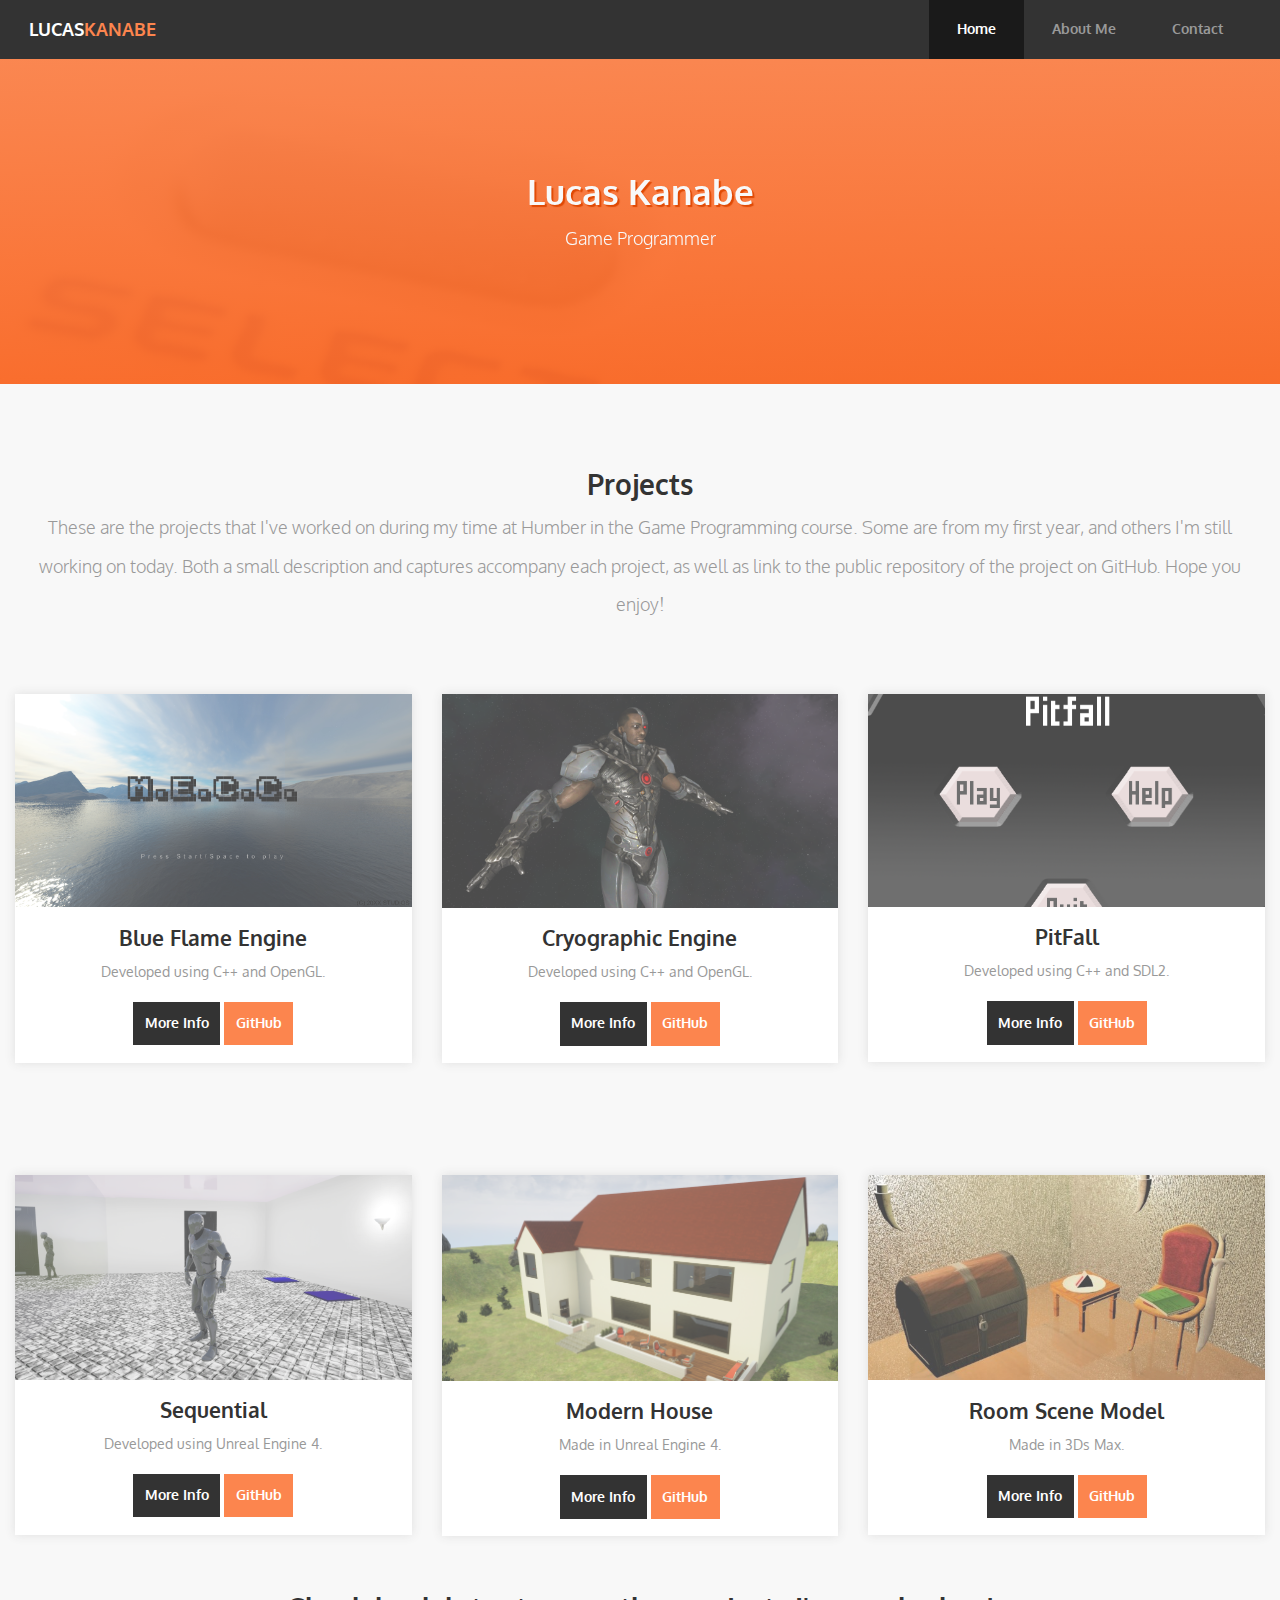
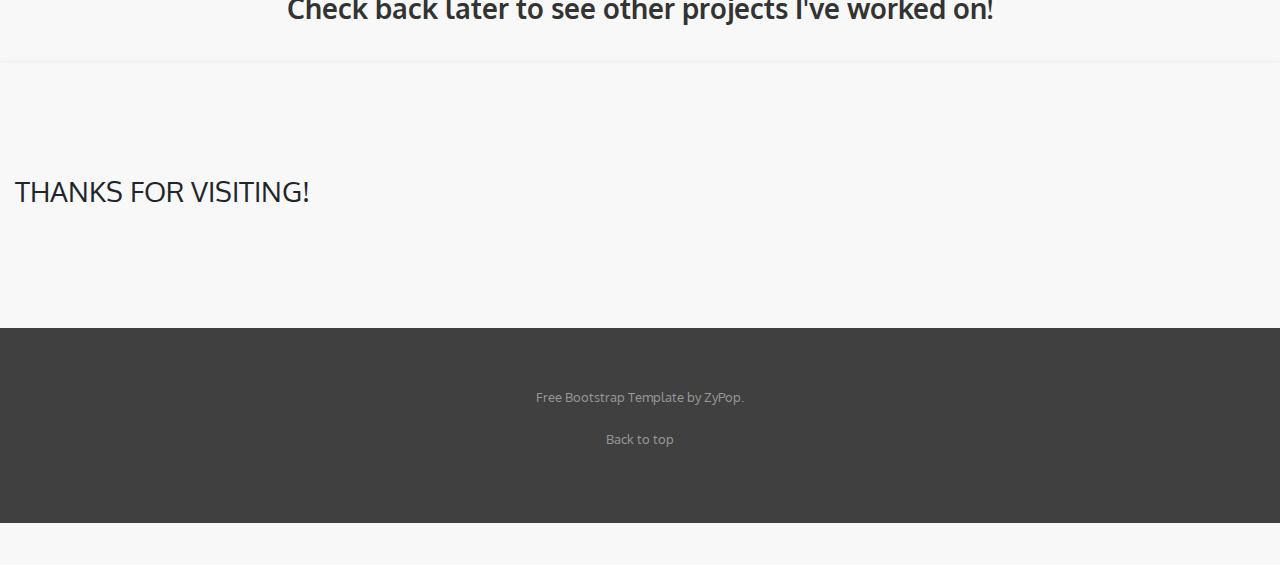
<file: index.html>
﻿<!doctype html>
<html lang="en">
	<head>
        <title>LucasKanabe - Game Programmer</title>

        <meta charset="utf-8">
        <meta name="viewport" content="width=device-width, initial-scale=1, shrink-to-fit=no">


        <!-- Main CSS --> 
        <link rel="stylesheet" href="css/style.css">

        <!-- Font Awesome -->
        <link href="https://maxcdn.bootstrapcdn.com/font-awesome/4.7.0/css/font-awesome.min.css" rel="stylesheet">
    </head>
  
    <body>
        
        <!-- Main navigation -->
        <nav class="navbar navbar-expand-md fixed-top navbar-dark bg-primary">
            <div class="container">
                
                <!-- Company name shown on mobile -->
                <a class="navbar-brand" href="index.html"><span>Lucas</span>Kanabe</a>

                <!-- Mobile menu toggle -->
                <button class="navbar-toggler" type="button" data-toggle="collapse" data-target="#mainNavbar" aria-controls="mainNavbar" aria-expanded="false" aria-label="Toggle navigation">
                    <span class="navbar-toggler-icon"></span>
                </button>

                <!-- Main navigation items -->
                <div class="collapse navbar-collapse" id="mainNavbar">
                    <ul class="navbar-nav mr-auto justify-content-end">
                        <li class="nav-item active">
                                <a class="nav-link" href="index.html">Home <span class="sr-only">(current)</span></a>
                        </li>

                        <li class="nav-item">
                                <a class="nav-link" href="aboutme.html">About Me</a>
                        </li>

                        <li class="nav-item">
                                <a class="nav-link" href="contact.html">Contact</a>
                        </li>
                    </ul>
                </div>
            </div>
        </nav>
        
       

        <!-- Jumbtron / Slider -->
        <div class="jumbotron-wrap jumbotron-wrap-image mb-0">
            <div class="container">
                <div id="mainCarousel" class="carousel slide" data-ride="carousel">
                    <div class="carousel-inner">
                        <div class="carousel-item active">
                            <div class="jumbotron">
                                <h1 class="text-center">Lucas Kanabe</h1>
                                <p class="lead text-center">Game Programmer</p>
                            </div>
                        </div>
                    </div>
                </div>
            </div>
        </div>

        <!-- Main content area -->
        <div class="card-container">
            <div class="container">

                <div class="text-center padded-box pb-0">
                    <h2>Projects</h2>
                    <p class="lead">
                        These are the projects that I've worked on during my time at Humber in the Game Programming course. Some are from my first year, and others I'm still working on today.
                        Both a small description and captures accompany each project, as well as link to the public repository of the project on GitHub. Hope you enjoy!
                    </p>
                </div>


                <div class="padded-box row">
                    <div class="col-md-4">
                        <div class="card text-center">
                            <img class="card-img-top" src="images/mecc.png" alt="Card image cap">
                            <div class="card-body">
                                <h4>Blue Flame Engine</h4>
                                <p class="card-text">Developed using C++ and OpenGL.</p>
                                <a href="blueflame.html" class="btn btn-primary">More Info</a>
                                <a target="_blank" href="https://github.com/jdtoro19/BlueFlame" class="btn btn-secondary">GitHub</a>
                            </div>
                        </div>
                    </div>
                    <div class="col-md-4">
                        <div class="card text-center">
                            <img class="card-img-top" src="images/cyborgNormals.png" alt="Card image cap">
                            <div class="card-body">
                                <h4>Cryographic Engine</h4>
                                <p class="card-text">Developed using C++ and OpenGL. </p>
                                <a href="cryographic.html" class="btn btn-primary">More Info</a>
                                <a target="_blank" href="https://github.com/ObiWanKanabe/CryographicEngine" class="btn btn-secondary">GitHub</a>
                            </div>
                        </div>
                    </div>
                    <div class="col-md-4">
                        <div class="card text-center">
                            <img class="card-img-top" src="images/pitfall.png" alt="Card image cap">
                            <div class="card-body">
                                <h4>PitFall</h4>
                                <p class="card-text">Developed using C++ and SDL2.  </p>
                                <a href="pitfall.html" class="btn btn-primary">More Info</a>
                                <a target="_blank" href="https://github.com/ObiWanKanabe/Pitfall" class="btn btn-secondary">GitHub</a>
                            </div>
                        </div>
                    </div>
                </div>
                <div class="padded-box row">
                    <div class="col-md-4">
                        <div class="card text-center">
                            <img class="card-img-top" src="images/sequential.png" alt="Card image cap">
                            <div class="card-body">
                                <h4>Sequential</h4>
                                <p class="card-text">Developed using Unreal Engine 4.</p>
                                <a href="sequential.html" class="btn btn-primary">More Info</a>
                                <a target="_blank" href="https://github.com/ObiWanKanabe/Sequential" class="btn btn-secondary">GitHub</a>
                            </div>
                        </div>
                    </div>
                    <div class="col-md-4">
                        <div class="card text-center">
                            <img class="card-img-top" src="images/modernunrealhouse.png" alt="Card image cap">
                            <div class="card-body">
                                <h4>Modern House</h4>
                                <p class="card-text">Made in Unreal Engine 4.</p>
                                <a href="modernhouse.html" class="btn btn-primary">More Info</a>
                                <a target="_blank" href="https://github.com/ObiWanKanabe/ModernUnrealHouse" class="btn btn-secondary">GitHub</a>
                            </div>
                        </div>
                    </div>
                    <div class="col-md-4">
                        <div class="card text-center">
                            <img class="card-img-top" src="images/roomrender.jpg" alt="Card image cap">
                            <div class="card-body">
                                <h4>Room Scene Model</h4>
                                <p class="card-text">Made in 3Ds Max.</p>
                                <a href="roomscene.html" class="btn btn-primary">More Info</a>
                                <a target="_blank" href="https://github.com/ObiWanKanabe/Room-3DsMax" class="btn btn-secondary">GitHub</a>
                            </div>
                        </div>
                    </div>
                </div>
                <center><h2> Check back later to see other projects I've worked on! </h2></center>
                <br />
            </div>
       
        <!-- Gray bg jumbotron -->
        <div class="gray-bg-container mb-0 jumbotron-wrap">
            <div class="container">
                <div class="jumbotron px-0">
                     <h2>Thanks for visiting!</h2>
                </div>
            </div>
        </div>

        
        
        <!-- Footer -->
        <footer class="footer">
            <div class="footer-lists">
                <div class="container">
                	<p class="text-center">Free Bootstrap Template by <a href="https://zypopwebtemplates.com/">ZyPop</a>.</p>
                    <p class="text-center"><a href="#">Back to top</a></p>
                    <div class="row">
                    </div>
                </div>
            </div>
        </footer>



        <!-- Bootcamp JavaScript -->
        <!-- jQuery first, then Popper.js, then Bootstrap JS -->
        <script src="https://code.jquery.com/jquery-3.2.1.slim.min.js" integrity="sha384-KJ3o2DKtIkvYIK3UENzmM7KCkRr/rE9/Qpg6aAZGJwFDMVNA/GpGFF93hXpG5KkN" crossorigin="anonymous"></script>
        <script src="https://cdnjs.cloudflare.com/ajax/libs/popper.js/1.12.3/umd/popper.min.js" integrity="sha384-vFJXuSJphROIrBnz7yo7oB41mKfc8JzQZiCq4NCceLEaO4IHwicKwpJf9c9IpFgh" crossorigin="anonymous"></script>
        <script src="https://maxcdn.bootstrapcdn.com/bootstrap/4.0.0-beta.2/js/bootstrap.min.js" integrity="sha384-alpBpkh1PFOepccYVYDB4do5UnbKysX5WZXm3XxPqe5iKTfUKjNkCk9SaVuEZflJ" crossorigin="anonymous"></script>

    </body>
</html>
</file>
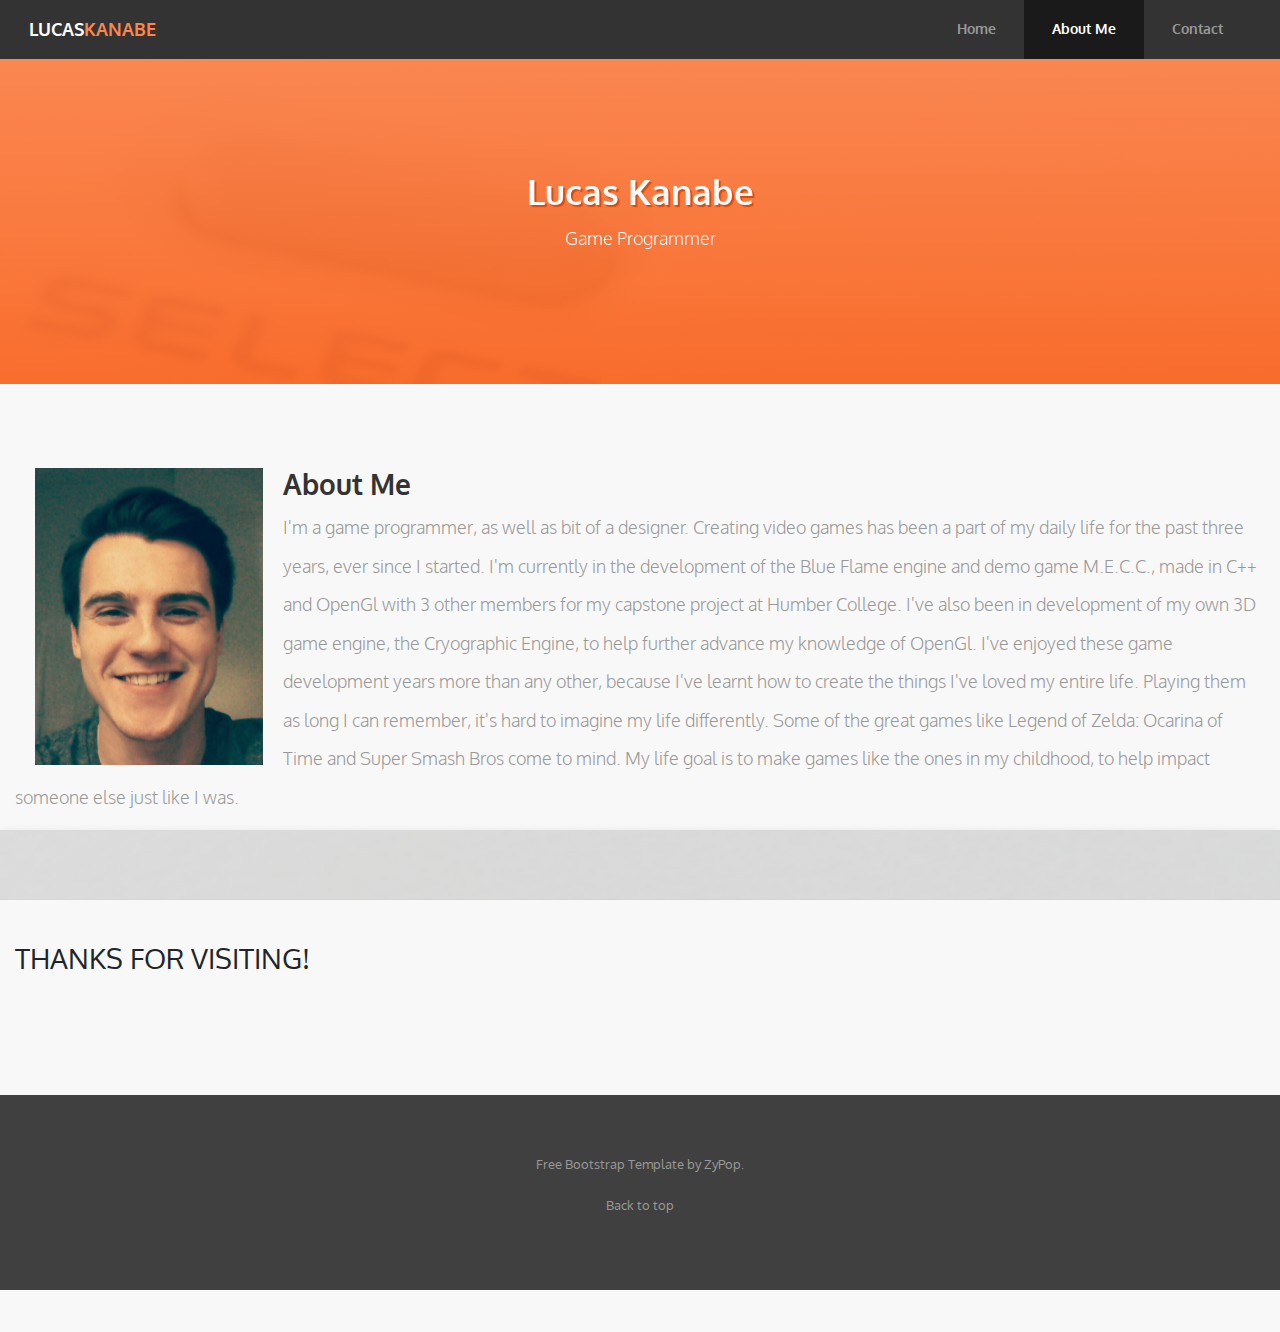
<file: aboutme.html>
﻿<!doctype html>
<html lang="en">
	<head>
        <title>LucasKanabe - About Me</title>

        <meta charset="utf-8">
        <meta name="viewport" content="width=device-width, initial-scale=1, shrink-to-fit=no">


        <!-- Main CSS --> 
        <link rel="stylesheet" href="css/style.css">

        <!-- Font Awesome -->
        <link href="https://maxcdn.bootstrapcdn.com/font-awesome/4.7.0/css/font-awesome.min.css" rel="stylesheet">
    </head>
  
    <body>
        
        <!-- Main navigation -->
        <nav class="navbar navbar-expand-md fixed-top navbar-dark bg-primary">
            <div class="container">
                
                <!-- Company name shown on mobile -->
                <a class="navbar-brand" href="index.html"><span>Lucas</span>Kanabe</a>

                <!-- Mobile menu toggle -->
                <button class="navbar-toggler" type="button" data-toggle="collapse" data-target="#mainNavbar" aria-controls="mainNavbar" aria-expanded="false" aria-label="Toggle navigation">
                    <span class="navbar-toggler-icon"></span>
                </button>

                <!-- Main navigation items -->
                <div class="collapse navbar-collapse" id="mainNavbar">
                    <ul class="navbar-nav mr-auto justify-content-end">
                        <li class="nav-item">
                                <a class="nav-link" href="index.html">Home</a>
                        </li>

                        <li class="nav-item active">
                                <a class="nav-link" href="#">About Me<span class="sr-only">(current)</span></a>
                        </li>

                        <li class="nav-item">
                                <a class="nav-link" href="contact.html">Contact</a>
                        </li>
                    </ul>
                </div>
            </div>
        </nav>
        
       

        <!-- Jumbtron / Slider -->
        <div class="jumbotron-wrap jumbotron-wrap-image mb-0">
            <div class="container">
                <div id="mainCarousel" class="carousel slide" data-ride="carousel">
                    <div class="carousel-inner">
                        <div class="carousel-item active">
                            <div class="jumbotron">
                                <h1 class="text-center">Lucas Kanabe</h1>
                                <p class="lead text-center">Game Programmer</p>
                            </div>
                        </div>
                    </div>
                </div>
            </div>
        </div>

        <!-- Main content area -->
        <div class="card-container">
            <div class="container">
   
                <div class="text padded-box pb-0">
                        <img src="images/lucas.jpg" width="18.25%" height="18.25%" align="left" hspace = "20">
                        <h2>About Me</h2>
                        <p class="lead">I'm a game programmer, as well as bit of a designer. Creating video games has been a part of my daily life for the past three years, ever since I started. I'm currently in the development of the Blue Flame engine and demo game M.E.C.C., made in C++ and OpenGl with 3 other members for my capstone project at Humber College. I've also been in development of my own 3D game engine, the Cryographic Engine, to help further advance my knowledge of OpenGl. I've enjoyed these game development years more than any other, because I've learnt how to create the things I've loved my entire life. Playing them as long I can remember, it's hard to imagine my life differently. Some of the great games like Legend of Zelda: Ocarina of Time and Super Smash Bros come to mind. My life goal is to make games like the ones in my childhood, to help impact someone else just like I was.</p>
                </div>
        </div>
       
        <!-- Gray bg jumbotron -->
        <div class="gray-bg-container mb-0 jumbotron-wrap">
            <div class="container">
                <div class="jumbotron px-0">
                     <h2>Thanks for visiting!</h2>
                </div>
            </div>
        </div>

        
        
        <!-- Footer -->
        <footer class="footer">
            <div class="footer-lists">
                <div class="container">
                	<p class="text-center">Free Bootstrap Template by <a href="https://zypopwebtemplates.com/">ZyPop</a>.</p>
                    <p class="text-center"><a href="#">Back to top</a></p>
                    <div class="row">
                    </div>
                </div>
            </div>
        </footer>



        <!-- Bootcamp JavaScript -->
        <!-- jQuery first, then Popper.js, then Bootstrap JS -->
        <script src="https://code.jquery.com/jquery-3.2.1.slim.min.js" integrity="sha384-KJ3o2DKtIkvYIK3UENzmM7KCkRr/rE9/Qpg6aAZGJwFDMVNA/GpGFF93hXpG5KkN" crossorigin="anonymous"></script>
        <script src="https://cdnjs.cloudflare.com/ajax/libs/popper.js/1.12.3/umd/popper.min.js" integrity="sha384-vFJXuSJphROIrBnz7yo7oB41mKfc8JzQZiCq4NCceLEaO4IHwicKwpJf9c9IpFgh" crossorigin="anonymous"></script>
        <script src="https://maxcdn.bootstrapcdn.com/bootstrap/4.0.0-beta.2/js/bootstrap.min.js" integrity="sha384-alpBpkh1PFOepccYVYDB4do5UnbKysX5WZXm3XxPqe5iKTfUKjNkCk9SaVuEZflJ" crossorigin="anonymous"></script>

    </body>
</html>
</file>
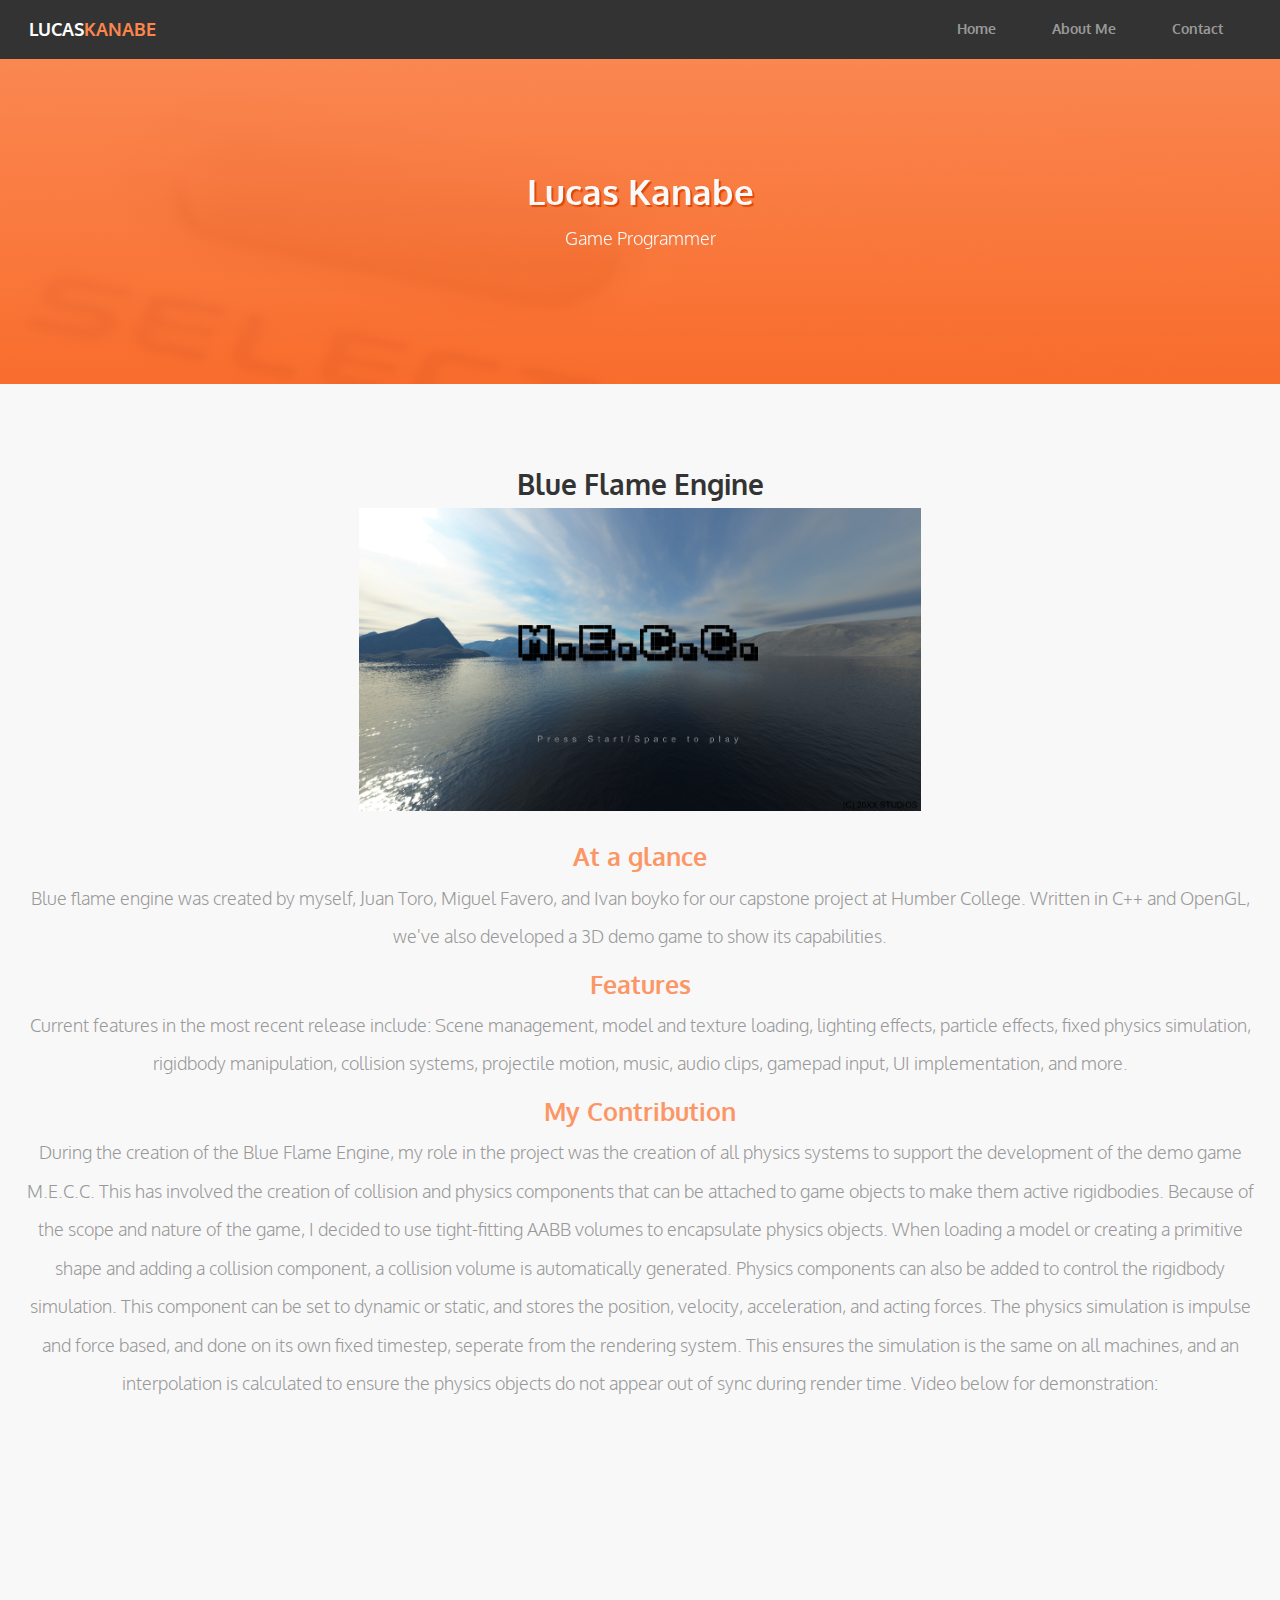
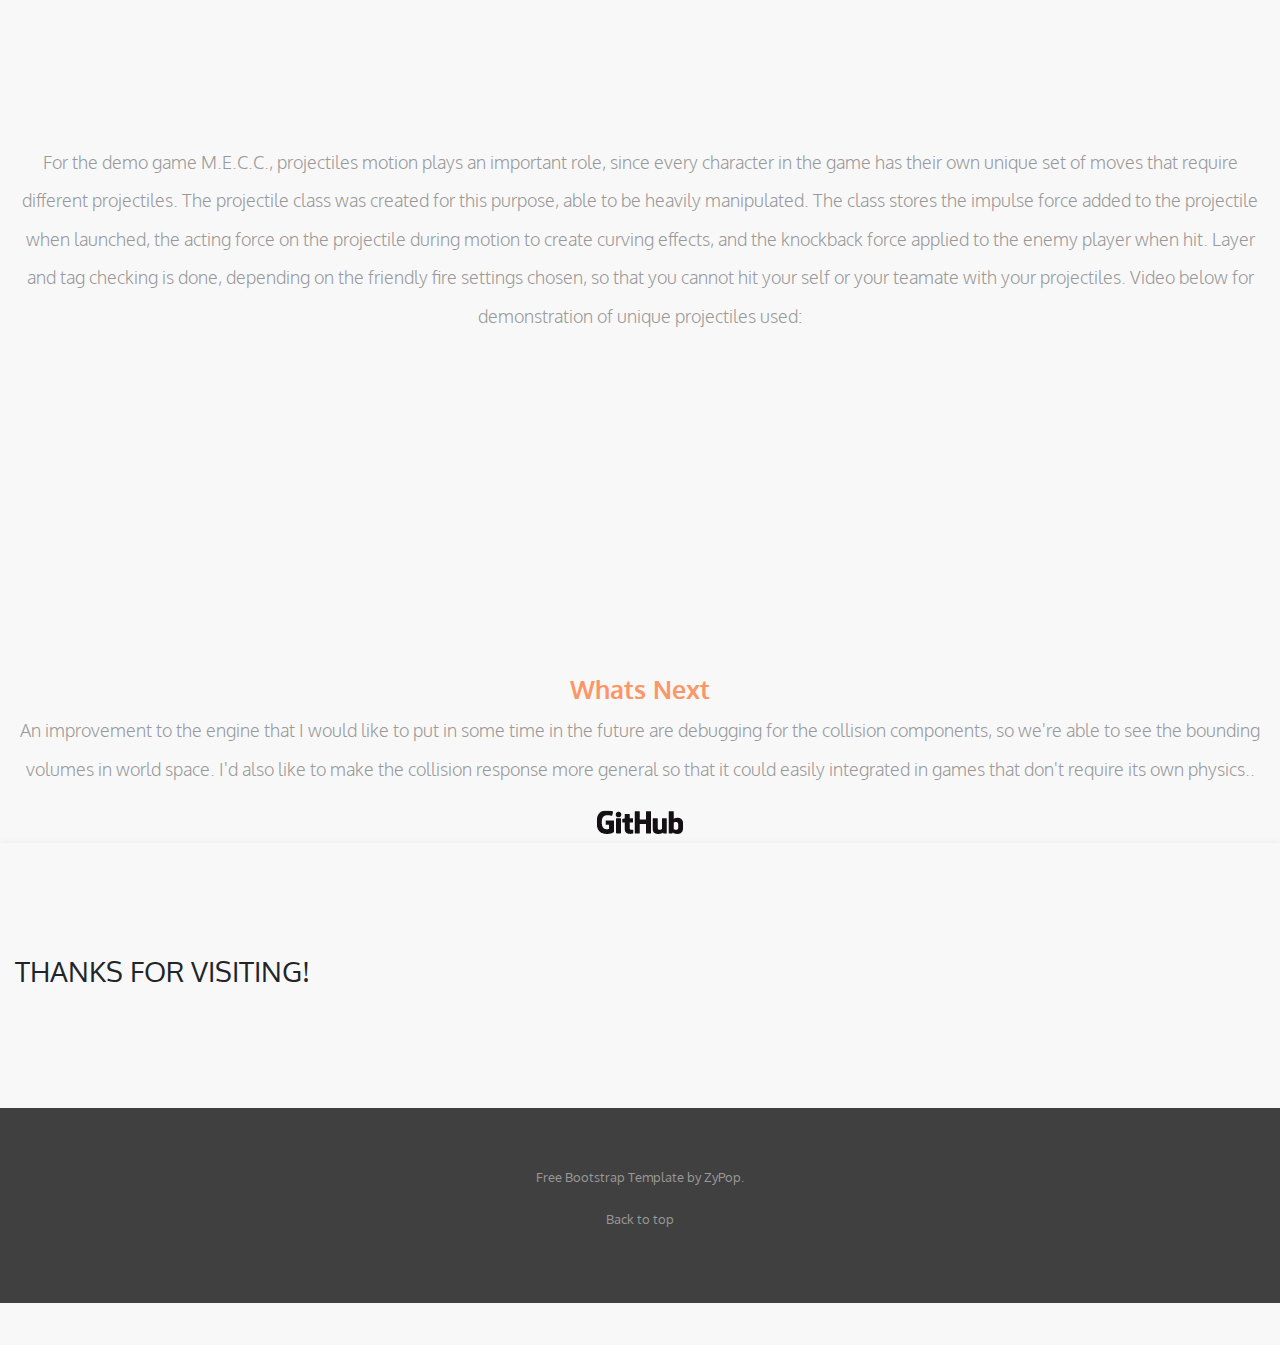
<file: blueflame.html>
﻿<!doctype html>
<html lang="en">
	<head>
        <title>LucasKanabe - Blue Flame</title>

        <meta charset="utf-8">
        <meta name="viewport" content="width=device-width, initial-scale=1, shrink-to-fit=no">


        <!-- Main CSS --> 
        <link rel="stylesheet" href="css/style.css">

        <!-- Font Awesome -->
        <link href="https://maxcdn.bootstrapcdn.com/font-awesome/4.7.0/css/font-awesome.min.css" rel="stylesheet">
    </head>
  
    <body>
        
        <!-- Main navigation -->
        <nav class="navbar navbar-expand-md fixed-top navbar-dark bg-primary">
            <div class="container">
                
                <!-- Company name shown on mobile -->
                <a class="navbar-brand" href="index.html"><span>Lucas</span>Kanabe</a>

                <!-- Mobile menu toggle -->
                <button class="navbar-toggler" type="button" data-toggle="collapse" data-target="#mainNavbar" aria-controls="mainNavbar" aria-expanded="false" aria-label="Toggle navigation">
                    <span class="navbar-toggler-icon"></span>
                </button>

                <!-- Main navigation items -->
                <div class="collapse navbar-collapse" id="mainNavbar">
                    <ul class="navbar-nav mr-auto justify-content-end">
                        <li class="nav-item">
                                <a class="nav-link" href="index.html">Home</a>
                        </li>

                        <li class="nav-item">
                                <a class="nav-link" href="aboutme.html">About Me</a>
                        </li>

                        <li class="nav-item">
                                <a class="nav-link" href="contact.html">Contact</a>
                        </li>
                    </ul>
                </div>
            </div>
        </nav>
        
       

        <!-- Jumbtron / Slider -->
        <div class="jumbotron-wrap jumbotron-wrap-image mb-0">
            <div class="container">
                <div id="mainCarousel" class="carousel slide" data-ride="carousel">
                    <div class="carousel-inner">
                        <div class="carousel-item active">
                            <div class="jumbotron">
                                <h1 class="text-center">Lucas Kanabe</h1>
                                <p class="lead text-center">Game Programmer</p>
                            </div>
                        </div>
                    </div>
                </div>
            </div>
        </div>

        <!-- Main content area -->
        <div class="card-container">
            <div class="container">
   
                <div class="text-center padded-box pb-0">
                        <h2>Blue Flame Engine</h2>
                        <img src="images/mecc.png" width="45%" height="45%" hspace = "20">
                        <br/>
                        <br/>
                        <h3>At a glance</h3>
                        <p class="lead">Blue flame engine was created by myself, Juan Toro, Miguel Favero, and Ivan boyko for our capstone project at Humber College. Written in C++ and OpenGL, we've also developed a 3D demo game to show its capabilities.</p>
                        <h3>Features</h3>
                        <p class="lead">Current features in the most recent release include: Scene management, model and texture loading, lighting effects, particle effects, fixed physics simulation, rigidbody manipulation, collision systems, projectile motion, music, audio clips, gamepad input, UI implementation, and more.
                        </p>
                        <h3>My Contribution</h3>
                        <p class="lead">During the creation of the Blue Flame Engine, my role in the project was the creation of all physics systems to support the development of the demo game M.E.C.C. This has involved the creation of collision and physics components that can be attached to game objects to make them active rigidbodies. Because of the scope and nature of the game, I decided to use tight-fitting AABB volumes to encapsulate physics objects. When loading a model or creating a primitive shape and adding a collision component, a collision volume is automatically generated. Physics components can also be added to control the rigidbody simulation. This component can be set to dynamic or static, and stores the position, velocity, acceleration, and acting forces. The physics simulation is impulse and force based, and done on its own fixed timestep, seperate from the rendering system. This ensures the simulation is the same on all machines, and an interpolation is calculated to ensure the physics objects do not appear out of sync during render time. Video below for demonstration: </p>
                        <iframe width="560" height="315" src="https://www.youtube.com/embed/1Aa_LetVEEg" frameborder="0" allow="autoplay; encrypted-media" allowfullscreen></iframe>
                        <p class="lead">For the demo game M.E.C.C., projectiles motion plays an important role, since every character in the game has their own unique set of moves that require different projectiles. The projectile class was created for this purpose, able to be heavily manipulated. The class stores the impulse force added to the projectile when launched, the acting force on the projectile during motion to create curving effects, and the knockback force applied to the enemy player when hit. Layer and tag checking is done, depending on the friendly fire settings chosen, so that you cannot hit your self or your teamate with your projectiles. Video below for demonstration of unique projectiles used: </p>
                        <iframe width="560" height="315" src="https://www.youtube.com/embed/gTG8CWgIVw0" frameborder="0" allow="autoplay; encrypted-media" allowfullscreen></iframe>
                        <h3>Whats Next</h3>
                        <p class="lead">An improvement to the engine that I would like to put in some time in the future are debugging for the collision components, so we're able to see the bounding volumes in world space. I'd also like to make the collision response more general so that it could easily integrated in games that don't require its own physics..</p>
                        <a href="https://github.com/jdtoro19/BlueFlame"> <img src="images/github.png" hspace = "20"></a>

                </div>
        </div>
       
        <!-- Gray bg jumbotron -->
        <div class="gray-bg-container mb-0 jumbotron-wrap">
            <div class="container">
                <div class="jumbotron px-0">
                     <h2>Thanks for visiting!</h2>
                </div>
            </div>
        </div>

        
        
        <!-- Footer -->
        <footer class="footer">
            <div class="footer-lists">
                <div class="container">
                	<p class="text-center">Free Bootstrap Template by <a href="https://zypopwebtemplates.com/">ZyPop</a>.</p>
                    <p class="text-center"><a href="#">Back to top</a></p>
                    <div class="row">
                    </div>
                </div>
            </div>
        </footer>



        <!-- Bootcamp JavaScript -->
        <!-- jQuery first, then Popper.js, then Bootstrap JS -->
        <script src="https://code.jquery.com/jquery-3.2.1.slim.min.js" integrity="sha384-KJ3o2DKtIkvYIK3UENzmM7KCkRr/rE9/Qpg6aAZGJwFDMVNA/GpGFF93hXpG5KkN" crossorigin="anonymous"></script>
        <script src="https://cdnjs.cloudflare.com/ajax/libs/popper.js/1.12.3/umd/popper.min.js" integrity="sha384-vFJXuSJphROIrBnz7yo7oB41mKfc8JzQZiCq4NCceLEaO4IHwicKwpJf9c9IpFgh" crossorigin="anonymous"></script>
        <script src="https://maxcdn.bootstrapcdn.com/bootstrap/4.0.0-beta.2/js/bootstrap.min.js" integrity="sha384-alpBpkh1PFOepccYVYDB4do5UnbKysX5WZXm3XxPqe5iKTfUKjNkCk9SaVuEZflJ" crossorigin="anonymous"></script>

    </body>
</html>
</file>
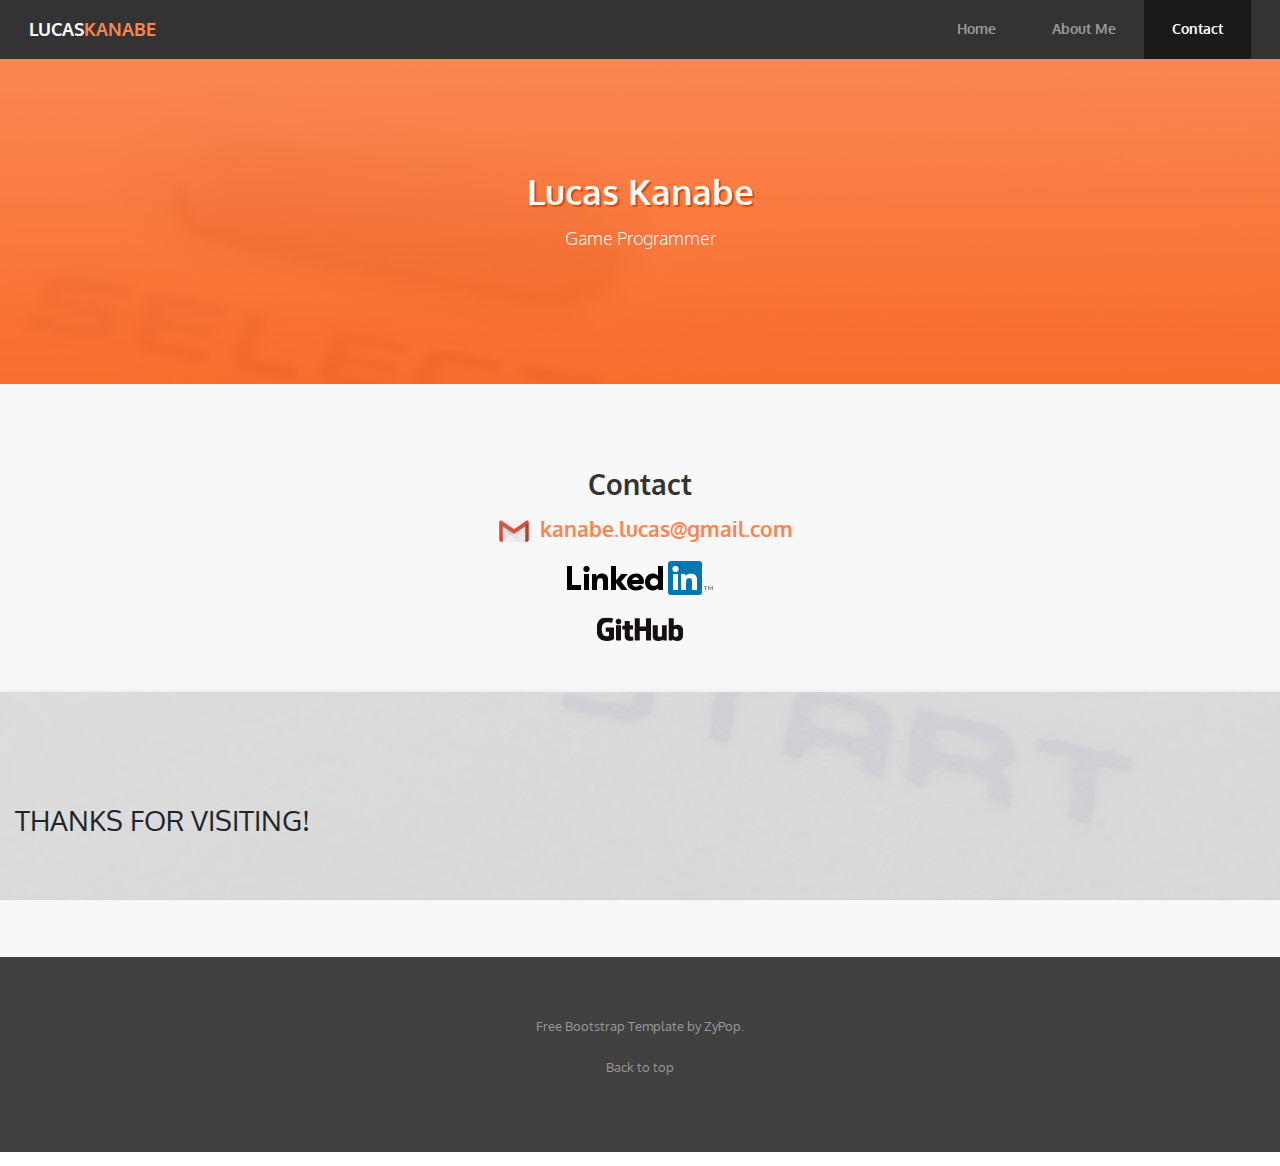
<file: contact.html>
﻿<!doctype html>
<html lang="en">
	<head>
        <title>LucasKanabe - Contact</title>

        <meta charset="utf-8">
        <meta name="viewport" content="width=device-width, initial-scale=1, shrink-to-fit=no">


        <!-- Main CSS --> 
        <link rel="stylesheet" href="css/style.css">

        <!-- Font Awesome -->
        <link href="https://maxcdn.bootstrapcdn.com/font-awesome/4.7.0/css/font-awesome.min.css" rel="stylesheet">
    </head>
  
    <body>
        
        <!-- Main navigation -->
        <nav class="navbar navbar-expand-md fixed-top navbar-dark bg-primary">
            <div class="container">
                
                <!-- Company name shown on mobile -->
                <a class="navbar-brand" href="index.html"><span>Lucas</span>Kanabe</a>

                <!-- Mobile menu toggle -->
                <button class="navbar-toggler" type="button" data-toggle="collapse" data-target="#mainNavbar" aria-controls="mainNavbar" aria-expanded="false" aria-label="Toggle navigation">
                    <span class="navbar-toggler-icon"></span>
                </button>

                <!-- Main navigation items -->
                <div class="collapse navbar-collapse" id="mainNavbar">
                    <ul class="navbar-nav mr-auto justify-content-end">
                        <li class="nav-item">
                                <a class="nav-link" href="index.html">Home</a>
                        </li>

                        <li class="nav-item">
                                <a class="nav-link" href="aboutme.html">About Me</a>
                        </li>

                        <li class="nav-item active">
                                <a class="nav-link" href="#">Contact<span class="sr-only">(current)</span></a>
                        </li>
                    </ul>
                </div>
            </div>
        </nav>
        
       

        <!-- Jumbtron / Slider -->
        <div class="jumbotron-wrap jumbotron-wrap-image mb-0">
            <div class="container">
                <div id="mainCarousel" class="carousel slide" data-ride="carousel">
                    <div class="carousel-inner">
                        <div class="carousel-item active">
                            <div class="jumbotron">
                                <h1 class="text-center">Lucas Kanabe</h1>
                                <p class="lead text-center">Game Programmer</p>
                            </div>
                        </div>
                    </div>
                </div>
            </div>
        </div>

        <!-- Main content area -->
        <div class="card-container">
            <div class="container">
   
                <div class="text-center padded-box pb-0">
                    <h2>Contact</h2>
                    <p class="lead">
                        <a href="mailto:kanabe.lucas@gmail.com"><h4><img src="images/gmail.png" hspace = "10">kanabe.lucas@gmail.com</h4></a>
                        <p></p>
                        <a href="https://www.linkedin.com/in/lucaskanabe/"> <img src="images/linkedin.png" hspace = "20"></a>
                        <p></p>
                        <a href="https://github.com/obiwankanabe"> <img src="images/github.png" hspace = "20"></a>
                        <br/>
                    </p>
                </div>
        </div>
    </div>
       
        <!-- Gray bg jumbotron -->
        <div class="gray-bg-container mb-0 jumbotron-wrap">
            <div class="container">
                <div class="jumbotron px-0">
                     <h2>Thanks for visiting!</h2>
                </div>
            </div>
        </div>

        
        
        <!-- Footer -->
        <footer class="footer">
            <div class="footer-lists">
                <div class="container">
                	<p class="text-center">Free Bootstrap Template by <a href="https://zypopwebtemplates.com/">ZyPop</a>.</p>
                    <p class="text-center"><a href="#">Back to top</a></p>
                    <div class="row">
                    </div>
                </div>
            </div>
        </footer>



        <!-- Bootcamp JavaScript -->
        <!-- jQuery first, then Popper.js, then Bootstrap JS -->
        <script src="https://code.jquery.com/jquery-3.2.1.slim.min.js" integrity="sha384-KJ3o2DKtIkvYIK3UENzmM7KCkRr/rE9/Qpg6aAZGJwFDMVNA/GpGFF93hXpG5KkN" crossorigin="anonymous"></script>
        <script src="https://cdnjs.cloudflare.com/ajax/libs/popper.js/1.12.3/umd/popper.min.js" integrity="sha384-vFJXuSJphROIrBnz7yo7oB41mKfc8JzQZiCq4NCceLEaO4IHwicKwpJf9c9IpFgh" crossorigin="anonymous"></script>
        <script src="https://maxcdn.bootstrapcdn.com/bootstrap/4.0.0-beta.2/js/bootstrap.min.js" integrity="sha384-alpBpkh1PFOepccYVYDB4do5UnbKysX5WZXm3XxPqe5iKTfUKjNkCk9SaVuEZflJ" crossorigin="anonymous"></script>

    </body>
</html>
</file>
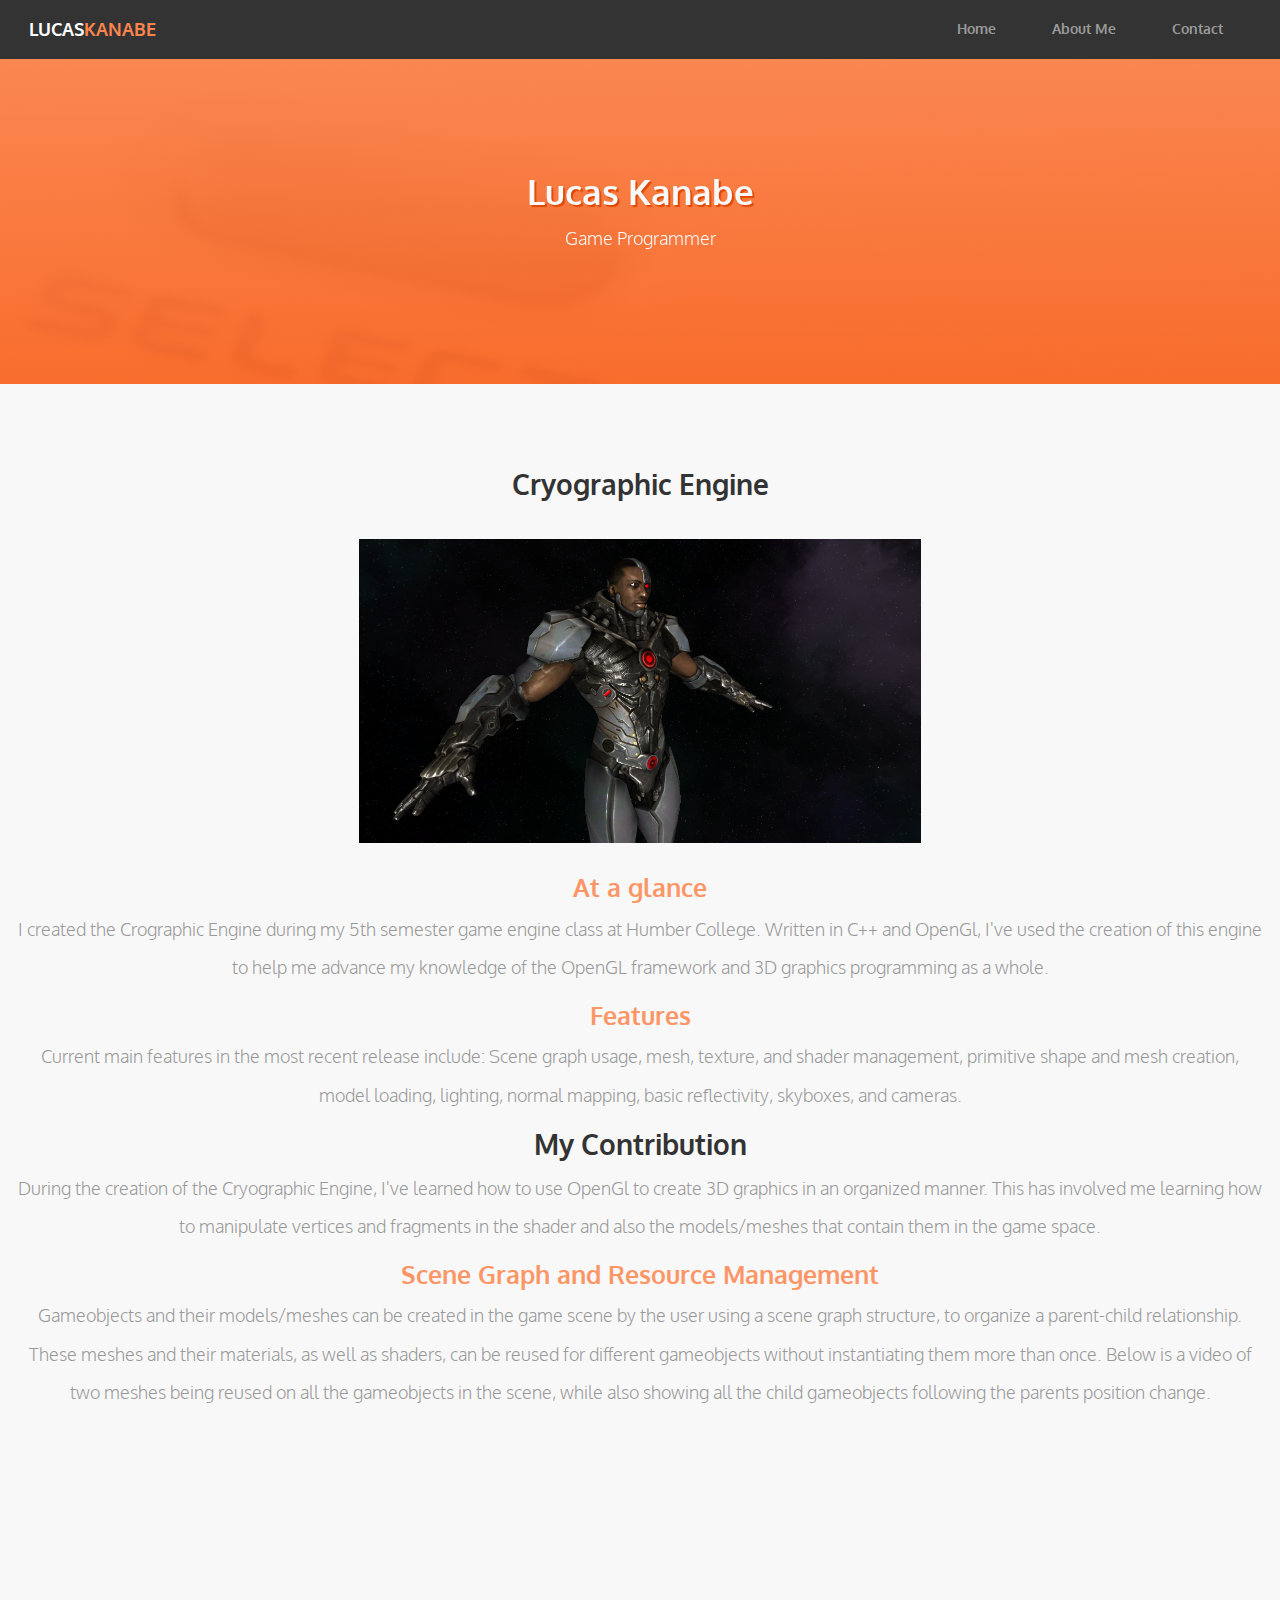
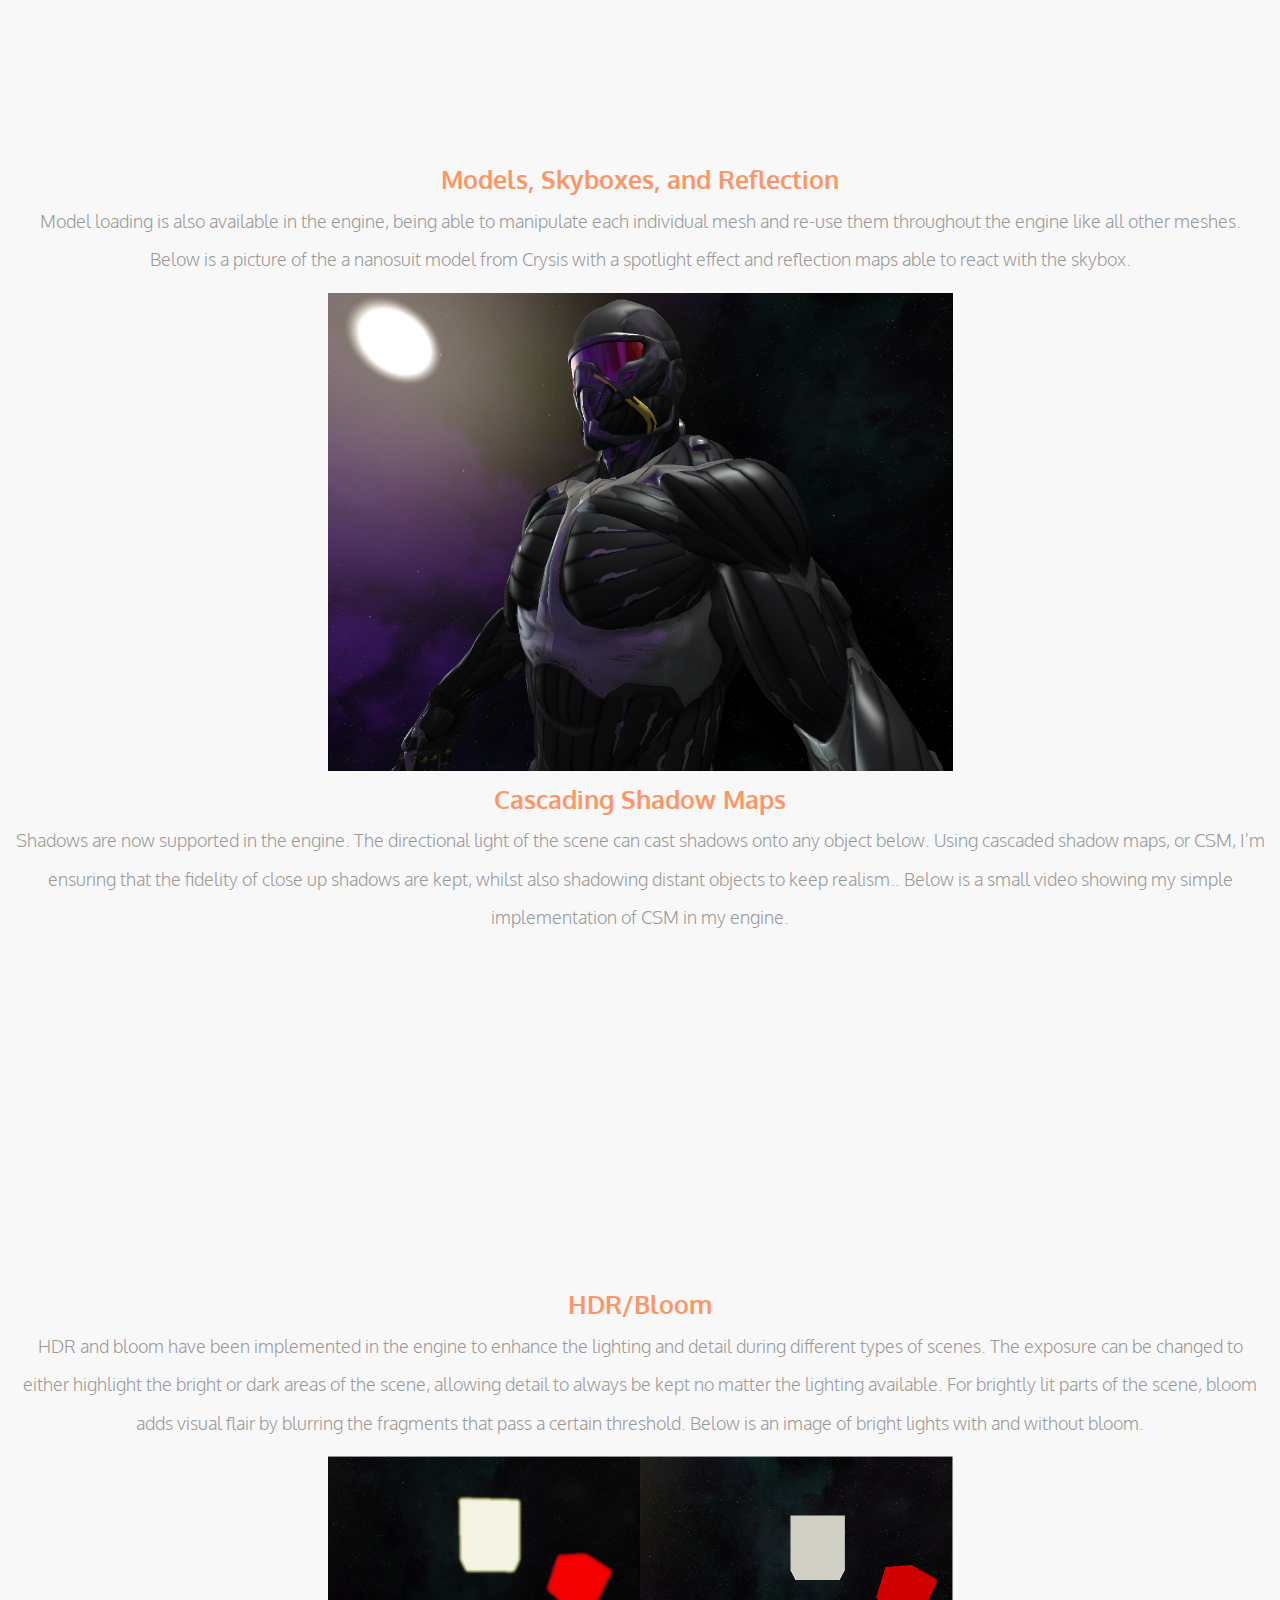
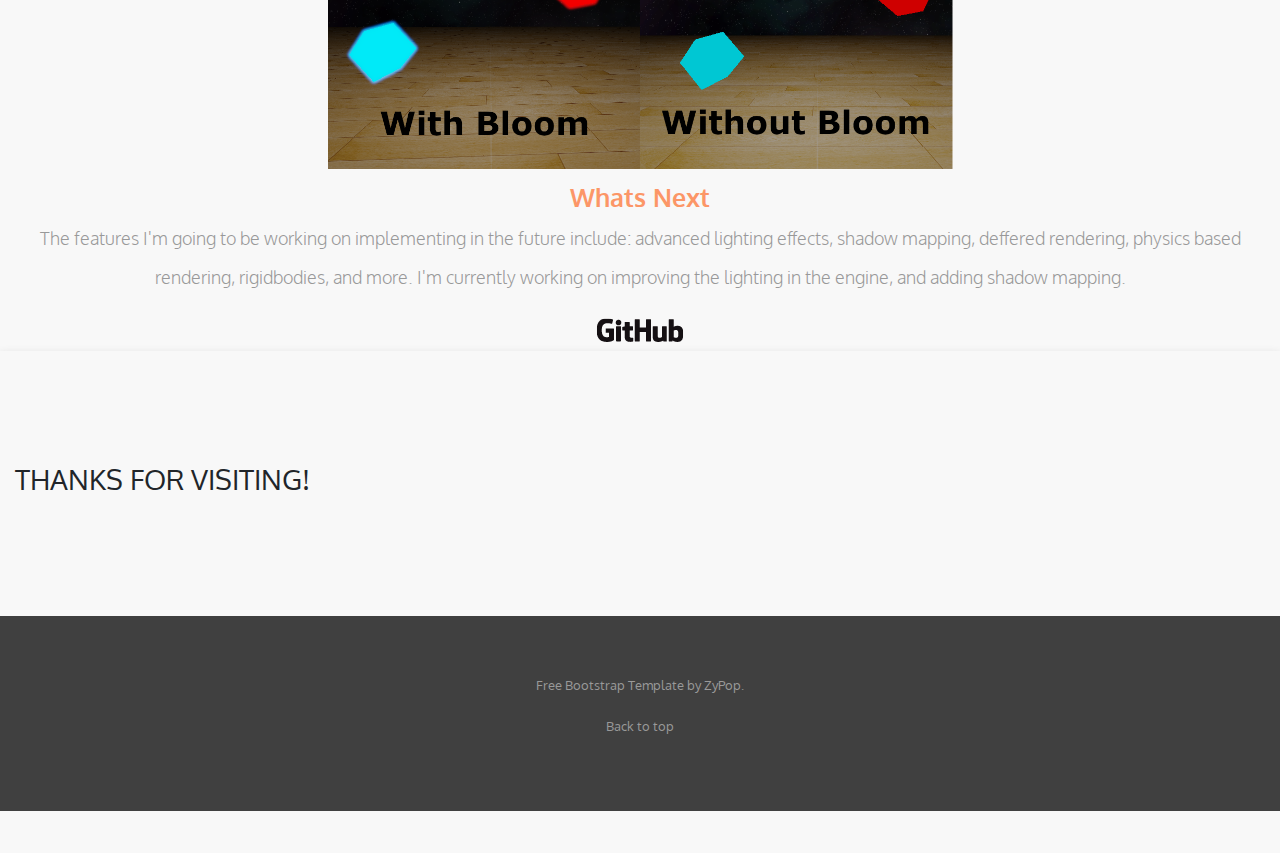
<file: cryographic.html>
﻿<!doctype html>
<html lang="en">
	<head>
        <title>LucasKanabe - Cryograpgic Engine</title>

        <meta charset="utf-8">
        <meta name="viewport" content="width=device-width, initial-scale=1, shrink-to-fit=no">


        <!-- Main CSS --> 
        <link rel="stylesheet" href="css/style.css">

        <!-- Font Awesome -->
        <link href="https://maxcdn.bootstrapcdn.com/font-awesome/4.7.0/css/font-awesome.min.css" rel="stylesheet">
    </head>
  
    <body>
        
        <!-- Main navigation -->
        <nav class="navbar navbar-expand-md fixed-top navbar-dark bg-primary">
            <div class="container">
                
                <!-- Company name shown on mobile -->
                <a class="navbar-brand" href="index.html"><span>Lucas</span>Kanabe</a>

                <!-- Mobile menu toggle -->
                <button class="navbar-toggler" type="button" data-toggle="collapse" data-target="#mainNavbar" aria-controls="mainNavbar" aria-expanded="false" aria-label="Toggle navigation">
                    <span class="navbar-toggler-icon"></span>
                </button>

                <!-- Main navigation items -->
                <div class="collapse navbar-collapse" id="mainNavbar">
                    <ul class="navbar-nav mr-auto justify-content-end">
                        <li class="nav-item">
                                <a class="nav-link" href="index.html">Home</a>
                        </li>

                        <li class="nav-item">
                                <a class="nav-link" href="aboutme.html">About Me</a>
                        </li>

                        <li class="nav-item">
                                <a class="nav-link" href="contact.html">Contact</a>
                        </li>
                    </ul>
                </div>
            </div>
        </nav>
        
       

        <!-- Jumbtron / Slider -->
        <div class="jumbotron-wrap jumbotron-wrap-image mb-0">
            <div class="container">
                <div id="mainCarousel" class="carousel slide" data-ride="carousel">
                    <div class="carousel-inner">
                        <div class="carousel-item active">
                            <div class="jumbotron">
                                <h1 class="text-center">Lucas Kanabe</h1>
                                <p class="lead text-center">Game Programmer</p>
                            </div>
                        </div>
                    </div>
                </div>
            </div>
        </div>

        <!-- Main content area -->
        <div class="card-container">
            <div class="container">
   
                <div class="text-center padded-box pb-0">
                    <h2>Cryographic Engine</h2>
                    <br/>
                    <img src="images/cyborgNormals.png" width="45%" height="45%" hspace="20">
                    <br />
                    <br />
                    <h3>At a glance</h3>
                    <p class="lead">I created the Crographic Engine during my 5th semester game engine class at Humber College. Written in C++ and OpenGl, I've used the creation of this engine to help me advance my knowledge of the OpenGL framework and 3D graphics programming as a whole.</p>
                    <h3>Features</h3>
                    <p class="lead">
                        Current main features in the most recent release include: Scene graph usage, mesh, texture, and shader management, primitive shape and mesh creation, model loading, lighting, normal mapping, basic reflectivity, skyboxes, and cameras.
                    </p>
                    <h2>My Contribution</h2>
                    <p class="lead">During the creation of the Cryographic Engine, I've learned how to use OpenGl to create 3D graphics in an organized manner. This has involved me learning how to manipulate vertices and fragments in the shader and also the models/meshes that contain them in the game space. </p>
                    <h3>Scene Graph and Resource Management</h3>
                    <p class="lead">Gameobjects and their models/meshes can be created in the game scene by the user using a scene graph structure, to organize a parent-child relationship. These meshes and their materials, as well as shaders, can be reused for different gameobjects without instantiating them more than once. Below is a video of two meshes being reused on all the gameobjects in the scene, while also showing all the child gameobjects following the parents position change.</p>
                    <iframe width="560" height="315" src="https://www.youtube.com/embed/v4WFY-FgfSg" frameborder="0" allow="autoplay; encrypted-media" allowfullscreen></iframe>
                    <p class="lead"></p>
                    <h3>Models, Skyboxes, and Reflection</h3>
                    <p class="lead">Model loading is also available in the engine, being able to manipulate each individual mesh and re-use them throughout the engine like all other meshes. Below is a picture of the a nanosuit model from Crysis with a spotlight effect and reflection maps able to react with the skybox.</p>
                    <img src="images/nanosuit_lighting_reflections.png" width="50%" height="50%" hspace="20">
                    <p class="lead"></p>
                    <h3>Cascading Shadow Maps</h3>
                    <p class="lead">Shadows are now supported in the engine. The directional light of the scene can cast shadows onto any object below. Using cascaded shadow maps, or CSM, I'm ensuring that the fidelity of close up shadows are kept, whilst also shadowing distant objects to keep realism.. Below is a small video showing my simple implementation of CSM in my engine.</p>
                    <iframe width="560" height="315" src="https://www.youtube.com/embed/WP9l0J2xkWw" frameborder="0" allow="autoplay; encrypted-media" allowfullscreen></iframe>
                    <p class="lead"></p>
                    <h3>HDR/Bloom</h3>
                    <p class="lead">HDR and bloom have been implemented in the engine to enhance the lighting and detail during different types of scenes. The exposure can be changed to either highlight the bright or dark areas of the scene, allowing detail to always be kept no matter the lighting available. For brightly lit parts of the scene, bloom adds visual flair by blurring the fragments that pass a certain threshold. Below is an image of bright lights with and without bloom.</p>
                    <img src="images/bloomComparison.png" width="50%" height="50%" hspace="20">
                    <p class="lead"></p>
                    <h3>Whats Next</h3>
                    <p class="lead">The features I'm going to be working on implementing in the future include: advanced lighting effects, shadow mapping, deffered rendering, physics based rendering, rigidbodies, and more. I'm currently working on improving the lighting in the engine, and adding shadow mapping.</p>
                    <a href="https://github.com/ObiWanKanabe/CryographicEngine"> <img src="images/github.png" hspace="20"></a>

                </div>
        </div>
       
        <!-- Gray bg jumbotron -->
        <div class="gray-bg-container mb-0 jumbotron-wrap">
            <div class="container">
                <div class="jumbotron px-0">
                     <h2>Thanks for visiting!</h2>
                </div>
            </div>
        </div>

        
        
        <!-- Footer -->
        <footer class="footer">
            <div class="footer-lists">
                <div class="container">
                	<p class="text-center">Free Bootstrap Template by <a href="https://zypopwebtemplates.com/">ZyPop</a>.</p>
                    <p class="text-center"><a href="#">Back to top</a></p>
                    <div class="row">
                    </div>
                </div>
            </div>
        </footer>



        <!-- Bootcamp JavaScript -->
        <!-- jQuery first, then Popper.js, then Bootstrap JS -->
        <script src="https://code.jquery.com/jquery-3.2.1.slim.min.js" integrity="sha384-KJ3o2DKtIkvYIK3UENzmM7KCkRr/rE9/Qpg6aAZGJwFDMVNA/GpGFF93hXpG5KkN" crossorigin="anonymous"></script>
        <script src="https://cdnjs.cloudflare.com/ajax/libs/popper.js/1.12.3/umd/popper.min.js" integrity="sha384-vFJXuSJphROIrBnz7yo7oB41mKfc8JzQZiCq4NCceLEaO4IHwicKwpJf9c9IpFgh" crossorigin="anonymous"></script>
        <script src="https://maxcdn.bootstrapcdn.com/bootstrap/4.0.0-beta.2/js/bootstrap.min.js" integrity="sha384-alpBpkh1PFOepccYVYDB4do5UnbKysX5WZXm3XxPqe5iKTfUKjNkCk9SaVuEZflJ" crossorigin="anonymous"></script>

    </body>
</html>
</file>
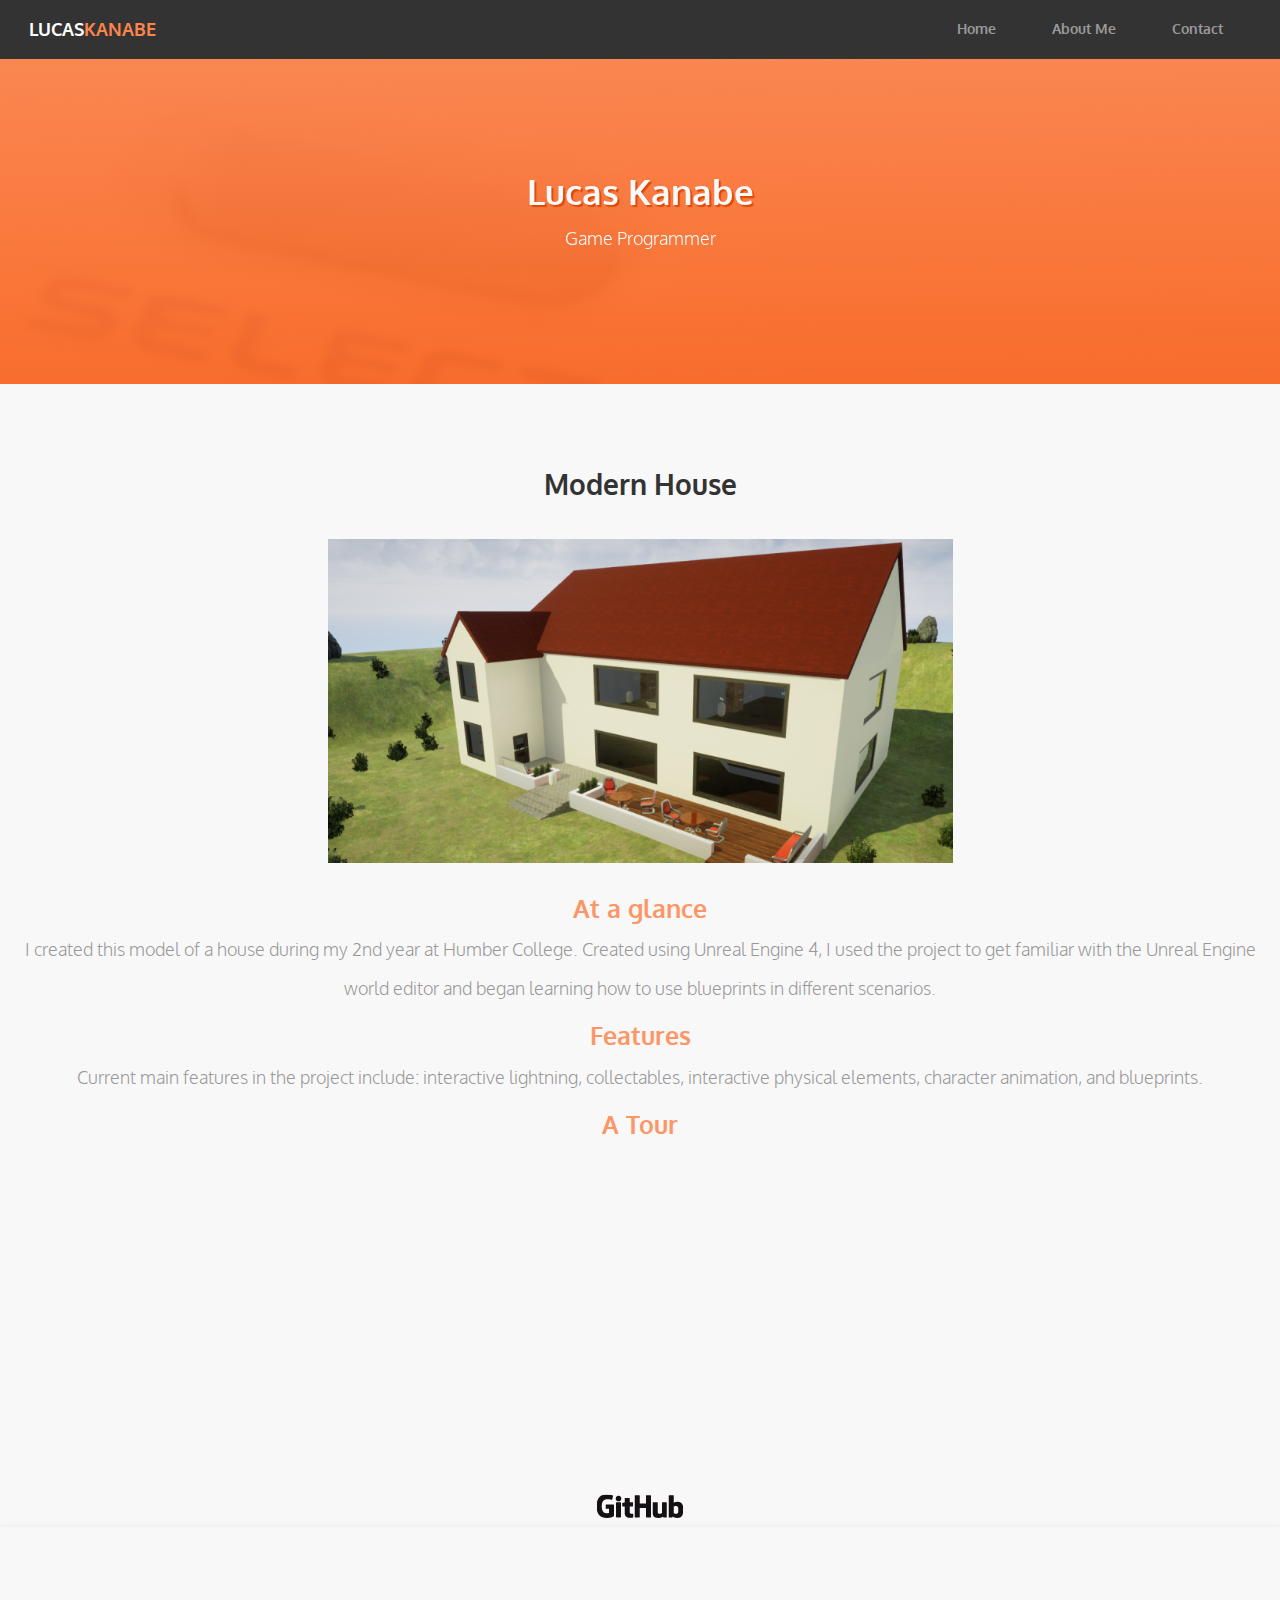
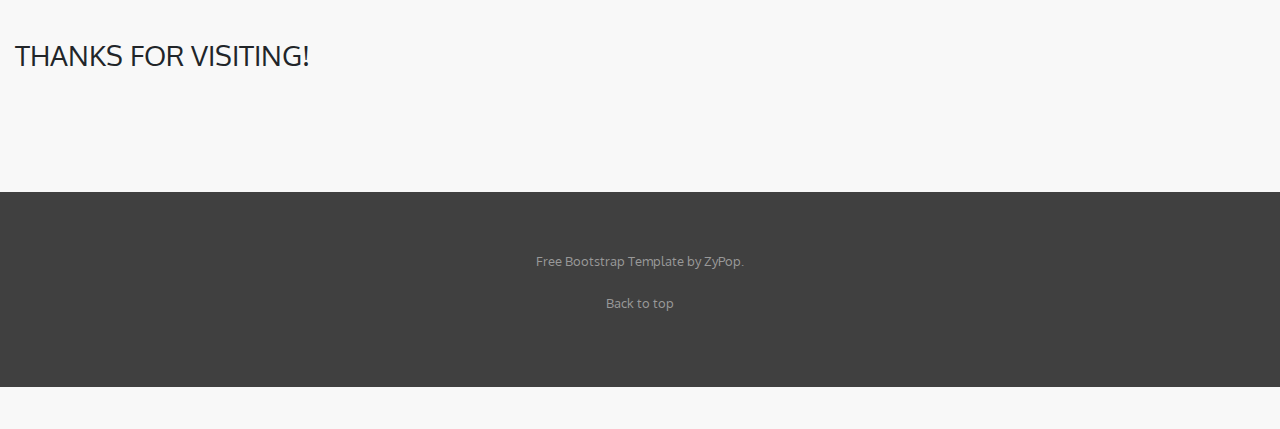
<file: modernhouse.html>
﻿<!doctype html>
<html lang="en">
	<head>
        <title>LucasKanabe - Cryograpgic Engine</title>

        <meta charset="utf-8">
        <meta name="viewport" content="width=device-width, initial-scale=1, shrink-to-fit=no">


        <!-- Main CSS --> 
        <link rel="stylesheet" href="css/style.css">

        <!-- Font Awesome -->
        <link href="https://maxcdn.bootstrapcdn.com/font-awesome/4.7.0/css/font-awesome.min.css" rel="stylesheet">
    </head>
  
    <body>
        
        <!-- Main navigation -->
        <nav class="navbar navbar-expand-md fixed-top navbar-dark bg-primary">
            <div class="container">
                
                <!-- Company name shown on mobile -->
                <a class="navbar-brand" href="index.html"><span>Lucas</span>Kanabe</a>

                <!-- Mobile menu toggle -->
                <button class="navbar-toggler" type="button" data-toggle="collapse" data-target="#mainNavbar" aria-controls="mainNavbar" aria-expanded="false" aria-label="Toggle navigation">
                    <span class="navbar-toggler-icon"></span>
                </button>

                <!-- Main navigation items -->
                <div class="collapse navbar-collapse" id="mainNavbar">
                    <ul class="navbar-nav mr-auto justify-content-end">
                        <li class="nav-item">
                                <a class="nav-link" href="index.html">Home</a>
                        </li>

                        <li class="nav-item">
                                <a class="nav-link" href="aboutme.html">About Me</a>
                        </li>

                        <li class="nav-item">
                                <a class="nav-link" href="contact.html">Contact</a>
                        </li>
                    </ul>
                </div>
            </div>
        </nav>
        
       

        <!-- Jumbtron / Slider -->
        <div class="jumbotron-wrap jumbotron-wrap-image mb-0">
            <div class="container">
                <div id="mainCarousel" class="carousel slide" data-ride="carousel">
                    <div class="carousel-inner">
                        <div class="carousel-item active">
                            <div class="jumbotron">
                                <h1 class="text-center">Lucas Kanabe</h1>
                                <p class="lead text-center">Game Programmer</p>
                            </div>
                        </div>
                    </div>
                </div>
            </div>
        </div>

        <!-- Main content area -->
        <div class="card-container">
            <div class="container">
   
                <div class="text-center padded-box pb-0">
                        <h2>Modern House</h2>
                    <br/>
                        <img src="images/modernunrealhouse.png" width="50%" height="50%" hspace = "20">
                        <br/>
                        <br/>
                        <h3>At a glance</h3>
                        <p class="lead">I created this model of a house during my 2nd year at Humber College. Created using Unreal Engine 4, I used the project to get familiar with the Unreal Engine world editor and began learning how to use blueprints in different scenarios.</p>
                        <h3>Features</h3>
                        <p class="lead">Current main features in the project include: interactive lightning, collectables, interactive physical elements, character animation, and blueprints.
                        </p>
                        <h3>A Tour</h3>
                        <iframe width="560" height="315" src="https://www.youtube.com/embed/7kyw3owq5z4" frameborder="0" allow="autoplay; encrypted-media" allowfullscreen></iframe>
                        <p class="lead"></p>
                        <a href="https://github.com/ObiWanKanabe/ModernUnrealHouse"> <img src="images/github.png" hspace = "15"></a>
                </div>
        </div>
       
        <!-- Gray bg jumbotron -->
        <div class="gray-bg-container mb-0 jumbotron-wrap">
            <div class="container">
                <div class="jumbotron px-0">
                     <h2>Thanks for visiting!</h2>
                </div>
            </div>
        </div>

        
        
        <!-- Footer -->
        <footer class="footer">
            <div class="footer-lists">
                <div class="container">
                	<p class="text-center">Free Bootstrap Template by <a href="https://zypopwebtemplates.com/">ZyPop</a>.</p>
                    <p class="text-center"><a href="#">Back to top</a></p>
                    <div class="row">
                    </div>
                </div>
            </div>
        </footer>



        <!-- Bootcamp JavaScript -->
        <!-- jQuery first, then Popper.js, then Bootstrap JS -->
        <script src="https://code.jquery.com/jquery-3.2.1.slim.min.js" integrity="sha384-KJ3o2DKtIkvYIK3UENzmM7KCkRr/rE9/Qpg6aAZGJwFDMVNA/GpGFF93hXpG5KkN" crossorigin="anonymous"></script>
        <script src="https://cdnjs.cloudflare.com/ajax/libs/popper.js/1.12.3/umd/popper.min.js" integrity="sha384-vFJXuSJphROIrBnz7yo7oB41mKfc8JzQZiCq4NCceLEaO4IHwicKwpJf9c9IpFgh" crossorigin="anonymous"></script>
        <script src="https://maxcdn.bootstrapcdn.com/bootstrap/4.0.0-beta.2/js/bootstrap.min.js" integrity="sha384-alpBpkh1PFOepccYVYDB4do5UnbKysX5WZXm3XxPqe5iKTfUKjNkCk9SaVuEZflJ" crossorigin="anonymous"></script>

    </body>
</html>
</file>
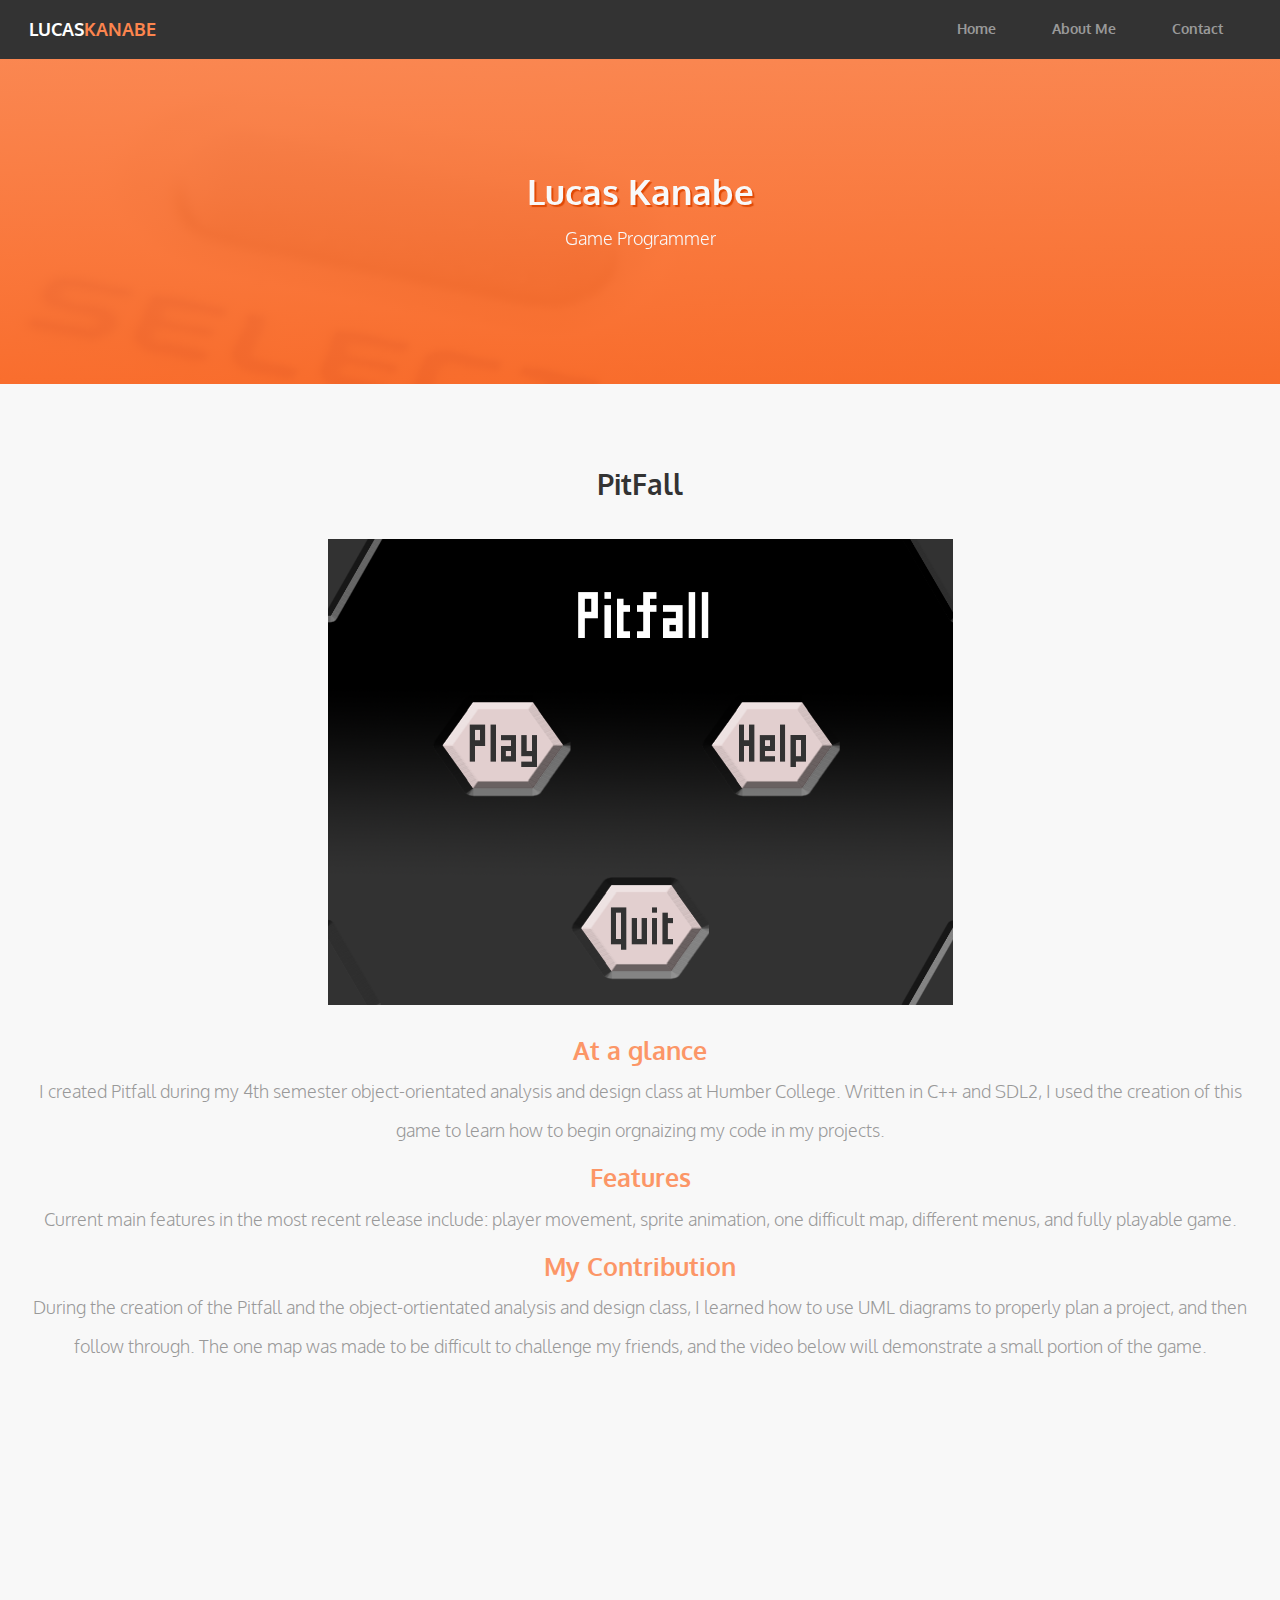
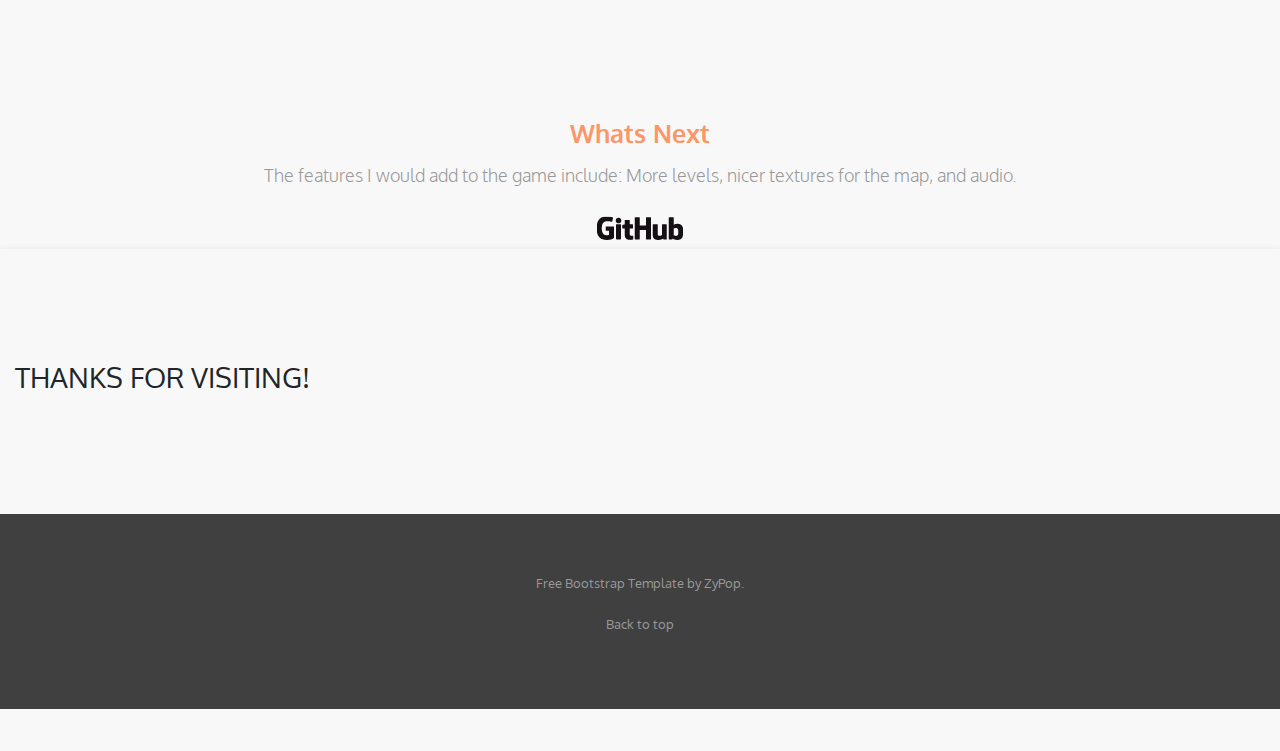
<file: pitfall.html>
﻿<!doctype html>
<html lang="en">
	<head>
        <title>LucasKanabe - Cryograpgic Engine</title>

        <meta charset="utf-8">
        <meta name="viewport" content="width=device-width, initial-scale=1, shrink-to-fit=no">


        <!-- Main CSS --> 
        <link rel="stylesheet" href="css/style.css">

        <!-- Font Awesome -->
        <link href="https://maxcdn.bootstrapcdn.com/font-awesome/4.7.0/css/font-awesome.min.css" rel="stylesheet">
    </head>
  
    <body>
        
        <!-- Main navigation -->
        <nav class="navbar navbar-expand-md fixed-top navbar-dark bg-primary">
            <div class="container">
                
                <!-- Company name shown on mobile -->
                <a class="navbar-brand" href="index.html"><span>Lucas</span>Kanabe</a>

                <!-- Mobile menu toggle -->
                <button class="navbar-toggler" type="button" data-toggle="collapse" data-target="#mainNavbar" aria-controls="mainNavbar" aria-expanded="false" aria-label="Toggle navigation">
                    <span class="navbar-toggler-icon"></span>
                </button>

                <!-- Main navigation items -->
                <div class="collapse navbar-collapse" id="mainNavbar">
                    <ul class="navbar-nav mr-auto justify-content-end">
                        <li class="nav-item">
                                <a class="nav-link" href="index.html">Home</a>
                        </li>

                        <li class="nav-item">
                                <a class="nav-link" href="aboutme.html">About Me</a>
                        </li>

                        <li class="nav-item">
                                <a class="nav-link" href="contact.html">Contact</a>
                        </li>
                    </ul>
                </div>
            </div>
        </nav>
        
       

        <!-- Jumbtron / Slider -->
        <div class="jumbotron-wrap jumbotron-wrap-image mb-0">
            <div class="container">
                <div id="mainCarousel" class="carousel slide" data-ride="carousel">
                    <div class="carousel-inner">
                        <div class="carousel-item active">
                            <div class="jumbotron">
                                <h1 class="text-center">Lucas Kanabe</h1>
                                <p class="lead text-center">Game Programmer</p>
                            </div>
                        </div>
                    </div>
                </div>
            </div>
        </div>

        <!-- Main content area -->
        <div class="card-container">
            <div class="container">
   
                <div class="text-center padded-box pb-0">
                        <h2>PitFall</h2>
                    <br />
                        <img src="images/pitfallmenu.png" width="50%" height="50%" hspace = "20">
                        <br/>
                        <br/>
                        <h3>At a glance</h3>
                        <p class="lead">I created Pitfall during my 4th semester object-orientated analysis and design class at Humber College. Written in C++ and SDL2, I used the creation of this game to learn how to begin orgnaizing my code in my projects. </p>
                        <h3>Features</h3>
                        <p class="lead">Current main features in the most recent release include: player movement, sprite animation, one difficult map, different menus, and fully playable game.
                        </p>
                        <h3>My Contribution</h3>
                        <p class="lead">During the creation of the Pitfall and the object-ortientated analysis and design class, I learned how to use UML diagrams to properly plan a project, and then follow through. The one map was made to be difficult to challenge my friends, and the video below will demonstrate a small portion of the game.</p>
                        <iframe width="560" height="315" src="https://www.youtube.com/embed/irgVqFJt5H4" frameborder="0" allow="autoplay; encrypted-media" allowfullscreen></iframe>
                        <p class="lead"></p>
                        <h3>Whats Next</h3>
                        <p class="lead">The features I would add to the game include: More levels, nicer textures for the map, and audio.</p>
                        <a href="https://github.com/ObiWanKanabe/Pitfall"> <img src="images/github.png" hspace = "20"></a>
                </div>
        </div>
       
        <!-- Gray bg jumbotron -->
        <div class="gray-bg-container mb-0 jumbotron-wrap">
            <div class="container">
                <div class="jumbotron px-0">
                     <h2>Thanks for visiting!</h2>
                </div>
            </div>
        </div>

        
        
        <!-- Footer -->
        <footer class="footer">
            <div class="footer-lists">
                <div class="container">
                	<p class="text-center">Free Bootstrap Template by <a href="https://zypopwebtemplates.com/">ZyPop</a>.</p>
                    <p class="text-center"><a href="#">Back to top</a></p>
                    <div class="row">
                    </div>
                </div>
            </div>
        </footer>



        <!-- Bootcamp JavaScript -->
        <!-- jQuery first, then Popper.js, then Bootstrap JS -->
        <script src="https://code.jquery.com/jquery-3.2.1.slim.min.js" integrity="sha384-KJ3o2DKtIkvYIK3UENzmM7KCkRr/rE9/Qpg6aAZGJwFDMVNA/GpGFF93hXpG5KkN" crossorigin="anonymous"></script>
        <script src="https://cdnjs.cloudflare.com/ajax/libs/popper.js/1.12.3/umd/popper.min.js" integrity="sha384-vFJXuSJphROIrBnz7yo7oB41mKfc8JzQZiCq4NCceLEaO4IHwicKwpJf9c9IpFgh" crossorigin="anonymous"></script>
        <script src="https://maxcdn.bootstrapcdn.com/bootstrap/4.0.0-beta.2/js/bootstrap.min.js" integrity="sha384-alpBpkh1PFOepccYVYDB4do5UnbKysX5WZXm3XxPqe5iKTfUKjNkCk9SaVuEZflJ" crossorigin="anonymous"></script>

    </body>
</html>
</file>
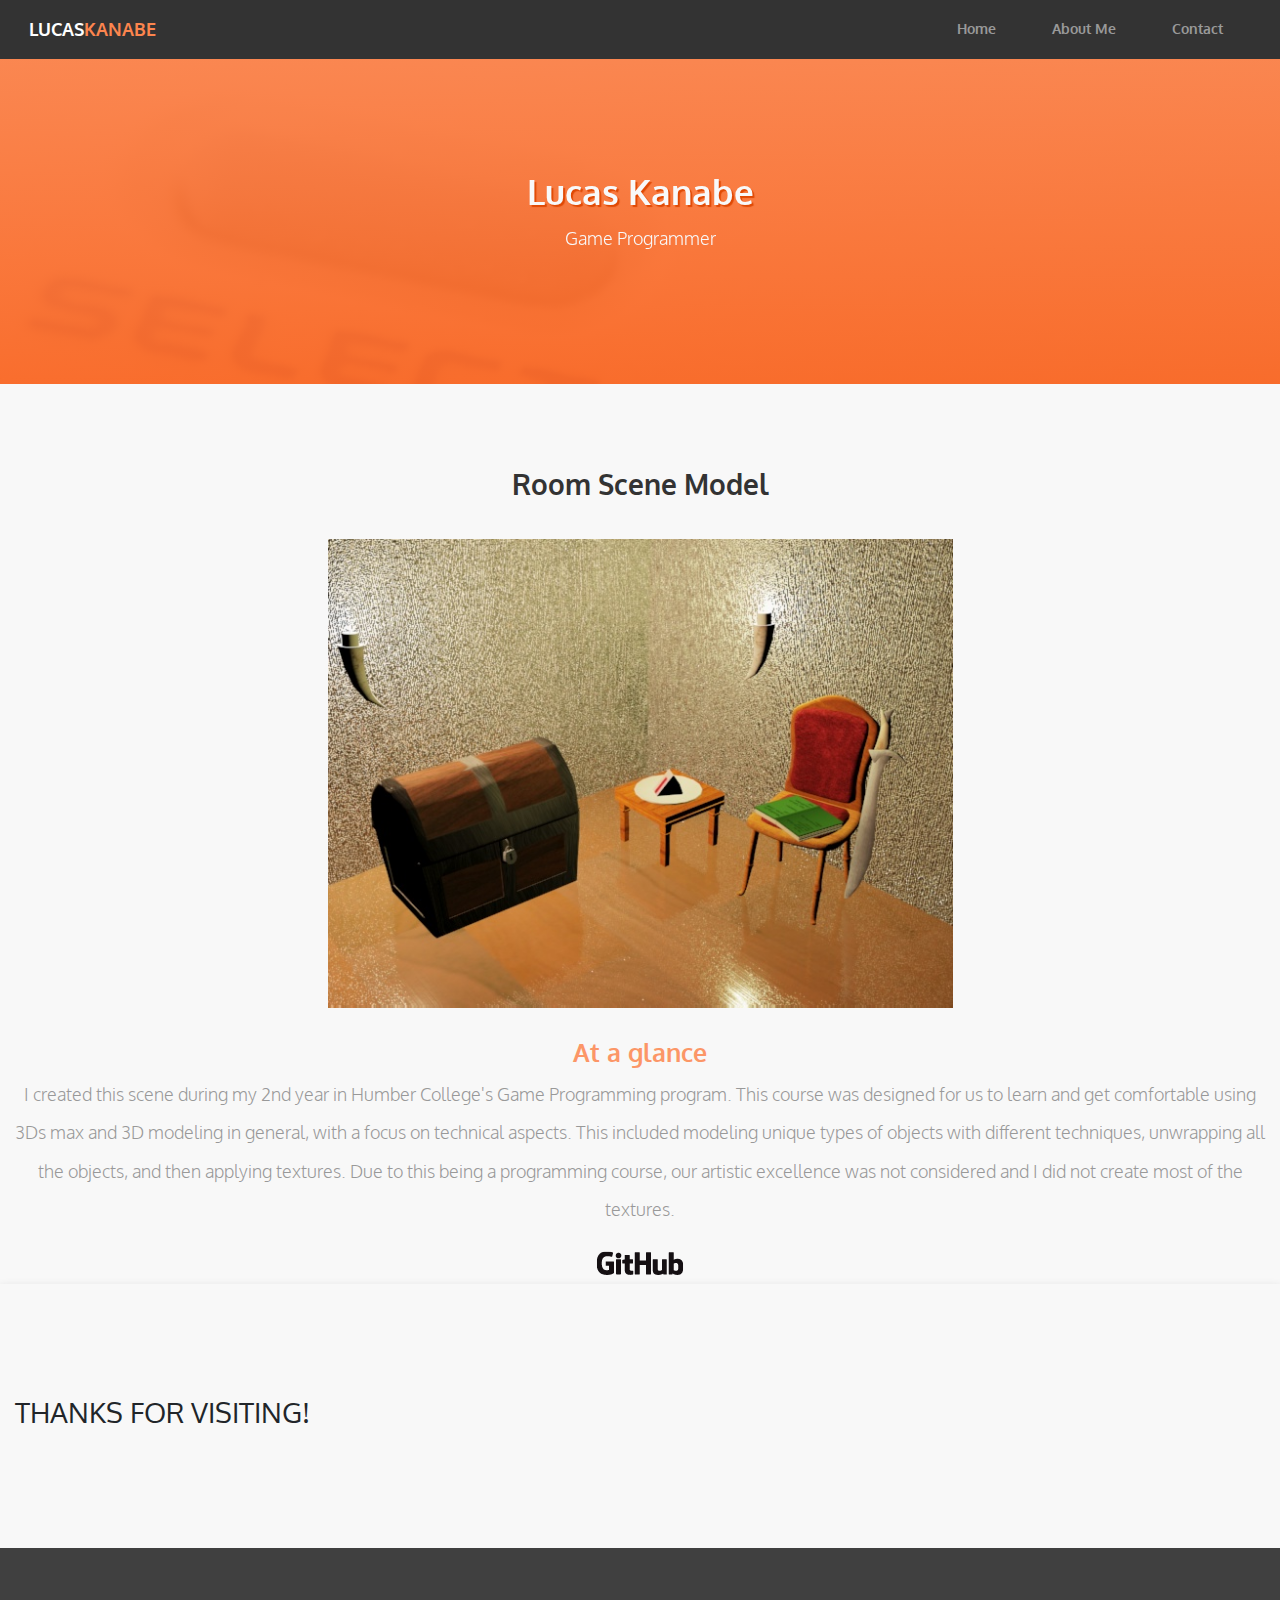
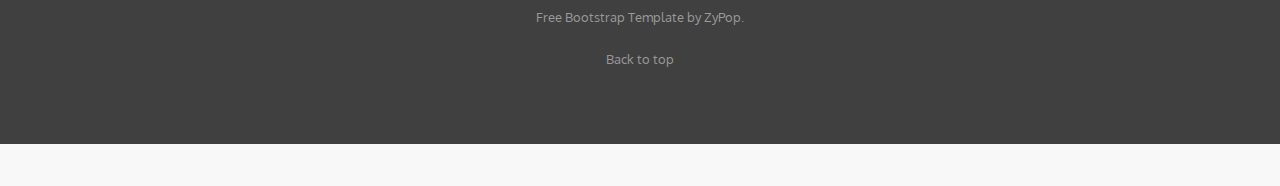
<file: roomscene.html>
﻿<!doctype html>
<html lang="en">
	<head>
        <title>LucasKanabe - Cryograpgic Engine</title>

        <meta charset="utf-8">
        <meta name="viewport" content="width=device-width, initial-scale=1, shrink-to-fit=no">


        <!-- Main CSS --> 
        <link rel="stylesheet" href="css/style.css">

        <!-- Font Awesome -->
        <link href="https://maxcdn.bootstrapcdn.com/font-awesome/4.7.0/css/font-awesome.min.css" rel="stylesheet">
    </head>
  
    <body>
        
        <!-- Main navigation -->
        <nav class="navbar navbar-expand-md fixed-top navbar-dark bg-primary">
            <div class="container">
                
                <!-- Company name shown on mobile -->
                <a class="navbar-brand" href="index.html"><span>Lucas</span>Kanabe</a>

                <!-- Mobile menu toggle -->
                <button class="navbar-toggler" type="button" data-toggle="collapse" data-target="#mainNavbar" aria-controls="mainNavbar" aria-expanded="false" aria-label="Toggle navigation">
                    <span class="navbar-toggler-icon"></span>
                </button>

                <!-- Main navigation items -->
                <div class="collapse navbar-collapse" id="mainNavbar">
                    <ul class="navbar-nav mr-auto justify-content-end">
                        <li class="nav-item">
                                <a class="nav-link" href="index.html">Home</a>
                        </li>

                        <li class="nav-item">
                                <a class="nav-link" href="aboutme.html">About Me</a>
                        </li>

                        <li class="nav-item">
                                <a class="nav-link" href="contact.html">Contact</a>
                        </li>
                    </ul>
                </div>
            </div>
        </nav>
        
       

        <!-- Jumbtron / Slider -->
        <div class="jumbotron-wrap jumbotron-wrap-image mb-0">
            <div class="container">
                <div id="mainCarousel" class="carousel slide" data-ride="carousel">
                    <div class="carousel-inner">
                        <div class="carousel-item active">
                            <div class="jumbotron">
                                <h1 class="text-center">Lucas Kanabe</h1>
                                <p class="lead text-center">Game Programmer</p>
                            </div>
                        </div>
                    </div>
                </div>
            </div>
        </div>

        <!-- Main content area -->
        <div class="card-container">
            <div class="container">
   
                <div class="text-center padded-box pb-0">
                        <h2>Room Scene Model</h2>
                    <br />
                        <img src="images/roomrenderfull.jpg" width="50%" height="50%" hspace = "20">
                        <br/>
                        <br/>
                        <h3>At a glance</h3>
                        <p class="lead">I created this scene during my 2nd year in Humber College's Game Programming program. This course was designed for us to learn and get comfortable using 3Ds max and 3D modeling in general, with a focus on technical aspects. 
                    This included modeling unique types of objects with different techniques, unwrapping all the objects, and then applying textures. Due to this being a programming course, our artistic excellence was not considered and I did not create most of the textures.</p>
                        <a href="https://github.com/ObiWanKanabe/Room-3DsMax"> <img src="images/github.png" hspace = "20"></a>
                </div>
        </div>
       
        <!-- Gray bg jumbotron -->
        <div class="gray-bg-container mb-0 jumbotron-wrap">
            <div class="container">
                <div class="jumbotron px-0">
                     <h2>Thanks for visiting!</h2>
                </div>
            </div>
        </div>

        
        
        <!-- Footer -->
        <footer class="footer">
            <div class="footer-lists">
                <div class="container">
                	<p class="text-center">Free Bootstrap Template by <a href="https://zypopwebtemplates.com/">ZyPop</a>.</p>
                    <p class="text-center"><a href="#">Back to top</a></p>
                    <div class="row">
                    </div>
                </div>
            </div>
        </footer>



        <!-- Bootcamp JavaScript -->
        <!-- jQuery first, then Popper.js, then Bootstrap JS -->
        <script src="https://code.jquery.com/jquery-3.2.1.slim.min.js" integrity="sha384-KJ3o2DKtIkvYIK3UENzmM7KCkRr/rE9/Qpg6aAZGJwFDMVNA/GpGFF93hXpG5KkN" crossorigin="anonymous"></script>
        <script src="https://cdnjs.cloudflare.com/ajax/libs/popper.js/1.12.3/umd/popper.min.js" integrity="sha384-vFJXuSJphROIrBnz7yo7oB41mKfc8JzQZiCq4NCceLEaO4IHwicKwpJf9c9IpFgh" crossorigin="anonymous"></script>
        <script src="https://maxcdn.bootstrapcdn.com/bootstrap/4.0.0-beta.2/js/bootstrap.min.js" integrity="sha384-alpBpkh1PFOepccYVYDB4do5UnbKysX5WZXm3XxPqe5iKTfUKjNkCk9SaVuEZflJ" crossorigin="anonymous"></script>

    </body>
</html>
</file>
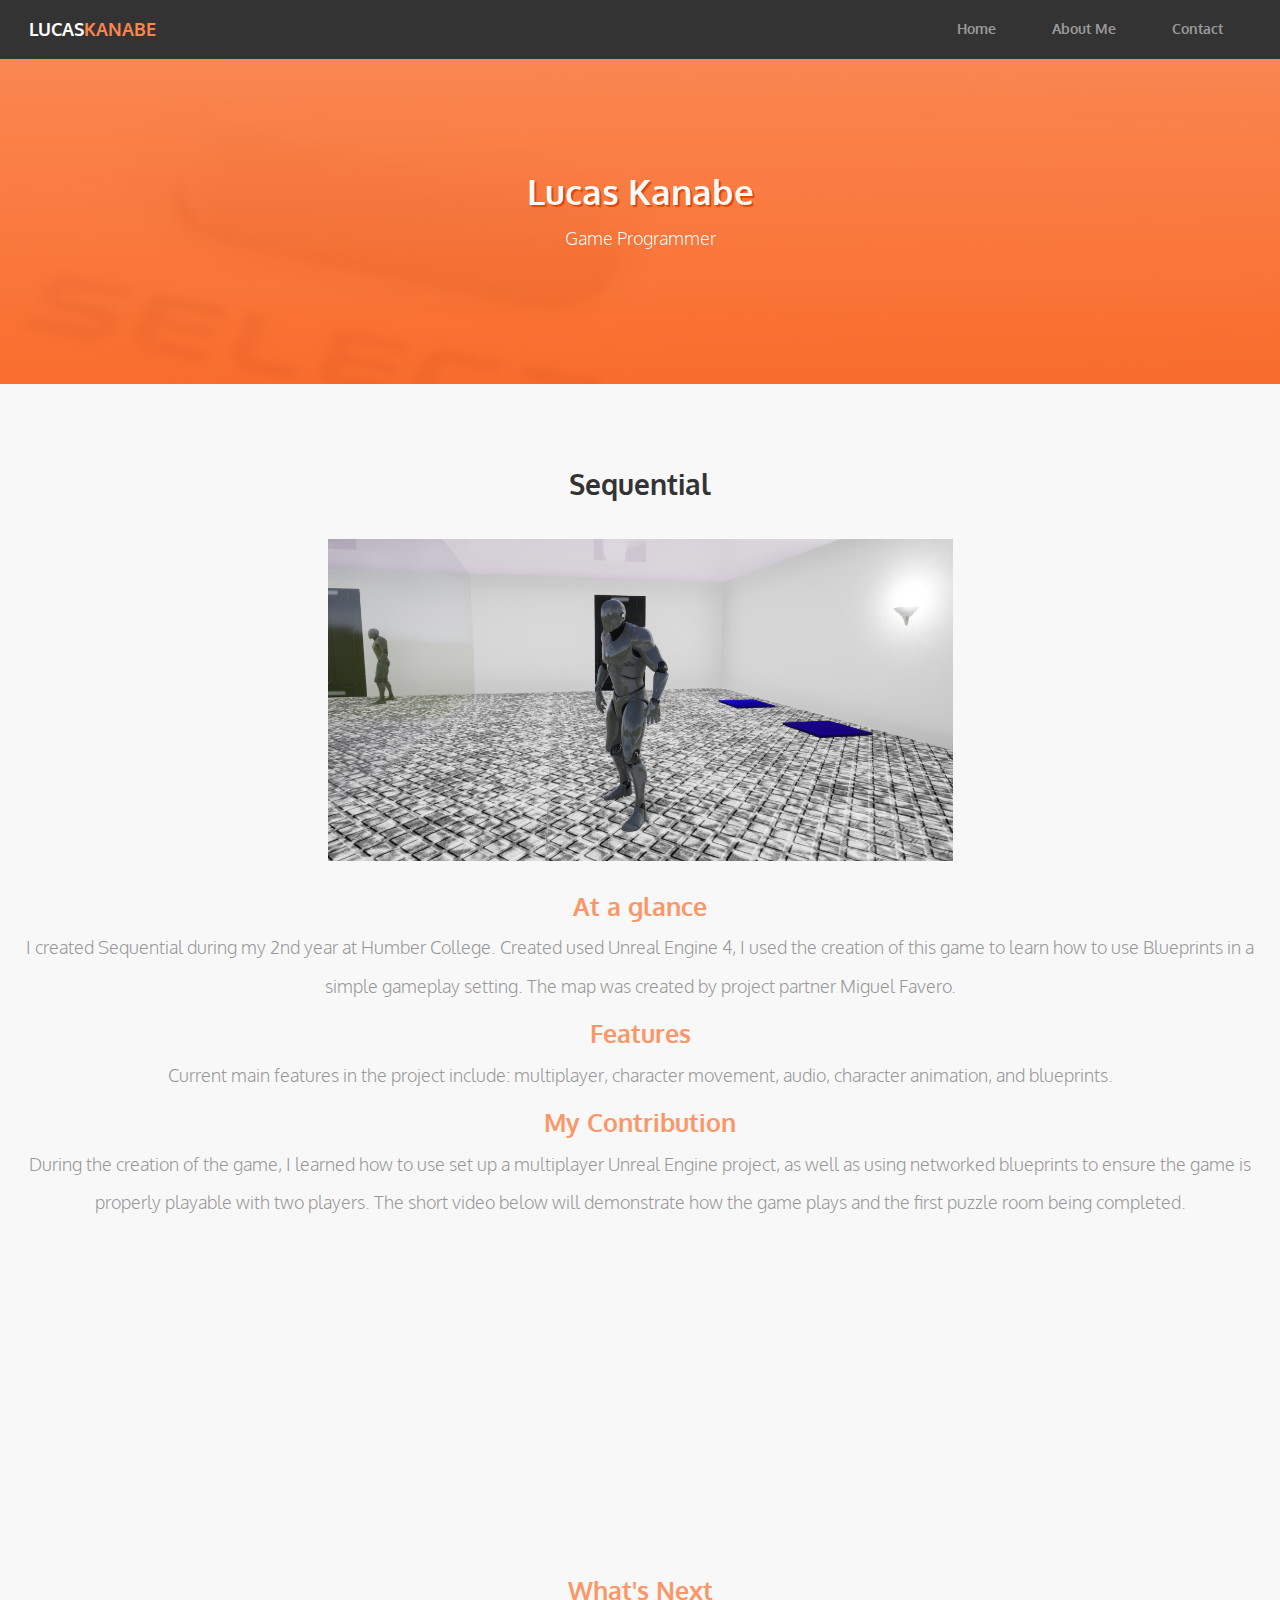
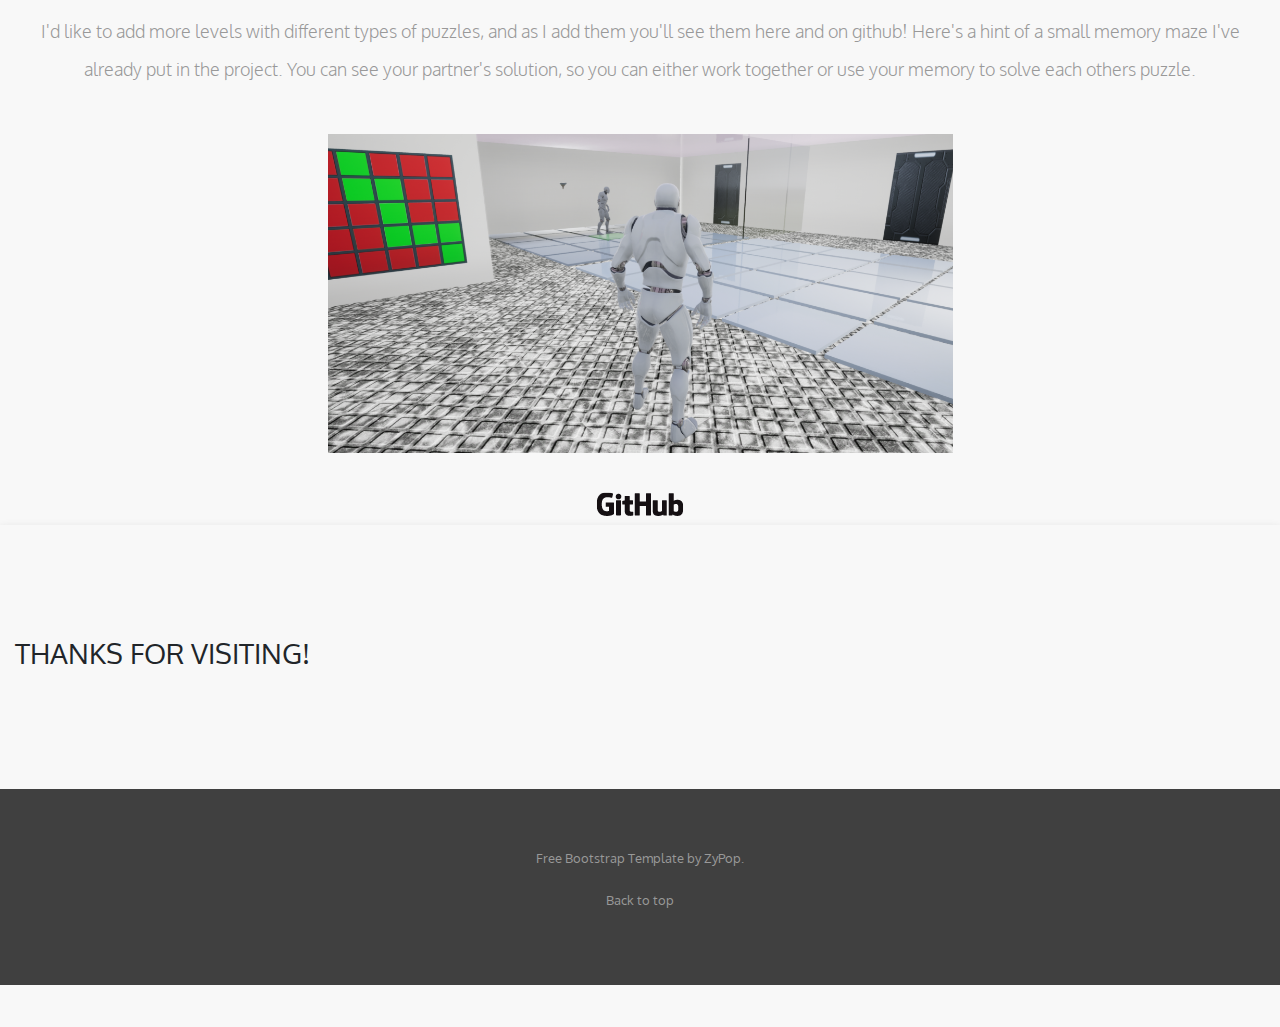
<file: sequential.html>
﻿<!doctype html>
<html lang="en">
	<head>
        <title>LucasKanabe - Cryograpgic Engine</title>

        <meta charset="utf-8">
        <meta name="viewport" content="width=device-width, initial-scale=1, shrink-to-fit=no">


        <!-- Main CSS --> 
        <link rel="stylesheet" href="css/style.css">

        <!-- Font Awesome -->
        <link href="https://maxcdn.bootstrapcdn.com/font-awesome/4.7.0/css/font-awesome.min.css" rel="stylesheet">
    </head>
  
    <body>
        
        <!-- Main navigation -->
        <nav class="navbar navbar-expand-md fixed-top navbar-dark bg-primary">
            <div class="container">
                
                <!-- Company name shown on mobile -->
                <a class="navbar-brand" href="index.html"><span>Lucas</span>Kanabe</a>

                <!-- Mobile menu toggle -->
                <button class="navbar-toggler" type="button" data-toggle="collapse" data-target="#mainNavbar" aria-controls="mainNavbar" aria-expanded="false" aria-label="Toggle navigation">
                    <span class="navbar-toggler-icon"></span>
                </button>

                <!-- Main navigation items -->
                <div class="collapse navbar-collapse" id="mainNavbar">
                    <ul class="navbar-nav mr-auto justify-content-end">
                        <li class="nav-item">
                                <a class="nav-link" href="index.html">Home</a>
                        </li>

                        <li class="nav-item">
                                <a class="nav-link" href="aboutme.html">About Me</a>
                        </li>

                        <li class="nav-item">
                                <a class="nav-link" href="contact.html">Contact</a>
                        </li>
                    </ul>
                </div>
            </div>
        </nav>
        
       

        <!-- Jumbtron / Slider -->
        <div class="jumbotron-wrap jumbotron-wrap-image mb-0">
            <div class="container">
                <div id="mainCarousel" class="carousel slide" data-ride="carousel">
                    <div class="carousel-inner">
                        <div class="carousel-item active">
                            <div class="jumbotron">
                                <h1 class="text-center">Lucas Kanabe</h1>
                                <p class="lead text-center">Game Programmer</p>
                            </div>
                        </div>
                    </div>
                </div>
            </div>
        </div>

        <!-- Main content area -->
        <div class="card-container">
            <div class="container">
   
                <div class="text-center padded-box pb-0">
                        <h2>Sequential</h2>
                    <br/>
                        <img src="images/sequential.png" width="50%" height="50%" hspace = "20">
                        <br/>
                        <br/>
                        <h3>At a glance</h3>
                        <p class="lead">I created Sequential during my 2nd year at Humber College. Created used Unreal Engine 4, I used the creation of this game to learn how to use Blueprints in a simple gameplay setting. The map was created by project partner Miguel Favero.</p>
                        <h3>Features</h3>
                        <p class="lead">Current main features in the project include: multiplayer, character movement, audio, character animation, and blueprints.
                        </p>
                        <h3>My Contribution</h3>
                        <p class="lead">During the creation of the game, I learned how to use set up a multiplayer Unreal Engine project, as well as using networked blueprints to ensure the game is properly playable with two players. 
                    The short video below will demonstrate how the game plays and the first puzzle room being completed.</p>
                        <iframe width="560" height="315" src="https://www.youtube.com/embed/Iigx54B8DCM" frameborder="0" allow="autoplay; encrypted-media" allowfullscreen></iframe>
                        <p class="lead"></p>
                        <h3>What's Next</h3>
                        <p class="lead">I'd like to add more levels with different types of puzzles, and as I add them you'll see them here and on github! Here's a hint of a small memory maze I've already put in the project. You can see your partner's solution, so you can either work together or use your memory to solve each others puzzle.</p>
                        <br/>
                        <img src="images/mazetiles.png" width="50%" height ="50%" hspace = "20">
                        <br/>
                        <br/>
                        <a href="https://github.com/ObiWanKanabe/Sequential"> <img src="images/github.png" hspace = "15"></a>
                </div>
        </div>
       
        <!-- Gray bg jumbotron -->
        <div class="gray-bg-container mb-0 jumbotron-wrap">
            <div class="container">
                <div class="jumbotron px-0">
                     <h2>Thanks for visiting!</h2>
                </div>
            </div>
        </div>

        
        
        <!-- Footer -->
        <footer class="footer">
            <div class="footer-lists">
                <div class="container">
                	<p class="text-center">Free Bootstrap Template by <a href="https://zypopwebtemplates.com/">ZyPop</a>.</p>
                    <p class="text-center"><a href="#">Back to top</a></p>
                    <div class="row">
                    </div>
                </div>
            </div>
        </footer>



        <!-- Bootcamp JavaScript -->
        <!-- jQuery first, then Popper.js, then Bootstrap JS -->
        <script src="https://code.jquery.com/jquery-3.2.1.slim.min.js" integrity="sha384-KJ3o2DKtIkvYIK3UENzmM7KCkRr/rE9/Qpg6aAZGJwFDMVNA/GpGFF93hXpG5KkN" crossorigin="anonymous"></script>
        <script src="https://cdnjs.cloudflare.com/ajax/libs/popper.js/1.12.3/umd/popper.min.js" integrity="sha384-vFJXuSJphROIrBnz7yo7oB41mKfc8JzQZiCq4NCceLEaO4IHwicKwpJf9c9IpFgh" crossorigin="anonymous"></script>
        <script src="https://maxcdn.bootstrapcdn.com/bootstrap/4.0.0-beta.2/js/bootstrap.min.js" integrity="sha384-alpBpkh1PFOepccYVYDB4do5UnbKysX5WZXm3XxPqe5iKTfUKjNkCk9SaVuEZflJ" crossorigin="anonymous"></script>

    </body>
</html>
</file>
<file: css/style.css>
@import url(https://fonts.googleapis.com/css?family=Oxygen:300,400,700);
/********************************************************************
	ZYPOP - HTTPS://ZYPOPWEBTEMPLATES.COM
	FREE WEB TEMPLATES
********************************************************************/
/**
This file contains the CSS variables for this template, built on the Bootstrap framework 
See https://getbootstrap.com/docs/4.0/getting-started/introduction/ for more information
**/
/**
Font properties
**/
/**
Main colours
**/
/**
Change a few bootstrap defaults
**/
/**
Carousel settings
**/
/**
Set the max container widths
**/
/** 
Uncomment to remove all rounded corners
or change rounded corners from Bootstrap default values
**/
/*!
 * Bootstrap v4.0.0 (https://getbootstrap.com)
 * Copyright 2011-2018 The Bootstrap Authors
 * Copyright 2011-2018 Twitter, Inc.
 * Licensed under MIT (https://github.com/twbs/bootstrap/blob/master/LICENSE)
 */
:root {
  --blue: #007bff;
  --indigo: #6610f2;
  --purple: #6f42c1;
  --pink: #e83e8c;
  --red: #dc3545;
  --orange: #fd7e14;
  --yellow: #ffc107;
  --green: #28a745;
  --teal: #20c997;
  --cyan: #17a2b8;
  --white: #fff;
  --gray: #6c757d;
  --gray-dark: #343a40;
  --primary: #333333;
  --secondary: #fc854e;
  --success: #28a745;
  --info: #17a2b8;
  --warning: #ffc107;
  --danger: #dc3545;
  --light: #f8f9fa;
  --dark: #343a40;
  --breakpoint-xs: 0;
  --breakpoint-sm: 576px;
  --breakpoint-md: 768px;
  --breakpoint-lg: 992px;
  --breakpoint-xl: 1200px;
  --font-family-sans-serif: -apple-system, BlinkMacSystemFont, "Segoe UI", Roboto, "Helvetica Neue", Arial, sans-serif, "Apple Color Emoji", "Segoe UI Emoji", "Segoe UI Symbol";
  --font-family-monospace: SFMono-Regular, Menlo, Monaco, Consolas, "Liberation Mono", "Courier New", monospace; }

*,
*::before,
*::after {
  box-sizing: border-box; }

html {
  font-family: sans-serif;
  line-height: 1.15;
  -webkit-text-size-adjust: 100%;
  -ms-text-size-adjust: 100%;
  -ms-overflow-style: scrollbar;
  -webkit-tap-highlight-color: rgba(0, 0, 0, 0); }

@-ms-viewport {
  width: device-width; }
article, aside, dialog, figcaption, figure, footer, header, hgroup, main, nav, section {
  display: block; }

body {
  margin: 0;
  font-family: "Oxygen", Arial, "sans-serif";
  font-size: 1rem;
  font-weight: 400;
  line-height: 2.2;
  color: #999999;
  text-align: left;
  background-color: #fff; }

[tabindex="-1"]:focus {
  outline: 0 !important; }

hr {
  box-sizing: content-box;
  height: 0;
  overflow: visible; }

h1, h2, h3, h4, h5, h6 {
  margin-top: 0;
  margin-bottom: 0.5rem; }

p {
  margin-top: 0;
  margin-bottom: 1rem; }

abbr[title],
abbr[data-original-title] {
  text-decoration: underline;
  text-decoration: underline dotted;
  cursor: help;
  border-bottom: 0; }

address {
  margin-bottom: 1rem;
  font-style: normal;
  line-height: inherit; }

ol,
ul,
dl {
  margin-top: 0;
  margin-bottom: 1rem; }

ol ol,
ul ul,
ol ul,
ul ol {
  margin-bottom: 0; }

dt {
  font-weight: 700; }

dd {
  margin-bottom: .5rem;
  margin-left: 0; }

blockquote {
  margin: 0 0 1rem; }

dfn {
  font-style: italic; }

b,
strong {
  font-weight: bolder; }

small {
  font-size: 80%; }

sub,
sup {
  position: relative;
  font-size: 75%;
  line-height: 0;
  vertical-align: baseline; }

sub {
  bottom: -.25em; }

sup {
  top: -.5em; }

a {
  color: #333333;
  text-decoration: none;
  background-color: transparent;
  -webkit-text-decoration-skip: objects; }
  a:hover {
    color: #0d0d0d;
    text-decoration: underline; }

a:not([href]):not([tabindex]) {
  color: inherit;
  text-decoration: none; }
  a:not([href]):not([tabindex]):hover, a:not([href]):not([tabindex]):focus {
    color: inherit;
    text-decoration: none; }
  a:not([href]):not([tabindex]):focus {
    outline: 0; }

pre,
code,
kbd,
samp {
  font-family: monospace, monospace;
  font-size: 1em; }

pre {
  margin-top: 0;
  margin-bottom: 1rem;
  overflow: auto;
  -ms-overflow-style: scrollbar; }

figure {
  margin: 0 0 1rem; }

img {
  vertical-align: middle;
  border-style: none; }

svg:not(:root) {
  overflow: hidden; }

table {
  border-collapse: collapse; }

caption {
  padding-top: 0.75rem;
  padding-bottom: 0.75rem;
  color: #6c757d;
  text-align: left;
  caption-side: bottom; }

th {
  text-align: inherit; }

label {
  display: inline-block;
  margin-bottom: .5rem; }

button {
  border-radius: 0; }

button:focus {
  outline: 1px dotted;
  outline: 5px auto -webkit-focus-ring-color; }

input,
button,
select,
optgroup,
textarea {
  margin: 0;
  font-family: inherit;
  font-size: inherit;
  line-height: inherit; }

button,
input {
  overflow: visible; }

button,
select {
  text-transform: none; }

button,
html [type="button"],
[type="reset"],
[type="submit"] {
  -webkit-appearance: button; }

button::-moz-focus-inner,
[type="button"]::-moz-focus-inner,
[type="reset"]::-moz-focus-inner,
[type="submit"]::-moz-focus-inner {
  padding: 0;
  border-style: none; }

input[type="radio"],
input[type="checkbox"] {
  box-sizing: border-box;
  padding: 0; }

input[type="date"],
input[type="time"],
input[type="datetime-local"],
input[type="month"] {
  -webkit-appearance: listbox; }

textarea {
  overflow: auto;
  resize: vertical; }

fieldset {
  min-width: 0;
  padding: 0;
  margin: 0;
  border: 0; }

legend {
  display: block;
  width: 100%;
  max-width: 100%;
  padding: 0;
  margin-bottom: .5rem;
  font-size: 1.5rem;
  line-height: inherit;
  color: inherit;
  white-space: normal; }

progress {
  vertical-align: baseline; }

[type="number"]::-webkit-inner-spin-button,
[type="number"]::-webkit-outer-spin-button {
  height: auto; }

[type="search"] {
  outline-offset: -2px;
  -webkit-appearance: none; }

[type="search"]::-webkit-search-cancel-button,
[type="search"]::-webkit-search-decoration {
  -webkit-appearance: none; }

::-webkit-file-upload-button {
  font: inherit;
  -webkit-appearance: button; }

output {
  display: inline-block; }

summary {
  display: list-item;
  cursor: pointer; }

template {
  display: none; }

[hidden] {
  display: none !important; }

h1, h2, h3, h4, h5, h6,
.h1, .h2, .h3, .h4, .h5, .h6 {
  margin-bottom: 0.5rem;
  font-family: inherit;
  font-weight: 500;
  line-height: 1.2;
  color: inherit; }

h1, .h1 {
  font-size: 2.5rem; }

h2, .h2 {
  font-size: 2rem; }

h3, .h3 {
  font-size: 1.75rem; }

h4, .h4 {
  font-size: 1.5rem; }

h5, .h5 {
  font-size: 1.25rem; }

h6, .h6 {
  font-size: 1rem; }

.lead {
  font-size: 1.25rem;
  font-weight: 300; }

.display-1 {
  font-size: 6rem;
  font-weight: 300;
  line-height: 1.2; }

.display-2 {
  font-size: 5.5rem;
  font-weight: 300;
  line-height: 1.2; }

.display-3 {
  font-size: 4.5rem;
  font-weight: 300;
  line-height: 1.2; }

.display-4 {
  font-size: 3.5rem;
  font-weight: 300;
  line-height: 1.2; }

hr {
  margin-top: 1rem;
  margin-bottom: 1rem;
  border: 0;
  border-top: 1px solid rgba(0, 0, 0, 0.1); }

small,
.small {
  font-size: 80%;
  font-weight: 400; }

mark,
.mark {
  padding: 0.2em;
  background-color: #fcf8e3; }

.list-unstyled {
  padding-left: 0;
  list-style: none; }

.list-inline {
  padding-left: 0;
  list-style: none; }

.list-inline-item {
  display: inline-block; }
  .list-inline-item:not(:last-child) {
    margin-right: 0.5rem; }

.initialism {
  font-size: 90%;
  text-transform: uppercase; }

.blockquote {
  margin-bottom: 1rem;
  font-size: 1.25rem; }

.blockquote-footer {
  display: block;
  font-size: 80%;
  color: #6c757d; }
  .blockquote-footer::before {
    content: "\2014 \00A0"; }

.img-fluid {
  max-width: 100%;
  height: auto; }

.img-thumbnail {
  padding: 0.25rem;
  background-color: #fff;
  border: 1px solid #dee2e6;
  border-radius: 0;
  max-width: 100%;
  height: auto; }

.figure {
  display: inline-block; }

.figure-img {
  margin-bottom: 0.5rem;
  line-height: 1; }

.figure-caption {
  font-size: 90%;
  color: #6c757d; }

code,
kbd,
pre,
samp {
  font-family: SFMono-Regular, Menlo, Monaco, Consolas, "Liberation Mono", "Courier New", monospace; }

code {
  font-size: 87.5%;
  color: #e83e8c;
  word-break: break-word; }
  a > code {
    color: inherit; }

kbd {
  padding: 0.2rem 0.4rem;
  font-size: 87.5%;
  color: #fff;
  background-color: #212529;
  border-radius: 0; }
  kbd kbd {
    padding: 0;
    font-size: 100%;
    font-weight: 700; }

pre {
  display: block;
  font-size: 87.5%;
  color: #212529; }
  pre code {
    font-size: inherit;
    color: inherit;
    word-break: normal; }

.pre-scrollable {
  max-height: 340px;
  overflow-y: scroll; }

.container {
  width: 100%;
  padding-right: 15px;
  padding-left: 15px;
  margin-right: auto;
  margin-left: auto; }
  @media (min-width: 576px) {
    .container {
      max-width: 740px; } }
  @media (min-width: 768px) {
    .container {
      max-width: 920px; } }
  @media (min-width: 992px) {
    .container {
      max-width: 1060px; } }
  @media (min-width: 1200px) {
    .container {
      max-width: 1280px; } }

.container-fluid {
  width: 100%;
  padding-right: 15px;
  padding-left: 15px;
  margin-right: auto;
  margin-left: auto; }

.row {
  display: flex;
  flex-wrap: wrap;
  margin-right: -15px;
  margin-left: -15px; }

.no-gutters {
  margin-right: 0;
  margin-left: 0; }
  .no-gutters > .col,
  .no-gutters > [class*="col-"] {
    padding-right: 0;
    padding-left: 0; }

.col-1, .col-2, .col-3, .col-4, .col-5, .col-6, .col-7, .col-8, .col-9, .col-10, .col-11, .col-12, .col,
.col-auto, .col-sm-1, .col-sm-2, .col-sm-3, .col-sm-4, .col-sm-5, .col-sm-6, .col-sm-7, .col-sm-8, .col-sm-9, .col-sm-10, .col-sm-11, .col-sm-12, .col-sm,
.col-sm-auto, .col-md-1, .col-md-2, .col-md-3, .col-md-4, .col-md-5, .col-md-6, .col-md-7, .col-md-8, .col-md-9, .col-md-10, .col-md-11, .col-md-12, .col-md,
.col-md-auto, .col-lg-1, .col-lg-2, .col-lg-3, .col-lg-4, .col-lg-5, .col-lg-6, .col-lg-7, .col-lg-8, .col-lg-9, .col-lg-10, .col-lg-11, .col-lg-12, .col-lg,
.col-lg-auto, .col-xl-1, .col-xl-2, .col-xl-3, .col-xl-4, .col-xl-5, .col-xl-6, .col-xl-7, .col-xl-8, .col-xl-9, .col-xl-10, .col-xl-11, .col-xl-12, .col-xl,
.col-xl-auto {
  position: relative;
  width: 100%;
  min-height: 1px;
  padding-right: 15px;
  padding-left: 15px; }

.col {
  flex-basis: 0;
  flex-grow: 1;
  max-width: 100%; }

.col-auto {
  flex: 0 0 auto;
  width: auto;
  max-width: none; }

.col-1 {
  flex: 0 0 8.3333333333%;
  max-width: 8.3333333333%; }

.col-2 {
  flex: 0 0 16.6666666667%;
  max-width: 16.6666666667%; }

.col-3 {
  flex: 0 0 25%;
  max-width: 25%; }

.col-4 {
  flex: 0 0 33.3333333333%;
  max-width: 33.3333333333%; }

.col-5 {
  flex: 0 0 41.6666666667%;
  max-width: 41.6666666667%; }

.col-6 {
  flex: 0 0 50%;
  max-width: 50%; }

.col-7 {
  flex: 0 0 58.3333333333%;
  max-width: 58.3333333333%; }

.col-8 {
  flex: 0 0 66.6666666667%;
  max-width: 66.6666666667%; }

.col-9 {
  flex: 0 0 75%;
  max-width: 75%; }

.col-10 {
  flex: 0 0 83.3333333333%;
  max-width: 83.3333333333%; }

.col-11 {
  flex: 0 0 91.6666666667%;
  max-width: 91.6666666667%; }

.col-12 {
  flex: 0 0 100%;
  max-width: 100%; }

.order-first {
  order: -1; }

.order-last {
  order: 13; }

.order-0 {
  order: 0; }

.order-1 {
  order: 1; }

.order-2 {
  order: 2; }

.order-3 {
  order: 3; }

.order-4 {
  order: 4; }

.order-5 {
  order: 5; }

.order-6 {
  order: 6; }

.order-7 {
  order: 7; }

.order-8 {
  order: 8; }

.order-9 {
  order: 9; }

.order-10 {
  order: 10; }

.order-11 {
  order: 11; }

.order-12 {
  order: 12; }

.offset-1 {
  margin-left: 8.3333333333%; }

.offset-2 {
  margin-left: 16.6666666667%; }

.offset-3 {
  margin-left: 25%; }

.offset-4 {
  margin-left: 33.3333333333%; }

.offset-5 {
  margin-left: 41.6666666667%; }

.offset-6 {
  margin-left: 50%; }

.offset-7 {
  margin-left: 58.3333333333%; }

.offset-8 {
  margin-left: 66.6666666667%; }

.offset-9 {
  margin-left: 75%; }

.offset-10 {
  margin-left: 83.3333333333%; }

.offset-11 {
  margin-left: 91.6666666667%; }

@media (min-width: 576px) {
  .col-sm {
    flex-basis: 0;
    flex-grow: 1;
    max-width: 100%; }

  .col-sm-auto {
    flex: 0 0 auto;
    width: auto;
    max-width: none; }

  .col-sm-1 {
    flex: 0 0 8.3333333333%;
    max-width: 8.3333333333%; }

  .col-sm-2 {
    flex: 0 0 16.6666666667%;
    max-width: 16.6666666667%; }

  .col-sm-3 {
    flex: 0 0 25%;
    max-width: 25%; }

  .col-sm-4 {
    flex: 0 0 33.3333333333%;
    max-width: 33.3333333333%; }

  .col-sm-5 {
    flex: 0 0 41.6666666667%;
    max-width: 41.6666666667%; }

  .col-sm-6 {
    flex: 0 0 50%;
    max-width: 50%; }

  .col-sm-7 {
    flex: 0 0 58.3333333333%;
    max-width: 58.3333333333%; }

  .col-sm-8 {
    flex: 0 0 66.6666666667%;
    max-width: 66.6666666667%; }

  .col-sm-9 {
    flex: 0 0 75%;
    max-width: 75%; }

  .col-sm-10 {
    flex: 0 0 83.3333333333%;
    max-width: 83.3333333333%; }

  .col-sm-11 {
    flex: 0 0 91.6666666667%;
    max-width: 91.6666666667%; }

  .col-sm-12 {
    flex: 0 0 100%;
    max-width: 100%; }

  .order-sm-first {
    order: -1; }

  .order-sm-last {
    order: 13; }

  .order-sm-0 {
    order: 0; }

  .order-sm-1 {
    order: 1; }

  .order-sm-2 {
    order: 2; }

  .order-sm-3 {
    order: 3; }

  .order-sm-4 {
    order: 4; }

  .order-sm-5 {
    order: 5; }

  .order-sm-6 {
    order: 6; }

  .order-sm-7 {
    order: 7; }

  .order-sm-8 {
    order: 8; }

  .order-sm-9 {
    order: 9; }

  .order-sm-10 {
    order: 10; }

  .order-sm-11 {
    order: 11; }

  .order-sm-12 {
    order: 12; }

  .offset-sm-0 {
    margin-left: 0; }

  .offset-sm-1 {
    margin-left: 8.3333333333%; }

  .offset-sm-2 {
    margin-left: 16.6666666667%; }

  .offset-sm-3 {
    margin-left: 25%; }

  .offset-sm-4 {
    margin-left: 33.3333333333%; }

  .offset-sm-5 {
    margin-left: 41.6666666667%; }

  .offset-sm-6 {
    margin-left: 50%; }

  .offset-sm-7 {
    margin-left: 58.3333333333%; }

  .offset-sm-8 {
    margin-left: 66.6666666667%; }

  .offset-sm-9 {
    margin-left: 75%; }

  .offset-sm-10 {
    margin-left: 83.3333333333%; }

  .offset-sm-11 {
    margin-left: 91.6666666667%; } }
@media (min-width: 768px) {
  .col-md {
    flex-basis: 0;
    flex-grow: 1;
    max-width: 100%; }

  .col-md-auto {
    flex: 0 0 auto;
    width: auto;
    max-width: none; }

  .col-md-1 {
    flex: 0 0 8.3333333333%;
    max-width: 8.3333333333%; }

  .col-md-2 {
    flex: 0 0 16.6666666667%;
    max-width: 16.6666666667%; }

  .col-md-3 {
    flex: 0 0 25%;
    max-width: 25%; }

  .col-md-4 {
    flex: 0 0 33.3333333333%;
    max-width: 33.3333333333%; }

  .col-md-5 {
    flex: 0 0 41.6666666667%;
    max-width: 41.6666666667%; }

  .col-md-6 {
    flex: 0 0 50%;
    max-width: 50%; }

  .col-md-7 {
    flex: 0 0 58.3333333333%;
    max-width: 58.3333333333%; }

  .col-md-8 {
    flex: 0 0 66.6666666667%;
    max-width: 66.6666666667%; }

  .col-md-9 {
    flex: 0 0 75%;
    max-width: 75%; }

  .col-md-10 {
    flex: 0 0 83.3333333333%;
    max-width: 83.3333333333%; }

  .col-md-11 {
    flex: 0 0 91.6666666667%;
    max-width: 91.6666666667%; }

  .col-md-12 {
    flex: 0 0 100%;
    max-width: 100%; }

  .order-md-first {
    order: -1; }

  .order-md-last {
    order: 13; }

  .order-md-0 {
    order: 0; }

  .order-md-1 {
    order: 1; }

  .order-md-2 {
    order: 2; }

  .order-md-3 {
    order: 3; }

  .order-md-4 {
    order: 4; }

  .order-md-5 {
    order: 5; }

  .order-md-6 {
    order: 6; }

  .order-md-7 {
    order: 7; }

  .order-md-8 {
    order: 8; }

  .order-md-9 {
    order: 9; }

  .order-md-10 {
    order: 10; }

  .order-md-11 {
    order: 11; }

  .order-md-12 {
    order: 12; }

  .offset-md-0 {
    margin-left: 0; }

  .offset-md-1 {
    margin-left: 8.3333333333%; }

  .offset-md-2 {
    margin-left: 16.6666666667%; }

  .offset-md-3 {
    margin-left: 25%; }

  .offset-md-4 {
    margin-left: 33.3333333333%; }

  .offset-md-5 {
    margin-left: 41.6666666667%; }

  .offset-md-6 {
    margin-left: 50%; }

  .offset-md-7 {
    margin-left: 58.3333333333%; }

  .offset-md-8 {
    margin-left: 66.6666666667%; }

  .offset-md-9 {
    margin-left: 75%; }

  .offset-md-10 {
    margin-left: 83.3333333333%; }

  .offset-md-11 {
    margin-left: 91.6666666667%; } }
@media (min-width: 992px) {
  .col-lg {
    flex-basis: 0;
    flex-grow: 1;
    max-width: 100%; }

  .col-lg-auto {
    flex: 0 0 auto;
    width: auto;
    max-width: none; }

  .col-lg-1 {
    flex: 0 0 8.3333333333%;
    max-width: 8.3333333333%; }

  .col-lg-2 {
    flex: 0 0 16.6666666667%;
    max-width: 16.6666666667%; }

  .col-lg-3 {
    flex: 0 0 25%;
    max-width: 25%; }

  .col-lg-4 {
    flex: 0 0 33.3333333333%;
    max-width: 33.3333333333%; }

  .col-lg-5 {
    flex: 0 0 41.6666666667%;
    max-width: 41.6666666667%; }

  .col-lg-6 {
    flex: 0 0 50%;
    max-width: 50%; }

  .col-lg-7 {
    flex: 0 0 58.3333333333%;
    max-width: 58.3333333333%; }

  .col-lg-8 {
    flex: 0 0 66.6666666667%;
    max-width: 66.6666666667%; }

  .col-lg-9 {
    flex: 0 0 75%;
    max-width: 75%; }

  .col-lg-10 {
    flex: 0 0 83.3333333333%;
    max-width: 83.3333333333%; }

  .col-lg-11 {
    flex: 0 0 91.6666666667%;
    max-width: 91.6666666667%; }

  .col-lg-12 {
    flex: 0 0 100%;
    max-width: 100%; }

  .order-lg-first {
    order: -1; }

  .order-lg-last {
    order: 13; }

  .order-lg-0 {
    order: 0; }

  .order-lg-1 {
    order: 1; }

  .order-lg-2 {
    order: 2; }

  .order-lg-3 {
    order: 3; }

  .order-lg-4 {
    order: 4; }

  .order-lg-5 {
    order: 5; }

  .order-lg-6 {
    order: 6; }

  .order-lg-7 {
    order: 7; }

  .order-lg-8 {
    order: 8; }

  .order-lg-9 {
    order: 9; }

  .order-lg-10 {
    order: 10; }

  .order-lg-11 {
    order: 11; }

  .order-lg-12 {
    order: 12; }

  .offset-lg-0 {
    margin-left: 0; }

  .offset-lg-1 {
    margin-left: 8.3333333333%; }

  .offset-lg-2 {
    margin-left: 16.6666666667%; }

  .offset-lg-3 {
    margin-left: 25%; }

  .offset-lg-4 {
    margin-left: 33.3333333333%; }

  .offset-lg-5 {
    margin-left: 41.6666666667%; }

  .offset-lg-6 {
    margin-left: 50%; }

  .offset-lg-7 {
    margin-left: 58.3333333333%; }

  .offset-lg-8 {
    margin-left: 66.6666666667%; }

  .offset-lg-9 {
    margin-left: 75%; }

  .offset-lg-10 {
    margin-left: 83.3333333333%; }

  .offset-lg-11 {
    margin-left: 91.6666666667%; } }
@media (min-width: 1200px) {
  .col-xl {
    flex-basis: 0;
    flex-grow: 1;
    max-width: 100%; }

  .col-xl-auto {
    flex: 0 0 auto;
    width: auto;
    max-width: none; }

  .col-xl-1 {
    flex: 0 0 8.3333333333%;
    max-width: 8.3333333333%; }

  .col-xl-2 {
    flex: 0 0 16.6666666667%;
    max-width: 16.6666666667%; }

  .col-xl-3 {
    flex: 0 0 25%;
    max-width: 25%; }

  .col-xl-4 {
    flex: 0 0 33.3333333333%;
    max-width: 33.3333333333%; }

  .col-xl-5 {
    flex: 0 0 41.6666666667%;
    max-width: 41.6666666667%; }

  .col-xl-6 {
    flex: 0 0 50%;
    max-width: 50%; }

  .col-xl-7 {
    flex: 0 0 58.3333333333%;
    max-width: 58.3333333333%; }

  .col-xl-8 {
    flex: 0 0 66.6666666667%;
    max-width: 66.6666666667%; }

  .col-xl-9 {
    flex: 0 0 75%;
    max-width: 75%; }

  .col-xl-10 {
    flex: 0 0 83.3333333333%;
    max-width: 83.3333333333%; }

  .col-xl-11 {
    flex: 0 0 91.6666666667%;
    max-width: 91.6666666667%; }

  .col-xl-12 {
    flex: 0 0 100%;
    max-width: 100%; }

  .order-xl-first {
    order: -1; }

  .order-xl-last {
    order: 13; }

  .order-xl-0 {
    order: 0; }

  .order-xl-1 {
    order: 1; }

  .order-xl-2 {
    order: 2; }

  .order-xl-3 {
    order: 3; }

  .order-xl-4 {
    order: 4; }

  .order-xl-5 {
    order: 5; }

  .order-xl-6 {
    order: 6; }

  .order-xl-7 {
    order: 7; }

  .order-xl-8 {
    order: 8; }

  .order-xl-9 {
    order: 9; }

  .order-xl-10 {
    order: 10; }

  .order-xl-11 {
    order: 11; }

  .order-xl-12 {
    order: 12; }

  .offset-xl-0 {
    margin-left: 0; }

  .offset-xl-1 {
    margin-left: 8.3333333333%; }

  .offset-xl-2 {
    margin-left: 16.6666666667%; }

  .offset-xl-3 {
    margin-left: 25%; }

  .offset-xl-4 {
    margin-left: 33.3333333333%; }

  .offset-xl-5 {
    margin-left: 41.6666666667%; }

  .offset-xl-6 {
    margin-left: 50%; }

  .offset-xl-7 {
    margin-left: 58.3333333333%; }

  .offset-xl-8 {
    margin-left: 66.6666666667%; }

  .offset-xl-9 {
    margin-left: 75%; }

  .offset-xl-10 {
    margin-left: 83.3333333333%; }

  .offset-xl-11 {
    margin-left: 91.6666666667%; } }
.table {
  width: 100%;
  max-width: 100%;
  margin-bottom: 1rem;
  background-color: transparent; }
  .table th,
  .table td {
    padding: 0.75rem;
    vertical-align: top;
    border-top: 1px solid #dee2e6; }
  .table thead th {
    vertical-align: bottom;
    border-bottom: 2px solid #dee2e6; }
  .table tbody + tbody {
    border-top: 2px solid #dee2e6; }
  .table .table {
    background-color: #fff; }

.table-sm th,
.table-sm td {
  padding: 0.3rem; }

.table-bordered {
  border: 1px solid #dee2e6; }
  .table-bordered th,
  .table-bordered td {
    border: 1px solid #dee2e6; }
  .table-bordered thead th,
  .table-bordered thead td {
    border-bottom-width: 2px; }

.table-striped tbody tr:nth-of-type(odd) {
  background-color: rgba(0, 0, 0, 0.05); }

.table-hover tbody tr:hover {
  background-color: rgba(0, 0, 0, 0.075); }

.table-primary,
.table-primary > th,
.table-primary > td {
  background-color: #c6c6c6; }

.table-hover .table-primary:hover {
  background-color: #b9b9b9; }
  .table-hover .table-primary:hover > td,
  .table-hover .table-primary:hover > th {
    background-color: #b9b9b9; }

.table-secondary,
.table-secondary > th,
.table-secondary > td {
  background-color: #feddcd; }

.table-hover .table-secondary:hover {
  background-color: #feccb4; }
  .table-hover .table-secondary:hover > td,
  .table-hover .table-secondary:hover > th {
    background-color: #feccb4; }

.table-success,
.table-success > th,
.table-success > td {
  background-color: #c3e6cb; }

.table-hover .table-success:hover {
  background-color: #b1dfbb; }
  .table-hover .table-success:hover > td,
  .table-hover .table-success:hover > th {
    background-color: #b1dfbb; }

.table-info,
.table-info > th,
.table-info > td {
  background-color: #bee5eb; }

.table-hover .table-info:hover {
  background-color: #abdde5; }
  .table-hover .table-info:hover > td,
  .table-hover .table-info:hover > th {
    background-color: #abdde5; }

.table-warning,
.table-warning > th,
.table-warning > td {
  background-color: #ffeeba; }

.table-hover .table-warning:hover {
  background-color: #ffe8a1; }
  .table-hover .table-warning:hover > td,
  .table-hover .table-warning:hover > th {
    background-color: #ffe8a1; }

.table-danger,
.table-danger > th,
.table-danger > td {
  background-color: #f5c6cb; }

.table-hover .table-danger:hover {
  background-color: #f1b0b7; }
  .table-hover .table-danger:hover > td,
  .table-hover .table-danger:hover > th {
    background-color: #f1b0b7; }

.table-light,
.table-light > th,
.table-light > td {
  background-color: #fdfdfe; }

.table-hover .table-light:hover {
  background-color: #ececf6; }
  .table-hover .table-light:hover > td,
  .table-hover .table-light:hover > th {
    background-color: #ececf6; }

.table-dark,
.table-dark > th,
.table-dark > td {
  background-color: #c6c8ca; }

.table-hover .table-dark:hover {
  background-color: #b9bbbe; }
  .table-hover .table-dark:hover > td,
  .table-hover .table-dark:hover > th {
    background-color: #b9bbbe; }

.table-active,
.table-active > th,
.table-active > td {
  background-color: rgba(0, 0, 0, 0.075); }

.table-hover .table-active:hover {
  background-color: rgba(0, 0, 0, 0.075); }
  .table-hover .table-active:hover > td,
  .table-hover .table-active:hover > th {
    background-color: rgba(0, 0, 0, 0.075); }

.table .thead-dark th {
  color: #fff;
  background-color: #212529;
  border-color: #32383e; }
.table .thead-light th {
  color: #495057;
  background-color: #e9ecef;
  border-color: #dee2e6; }

.table-dark {
  color: #fff;
  background-color: #212529; }
  .table-dark th,
  .table-dark td,
  .table-dark thead th {
    border-color: #32383e; }
  .table-dark.table-bordered {
    border: 0; }
  .table-dark.table-striped tbody tr:nth-of-type(odd) {
    background-color: rgba(255, 255, 255, 0.05); }
  .table-dark.table-hover tbody tr:hover {
    background-color: rgba(255, 255, 255, 0.075); }

@media (max-width: 575.98px) {
  .table-responsive-sm {
    display: block;
    width: 100%;
    overflow-x: auto;
    -webkit-overflow-scrolling: touch;
    -ms-overflow-style: -ms-autohiding-scrollbar; }
    .table-responsive-sm > .table-bordered {
      border: 0; } }
@media (max-width: 767.98px) {
  .table-responsive-md {
    display: block;
    width: 100%;
    overflow-x: auto;
    -webkit-overflow-scrolling: touch;
    -ms-overflow-style: -ms-autohiding-scrollbar; }
    .table-responsive-md > .table-bordered {
      border: 0; } }
@media (max-width: 991.98px) {
  .table-responsive-lg {
    display: block;
    width: 100%;
    overflow-x: auto;
    -webkit-overflow-scrolling: touch;
    -ms-overflow-style: -ms-autohiding-scrollbar; }
    .table-responsive-lg > .table-bordered {
      border: 0; } }
@media (max-width: 1199.98px) {
  .table-responsive-xl {
    display: block;
    width: 100%;
    overflow-x: auto;
    -webkit-overflow-scrolling: touch;
    -ms-overflow-style: -ms-autohiding-scrollbar; }
    .table-responsive-xl > .table-bordered {
      border: 0; } }
.table-responsive {
  display: block;
  width: 100%;
  overflow-x: auto;
  -webkit-overflow-scrolling: touch;
  -ms-overflow-style: -ms-autohiding-scrollbar; }
  .table-responsive > .table-bordered {
    border: 0; }

.form-control {
  display: block;
  width: 100%;
  padding: 0.375rem 0.75rem;
  font-size: 1rem;
  line-height: 2.2;
  color: #495057;
  background-color: #fff;
  background-clip: padding-box;
  border: 1px solid #ced4da;
  border-radius: 0;
  transition: border-color 0.15s ease-in-out, box-shadow 0.15s ease-in-out; }
  .form-control::-ms-expand {
    background-color: transparent;
    border: 0; }
  .form-control:focus {
    color: #495057;
    background-color: #fff;
    border-color: #fedbcb;
    outline: 0;
    box-shadow: 0 0 0 0.2rem rgba(252, 133, 78, 0.25); }
  .form-control::placeholder {
    color: #6c757d;
    opacity: 1; }
  .form-control:disabled, .form-control[readonly] {
    background-color: #e9ecef;
    opacity: 1; }

select.form-control:not([size]):not([multiple]) {
  height: calc(2.95rem + 2px); }
select.form-control:focus::-ms-value {
  color: #495057;
  background-color: #fff; }

.form-control-file,
.form-control-range {
  display: block;
  width: 100%; }

.col-form-label {
  padding-top: calc(0.375rem + 1px);
  padding-bottom: calc(0.375rem + 1px);
  margin-bottom: 0;
  font-size: inherit;
  line-height: 2.2; }

.col-form-label-lg {
  padding-top: calc(0.5rem + 1px);
  padding-bottom: calc(0.5rem + 1px);
  font-size: 1.25rem;
  line-height: 1.5; }

.col-form-label-sm {
  padding-top: calc(0.25rem + 1px);
  padding-bottom: calc(0.25rem + 1px);
  font-size: 0.875rem;
  line-height: 1.5; }

.form-control-plaintext {
  display: block;
  width: 100%;
  padding-top: 0.375rem;
  padding-bottom: 0.375rem;
  margin-bottom: 0;
  line-height: 2.2;
  background-color: transparent;
  border: solid transparent;
  border-width: 1px 0; }
  .form-control-plaintext.form-control-sm, .input-group-sm > .form-control-plaintext.form-control,
  .input-group-sm > .input-group-prepend > .form-control-plaintext.input-group-text,
  .input-group-sm > .input-group-append > .form-control-plaintext.input-group-text,
  .input-group-sm > .input-group-prepend > .form-control-plaintext.btn,
  .input-group-sm > .input-group-append > .form-control-plaintext.btn, .form-control-plaintext.form-control-lg, .input-group-lg > .form-control-plaintext.form-control,
  .input-group-lg > .input-group-prepend > .form-control-plaintext.input-group-text,
  .input-group-lg > .input-group-append > .form-control-plaintext.input-group-text,
  .input-group-lg > .input-group-prepend > .form-control-plaintext.btn,
  .input-group-lg > .input-group-append > .form-control-plaintext.btn {
    padding-right: 0;
    padding-left: 0; }

.form-control-sm, .input-group-sm > .form-control,
.input-group-sm > .input-group-prepend > .input-group-text,
.input-group-sm > .input-group-append > .input-group-text,
.input-group-sm > .input-group-prepend > .btn,
.input-group-sm > .input-group-append > .btn {
  padding: 0.25rem 0.5rem;
  font-size: 0.875rem;
  line-height: 1.5;
  border-radius: 0; }

select.form-control-sm:not([size]):not([multiple]), .input-group-sm > select.form-control:not([size]):not([multiple]),
.input-group-sm > .input-group-prepend > select.input-group-text:not([size]):not([multiple]),
.input-group-sm > .input-group-append > select.input-group-text:not([size]):not([multiple]),
.input-group-sm > .input-group-prepend > select.btn:not([size]):not([multiple]),
.input-group-sm > .input-group-append > select.btn:not([size]):not([multiple]) {
  height: calc(1.8125rem + 2px); }

.form-control-lg, .input-group-lg > .form-control,
.input-group-lg > .input-group-prepend > .input-group-text,
.input-group-lg > .input-group-append > .input-group-text,
.input-group-lg > .input-group-prepend > .btn,
.input-group-lg > .input-group-append > .btn {
  padding: 0.5rem 1rem;
  font-size: 1.25rem;
  line-height: 1.5;
  border-radius: 0; }

select.form-control-lg:not([size]):not([multiple]), .input-group-lg > select.form-control:not([size]):not([multiple]),
.input-group-lg > .input-group-prepend > select.input-group-text:not([size]):not([multiple]),
.input-group-lg > .input-group-append > select.input-group-text:not([size]):not([multiple]),
.input-group-lg > .input-group-prepend > select.btn:not([size]):not([multiple]),
.input-group-lg > .input-group-append > select.btn:not([size]):not([multiple]) {
  height: calc(2.875rem + 2px); }

.form-group {
  margin-bottom: 1rem; }

.form-text {
  display: block;
  margin-top: 0.25rem; }

.form-row {
  display: flex;
  flex-wrap: wrap;
  margin-right: -5px;
  margin-left: -5px; }
  .form-row > .col,
  .form-row > [class*="col-"] {
    padding-right: 5px;
    padding-left: 5px; }

.form-check {
  position: relative;
  display: block;
  padding-left: 1.25rem; }

.form-check-input {
  position: absolute;
  margin-top: 0.3rem;
  margin-left: -1.25rem; }
  .form-check-input:disabled ~ .form-check-label {
    color: #6c757d; }

.form-check-label {
  margin-bottom: 0; }

.form-check-inline {
  display: inline-flex;
  align-items: center;
  padding-left: 0;
  margin-right: 0.75rem; }
  .form-check-inline .form-check-input {
    position: static;
    margin-top: 0;
    margin-right: 0.3125rem;
    margin-left: 0; }

.valid-feedback {
  display: none;
  width: 100%;
  margin-top: 0.25rem;
  font-size: 80%;
  color: #28a745; }

.valid-tooltip {
  position: absolute;
  top: 100%;
  z-index: 5;
  display: none;
  max-width: 100%;
  padding: .5rem;
  margin-top: .1rem;
  font-size: .875rem;
  line-height: 1;
  color: #fff;
  background-color: rgba(40, 167, 69, 0.8);
  border-radius: .2rem; }

.was-validated .form-control:valid, .form-control.is-valid,
.was-validated .custom-select:valid,
.custom-select.is-valid {
  border-color: #28a745; }
  .was-validated .form-control:valid:focus, .form-control.is-valid:focus,
  .was-validated .custom-select:valid:focus,
  .custom-select.is-valid:focus {
    border-color: #28a745;
    box-shadow: 0 0 0 0.2rem rgba(40, 167, 69, 0.25); }
  .was-validated .form-control:valid ~ .valid-feedback,
  .was-validated .form-control:valid ~ .valid-tooltip, .form-control.is-valid ~ .valid-feedback,
  .form-control.is-valid ~ .valid-tooltip,
  .was-validated .custom-select:valid ~ .valid-feedback,
  .was-validated .custom-select:valid ~ .valid-tooltip,
  .custom-select.is-valid ~ .valid-feedback,
  .custom-select.is-valid ~ .valid-tooltip {
    display: block; }

.was-validated .form-check-input:valid ~ .form-check-label, .form-check-input.is-valid ~ .form-check-label {
  color: #28a745; }
.was-validated .form-check-input:valid ~ .valid-feedback,
.was-validated .form-check-input:valid ~ .valid-tooltip, .form-check-input.is-valid ~ .valid-feedback,
.form-check-input.is-valid ~ .valid-tooltip {
  display: block; }

.was-validated .custom-control-input:valid ~ .custom-control-label, .custom-control-input.is-valid ~ .custom-control-label {
  color: #28a745; }
  .was-validated .custom-control-input:valid ~ .custom-control-label::before, .custom-control-input.is-valid ~ .custom-control-label::before {
    background-color: #71dd8a; }
.was-validated .custom-control-input:valid ~ .valid-feedback,
.was-validated .custom-control-input:valid ~ .valid-tooltip, .custom-control-input.is-valid ~ .valid-feedback,
.custom-control-input.is-valid ~ .valid-tooltip {
  display: block; }
.was-validated .custom-control-input:valid:checked ~ .custom-control-label::before, .custom-control-input.is-valid:checked ~ .custom-control-label::before {
  background-color: #34ce57; }
.was-validated .custom-control-input:valid:focus ~ .custom-control-label::before, .custom-control-input.is-valid:focus ~ .custom-control-label::before {
  box-shadow: 0 0 0 1px #fff, 0 0 0 0.2rem rgba(40, 167, 69, 0.25); }

.was-validated .custom-file-input:valid ~ .custom-file-label, .custom-file-input.is-valid ~ .custom-file-label {
  border-color: #28a745; }
  .was-validated .custom-file-input:valid ~ .custom-file-label::before, .custom-file-input.is-valid ~ .custom-file-label::before {
    border-color: inherit; }
.was-validated .custom-file-input:valid ~ .valid-feedback,
.was-validated .custom-file-input:valid ~ .valid-tooltip, .custom-file-input.is-valid ~ .valid-feedback,
.custom-file-input.is-valid ~ .valid-tooltip {
  display: block; }
.was-validated .custom-file-input:valid:focus ~ .custom-file-label, .custom-file-input.is-valid:focus ~ .custom-file-label {
  box-shadow: 0 0 0 0.2rem rgba(40, 167, 69, 0.25); }

.invalid-feedback {
  display: none;
  width: 100%;
  margin-top: 0.25rem;
  font-size: 80%;
  color: #dc3545; }

.invalid-tooltip {
  position: absolute;
  top: 100%;
  z-index: 5;
  display: none;
  max-width: 100%;
  padding: .5rem;
  margin-top: .1rem;
  font-size: .875rem;
  line-height: 1;
  color: #fff;
  background-color: rgba(220, 53, 69, 0.8);
  border-radius: .2rem; }

.was-validated .form-control:invalid, .form-control.is-invalid,
.was-validated .custom-select:invalid,
.custom-select.is-invalid {
  border-color: #dc3545; }
  .was-validated .form-control:invalid:focus, .form-control.is-invalid:focus,
  .was-validated .custom-select:invalid:focus,
  .custom-select.is-invalid:focus {
    border-color: #dc3545;
    box-shadow: 0 0 0 0.2rem rgba(220, 53, 69, 0.25); }
  .was-validated .form-control:invalid ~ .invalid-feedback,
  .was-validated .form-control:invalid ~ .invalid-tooltip, .form-control.is-invalid ~ .invalid-feedback,
  .form-control.is-invalid ~ .invalid-tooltip,
  .was-validated .custom-select:invalid ~ .invalid-feedback,
  .was-validated .custom-select:invalid ~ .invalid-tooltip,
  .custom-select.is-invalid ~ .invalid-feedback,
  .custom-select.is-invalid ~ .invalid-tooltip {
    display: block; }

.was-validated .form-check-input:invalid ~ .form-check-label, .form-check-input.is-invalid ~ .form-check-label {
  color: #dc3545; }
.was-validated .form-check-input:invalid ~ .invalid-feedback,
.was-validated .form-check-input:invalid ~ .invalid-tooltip, .form-check-input.is-invalid ~ .invalid-feedback,
.form-check-input.is-invalid ~ .invalid-tooltip {
  display: block; }

.was-validated .custom-control-input:invalid ~ .custom-control-label, .custom-control-input.is-invalid ~ .custom-control-label {
  color: #dc3545; }
  .was-validated .custom-control-input:invalid ~ .custom-control-label::before, .custom-control-input.is-invalid ~ .custom-control-label::before {
    background-color: #efa2a9; }
.was-validated .custom-control-input:invalid ~ .invalid-feedback,
.was-validated .custom-control-input:invalid ~ .invalid-tooltip, .custom-control-input.is-invalid ~ .invalid-feedback,
.custom-control-input.is-invalid ~ .invalid-tooltip {
  display: block; }
.was-validated .custom-control-input:invalid:checked ~ .custom-control-label::before, .custom-control-input.is-invalid:checked ~ .custom-control-label::before {
  background-color: #e4606d; }
.was-validated .custom-control-input:invalid:focus ~ .custom-control-label::before, .custom-control-input.is-invalid:focus ~ .custom-control-label::before {
  box-shadow: 0 0 0 1px #fff, 0 0 0 0.2rem rgba(220, 53, 69, 0.25); }

.was-validated .custom-file-input:invalid ~ .custom-file-label, .custom-file-input.is-invalid ~ .custom-file-label {
  border-color: #dc3545; }
  .was-validated .custom-file-input:invalid ~ .custom-file-label::before, .custom-file-input.is-invalid ~ .custom-file-label::before {
    border-color: inherit; }
.was-validated .custom-file-input:invalid ~ .invalid-feedback,
.was-validated .custom-file-input:invalid ~ .invalid-tooltip, .custom-file-input.is-invalid ~ .invalid-feedback,
.custom-file-input.is-invalid ~ .invalid-tooltip {
  display: block; }
.was-validated .custom-file-input:invalid:focus ~ .custom-file-label, .custom-file-input.is-invalid:focus ~ .custom-file-label {
  box-shadow: 0 0 0 0.2rem rgba(220, 53, 69, 0.25); }

.form-inline {
  display: flex;
  flex-flow: row wrap;
  align-items: center; }
  .form-inline .form-check {
    width: 100%; }
  @media (min-width: 576px) {
    .form-inline label {
      display: flex;
      align-items: center;
      justify-content: center;
      margin-bottom: 0; }
    .form-inline .form-group {
      display: flex;
      flex: 0 0 auto;
      flex-flow: row wrap;
      align-items: center;
      margin-bottom: 0; }
    .form-inline .form-control {
      display: inline-block;
      width: auto;
      vertical-align: middle; }
    .form-inline .form-control-plaintext {
      display: inline-block; }
    .form-inline .input-group {
      width: auto; }
    .form-inline .form-check {
      display: flex;
      align-items: center;
      justify-content: center;
      width: auto;
      padding-left: 0; }
    .form-inline .form-check-input {
      position: relative;
      margin-top: 0;
      margin-right: 0.25rem;
      margin-left: 0; }
    .form-inline .custom-control {
      align-items: center;
      justify-content: center; }
    .form-inline .custom-control-label {
      margin-bottom: 0; } }

.btn {
  display: inline-block;
  font-weight: 400;
  text-align: center;
  white-space: nowrap;
  vertical-align: middle;
  user-select: none;
  border: 1px solid transparent;
  padding: 0.375rem 0.75rem;
  font-size: 1rem;
  line-height: 2.2;
  border-radius: 0;
  transition: color 0.15s ease-in-out, background-color 0.15s ease-in-out, border-color 0.15s ease-in-out, box-shadow 0.15s ease-in-out; }
  .btn:hover, .btn:focus {
    text-decoration: none; }
  .btn:focus, .btn.focus {
    outline: 0;
    box-shadow: 0 0 0 0.2rem rgba(252, 133, 78, 0.25); }
  .btn.disabled, .btn:disabled {
    opacity: 0.65; }
  .btn:not(:disabled):not(.disabled) {
    cursor: pointer; }
  .btn:not(:disabled):not(.disabled):active, .btn:not(:disabled):not(.disabled).active {
    background-image: none; }

a.btn.disabled,
fieldset:disabled a.btn {
  pointer-events: none; }

.btn-primary {
  color: #fff;
  background-color: #333333;
  border-color: #333333; }
  .btn-primary:hover {
    color: #fff;
    background-color: #202020;
    border-color: #1a1a1a; }
  .btn-primary:focus, .btn-primary.focus {
    box-shadow: 0 0 0 0.2rem rgba(51, 51, 51, 0.5); }
  .btn-primary.disabled, .btn-primary:disabled {
    color: #fff;
    background-color: #333333;
    border-color: #333333; }
  .btn-primary:not(:disabled):not(.disabled):active, .btn-primary:not(:disabled):not(.disabled).active, .show > .btn-primary.dropdown-toggle {
    color: #fff;
    background-color: #1a1a1a;
    border-color: #131313; }
    .btn-primary:not(:disabled):not(.disabled):active:focus, .btn-primary:not(:disabled):not(.disabled).active:focus, .show > .btn-primary.dropdown-toggle:focus {
      box-shadow: 0 0 0 0.2rem rgba(51, 51, 51, 0.5); }

.btn-secondary {
  color: #212529;
  background-color: #fc854e;
  border-color: #fc854e; }
  .btn-secondary:hover {
    color: #fff;
    background-color: #fb6b28;
    border-color: #fb621c; }
  .btn-secondary:focus, .btn-secondary.focus {
    box-shadow: 0 0 0 0.2rem rgba(252, 133, 78, 0.5); }
  .btn-secondary.disabled, .btn-secondary:disabled {
    color: #212529;
    background-color: #fc854e;
    border-color: #fc854e; }
  .btn-secondary:not(:disabled):not(.disabled):active, .btn-secondary:not(:disabled):not(.disabled).active, .show > .btn-secondary.dropdown-toggle {
    color: #fff;
    background-color: #fb621c;
    border-color: #fb5a0f; }
    .btn-secondary:not(:disabled):not(.disabled):active:focus, .btn-secondary:not(:disabled):not(.disabled).active:focus, .show > .btn-secondary.dropdown-toggle:focus {
      box-shadow: 0 0 0 0.2rem rgba(252, 133, 78, 0.5); }

.btn-success {
  color: #fff;
  background-color: #28a745;
  border-color: #28a745; }
  .btn-success:hover {
    color: #fff;
    background-color: #218838;
    border-color: #1e7e34; }
  .btn-success:focus, .btn-success.focus {
    box-shadow: 0 0 0 0.2rem rgba(40, 167, 69, 0.5); }
  .btn-success.disabled, .btn-success:disabled {
    color: #fff;
    background-color: #28a745;
    border-color: #28a745; }
  .btn-success:not(:disabled):not(.disabled):active, .btn-success:not(:disabled):not(.disabled).active, .show > .btn-success.dropdown-toggle {
    color: #fff;
    background-color: #1e7e34;
    border-color: #1c7430; }
    .btn-success:not(:disabled):not(.disabled):active:focus, .btn-success:not(:disabled):not(.disabled).active:focus, .show > .btn-success.dropdown-toggle:focus {
      box-shadow: 0 0 0 0.2rem rgba(40, 167, 69, 0.5); }

.btn-info {
  color: #fff;
  background-color: #17a2b8;
  border-color: #17a2b8; }
  .btn-info:hover {
    color: #fff;
    background-color: #138496;
    border-color: #117a8b; }
  .btn-info:focus, .btn-info.focus {
    box-shadow: 0 0 0 0.2rem rgba(23, 162, 184, 0.5); }
  .btn-info.disabled, .btn-info:disabled {
    color: #fff;
    background-color: #17a2b8;
    border-color: #17a2b8; }
  .btn-info:not(:disabled):not(.disabled):active, .btn-info:not(:disabled):not(.disabled).active, .show > .btn-info.dropdown-toggle {
    color: #fff;
    background-color: #117a8b;
    border-color: #10707f; }
    .btn-info:not(:disabled):not(.disabled):active:focus, .btn-info:not(:disabled):not(.disabled).active:focus, .show > .btn-info.dropdown-toggle:focus {
      box-shadow: 0 0 0 0.2rem rgba(23, 162, 184, 0.5); }

.btn-warning {
  color: #212529;
  background-color: #ffc107;
  border-color: #ffc107; }
  .btn-warning:hover {
    color: #212529;
    background-color: #e0a800;
    border-color: #d39e00; }
  .btn-warning:focus, .btn-warning.focus {
    box-shadow: 0 0 0 0.2rem rgba(255, 193, 7, 0.5); }
  .btn-warning.disabled, .btn-warning:disabled {
    color: #212529;
    background-color: #ffc107;
    border-color: #ffc107; }
  .btn-warning:not(:disabled):not(.disabled):active, .btn-warning:not(:disabled):not(.disabled).active, .show > .btn-warning.dropdown-toggle {
    color: #212529;
    background-color: #d39e00;
    border-color: #c69500; }
    .btn-warning:not(:disabled):not(.disabled):active:focus, .btn-warning:not(:disabled):not(.disabled).active:focus, .show > .btn-warning.dropdown-toggle:focus {
      box-shadow: 0 0 0 0.2rem rgba(255, 193, 7, 0.5); }

.btn-danger {
  color: #fff;
  background-color: #dc3545;
  border-color: #dc3545; }
  .btn-danger:hover {
    color: #fff;
    background-color: #c82333;
    border-color: #bd2130; }
  .btn-danger:focus, .btn-danger.focus {
    box-shadow: 0 0 0 0.2rem rgba(220, 53, 69, 0.5); }
  .btn-danger.disabled, .btn-danger:disabled {
    color: #fff;
    background-color: #dc3545;
    border-color: #dc3545; }
  .btn-danger:not(:disabled):not(.disabled):active, .btn-danger:not(:disabled):not(.disabled).active, .show > .btn-danger.dropdown-toggle {
    color: #fff;
    background-color: #bd2130;
    border-color: #b21f2d; }
    .btn-danger:not(:disabled):not(.disabled):active:focus, .btn-danger:not(:disabled):not(.disabled).active:focus, .show > .btn-danger.dropdown-toggle:focus {
      box-shadow: 0 0 0 0.2rem rgba(220, 53, 69, 0.5); }

.btn-light {
  color: #212529;
  background-color: #f8f9fa;
  border-color: #f8f9fa; }
  .btn-light:hover {
    color: #212529;
    background-color: #e2e6ea;
    border-color: #dae0e5; }
  .btn-light:focus, .btn-light.focus {
    box-shadow: 0 0 0 0.2rem rgba(248, 249, 250, 0.5); }
  .btn-light.disabled, .btn-light:disabled {
    color: #212529;
    background-color: #f8f9fa;
    border-color: #f8f9fa; }
  .btn-light:not(:disabled):not(.disabled):active, .btn-light:not(:disabled):not(.disabled).active, .show > .btn-light.dropdown-toggle {
    color: #212529;
    background-color: #dae0e5;
    border-color: #d3d9df; }
    .btn-light:not(:disabled):not(.disabled):active:focus, .btn-light:not(:disabled):not(.disabled).active:focus, .show > .btn-light.dropdown-toggle:focus {
      box-shadow: 0 0 0 0.2rem rgba(248, 249, 250, 0.5); }

.btn-dark {
  color: #fff;
  background-color: #343a40;
  border-color: #343a40; }
  .btn-dark:hover {
    color: #fff;
    background-color: #23272b;
    border-color: #1d2124; }
  .btn-dark:focus, .btn-dark.focus {
    box-shadow: 0 0 0 0.2rem rgba(52, 58, 64, 0.5); }
  .btn-dark.disabled, .btn-dark:disabled {
    color: #fff;
    background-color: #343a40;
    border-color: #343a40; }
  .btn-dark:not(:disabled):not(.disabled):active, .btn-dark:not(:disabled):not(.disabled).active, .show > .btn-dark.dropdown-toggle {
    color: #fff;
    background-color: #1d2124;
    border-color: #171a1d; }
    .btn-dark:not(:disabled):not(.disabled):active:focus, .btn-dark:not(:disabled):not(.disabled).active:focus, .show > .btn-dark.dropdown-toggle:focus {
      box-shadow: 0 0 0 0.2rem rgba(52, 58, 64, 0.5); }

.btn-outline-primary {
  color: #333333;
  background-color: transparent;
  background-image: none;
  border-color: #333333; }
  .btn-outline-primary:hover {
    color: #fff;
    background-color: #333333;
    border-color: #333333; }
  .btn-outline-primary:focus, .btn-outline-primary.focus {
    box-shadow: 0 0 0 0.2rem rgba(51, 51, 51, 0.5); }
  .btn-outline-primary.disabled, .btn-outline-primary:disabled {
    color: #333333;
    background-color: transparent; }
  .btn-outline-primary:not(:disabled):not(.disabled):active, .btn-outline-primary:not(:disabled):not(.disabled).active, .show > .btn-outline-primary.dropdown-toggle {
    color: #fff;
    background-color: #333333;
    border-color: #333333; }
    .btn-outline-primary:not(:disabled):not(.disabled):active:focus, .btn-outline-primary:not(:disabled):not(.disabled).active:focus, .show > .btn-outline-primary.dropdown-toggle:focus {
      box-shadow: 0 0 0 0.2rem rgba(51, 51, 51, 0.5); }

.btn-outline-secondary {
  color: #fc854e;
  background-color: transparent;
  background-image: none;
  border-color: #fc854e; }
  .btn-outline-secondary:hover {
    color: #212529;
    background-color: #fc854e;
    border-color: #fc854e; }
  .btn-outline-secondary:focus, .btn-outline-secondary.focus {
    box-shadow: 0 0 0 0.2rem rgba(252, 133, 78, 0.5); }
  .btn-outline-secondary.disabled, .btn-outline-secondary:disabled {
    color: #fc854e;
    background-color: transparent; }
  .btn-outline-secondary:not(:disabled):not(.disabled):active, .btn-outline-secondary:not(:disabled):not(.disabled).active, .show > .btn-outline-secondary.dropdown-toggle {
    color: #212529;
    background-color: #fc854e;
    border-color: #fc854e; }
    .btn-outline-secondary:not(:disabled):not(.disabled):active:focus, .btn-outline-secondary:not(:disabled):not(.disabled).active:focus, .show > .btn-outline-secondary.dropdown-toggle:focus {
      box-shadow: 0 0 0 0.2rem rgba(252, 133, 78, 0.5); }

.btn-outline-success {
  color: #28a745;
  background-color: transparent;
  background-image: none;
  border-color: #28a745; }
  .btn-outline-success:hover {
    color: #fff;
    background-color: #28a745;
    border-color: #28a745; }
  .btn-outline-success:focus, .btn-outline-success.focus {
    box-shadow: 0 0 0 0.2rem rgba(40, 167, 69, 0.5); }
  .btn-outline-success.disabled, .btn-outline-success:disabled {
    color: #28a745;
    background-color: transparent; }
  .btn-outline-success:not(:disabled):not(.disabled):active, .btn-outline-success:not(:disabled):not(.disabled).active, .show > .btn-outline-success.dropdown-toggle {
    color: #fff;
    background-color: #28a745;
    border-color: #28a745; }
    .btn-outline-success:not(:disabled):not(.disabled):active:focus, .btn-outline-success:not(:disabled):not(.disabled).active:focus, .show > .btn-outline-success.dropdown-toggle:focus {
      box-shadow: 0 0 0 0.2rem rgba(40, 167, 69, 0.5); }

.btn-outline-info {
  color: #17a2b8;
  background-color: transparent;
  background-image: none;
  border-color: #17a2b8; }
  .btn-outline-info:hover {
    color: #fff;
    background-color: #17a2b8;
    border-color: #17a2b8; }
  .btn-outline-info:focus, .btn-outline-info.focus {
    box-shadow: 0 0 0 0.2rem rgba(23, 162, 184, 0.5); }
  .btn-outline-info.disabled, .btn-outline-info:disabled {
    color: #17a2b8;
    background-color: transparent; }
  .btn-outline-info:not(:disabled):not(.disabled):active, .btn-outline-info:not(:disabled):not(.disabled).active, .show > .btn-outline-info.dropdown-toggle {
    color: #fff;
    background-color: #17a2b8;
    border-color: #17a2b8; }
    .btn-outline-info:not(:disabled):not(.disabled):active:focus, .btn-outline-info:not(:disabled):not(.disabled).active:focus, .show > .btn-outline-info.dropdown-toggle:focus {
      box-shadow: 0 0 0 0.2rem rgba(23, 162, 184, 0.5); }

.btn-outline-warning {
  color: #ffc107;
  background-color: transparent;
  background-image: none;
  border-color: #ffc107; }
  .btn-outline-warning:hover {
    color: #212529;
    background-color: #ffc107;
    border-color: #ffc107; }
  .btn-outline-warning:focus, .btn-outline-warning.focus {
    box-shadow: 0 0 0 0.2rem rgba(255, 193, 7, 0.5); }
  .btn-outline-warning.disabled, .btn-outline-warning:disabled {
    color: #ffc107;
    background-color: transparent; }
  .btn-outline-warning:not(:disabled):not(.disabled):active, .btn-outline-warning:not(:disabled):not(.disabled).active, .show > .btn-outline-warning.dropdown-toggle {
    color: #212529;
    background-color: #ffc107;
    border-color: #ffc107; }
    .btn-outline-warning:not(:disabled):not(.disabled):active:focus, .btn-outline-warning:not(:disabled):not(.disabled).active:focus, .show > .btn-outline-warning.dropdown-toggle:focus {
      box-shadow: 0 0 0 0.2rem rgba(255, 193, 7, 0.5); }

.btn-outline-danger {
  color: #dc3545;
  background-color: transparent;
  background-image: none;
  border-color: #dc3545; }
  .btn-outline-danger:hover {
    color: #fff;
    background-color: #dc3545;
    border-color: #dc3545; }
  .btn-outline-danger:focus, .btn-outline-danger.focus {
    box-shadow: 0 0 0 0.2rem rgba(220, 53, 69, 0.5); }
  .btn-outline-danger.disabled, .btn-outline-danger:disabled {
    color: #dc3545;
    background-color: transparent; }
  .btn-outline-danger:not(:disabled):not(.disabled):active, .btn-outline-danger:not(:disabled):not(.disabled).active, .show > .btn-outline-danger.dropdown-toggle {
    color: #fff;
    background-color: #dc3545;
    border-color: #dc3545; }
    .btn-outline-danger:not(:disabled):not(.disabled):active:focus, .btn-outline-danger:not(:disabled):not(.disabled).active:focus, .show > .btn-outline-danger.dropdown-toggle:focus {
      box-shadow: 0 0 0 0.2rem rgba(220, 53, 69, 0.5); }

.btn-outline-light {
  color: #f8f9fa;
  background-color: transparent;
  background-image: none;
  border-color: #f8f9fa; }
  .btn-outline-light:hover {
    color: #212529;
    background-color: #f8f9fa;
    border-color: #f8f9fa; }
  .btn-outline-light:focus, .btn-outline-light.focus {
    box-shadow: 0 0 0 0.2rem rgba(248, 249, 250, 0.5); }
  .btn-outline-light.disabled, .btn-outline-light:disabled {
    color: #f8f9fa;
    background-color: transparent; }
  .btn-outline-light:not(:disabled):not(.disabled):active, .btn-outline-light:not(:disabled):not(.disabled).active, .show > .btn-outline-light.dropdown-toggle {
    color: #212529;
    background-color: #f8f9fa;
    border-color: #f8f9fa; }
    .btn-outline-light:not(:disabled):not(.disabled):active:focus, .btn-outline-light:not(:disabled):not(.disabled).active:focus, .show > .btn-outline-light.dropdown-toggle:focus {
      box-shadow: 0 0 0 0.2rem rgba(248, 249, 250, 0.5); }

.btn-outline-dark {
  color: #343a40;
  background-color: transparent;
  background-image: none;
  border-color: #343a40; }
  .btn-outline-dark:hover {
    color: #fff;
    background-color: #343a40;
    border-color: #343a40; }
  .btn-outline-dark:focus, .btn-outline-dark.focus {
    box-shadow: 0 0 0 0.2rem rgba(52, 58, 64, 0.5); }
  .btn-outline-dark.disabled, .btn-outline-dark:disabled {
    color: #343a40;
    background-color: transparent; }
  .btn-outline-dark:not(:disabled):not(.disabled):active, .btn-outline-dark:not(:disabled):not(.disabled).active, .show > .btn-outline-dark.dropdown-toggle {
    color: #fff;
    background-color: #343a40;
    border-color: #343a40; }
    .btn-outline-dark:not(:disabled):not(.disabled):active:focus, .btn-outline-dark:not(:disabled):not(.disabled).active:focus, .show > .btn-outline-dark.dropdown-toggle:focus {
      box-shadow: 0 0 0 0.2rem rgba(52, 58, 64, 0.5); }

.btn-link {
  font-weight: 400;
  color: #333333;
  background-color: transparent; }
  .btn-link:hover {
    color: #0d0d0d;
    text-decoration: underline;
    background-color: transparent;
    border-color: transparent; }
  .btn-link:focus, .btn-link.focus {
    text-decoration: underline;
    border-color: transparent;
    box-shadow: none; }
  .btn-link:disabled, .btn-link.disabled {
    color: #6c757d; }

.btn-lg, .btn-group-lg > .btn {
  padding: 0.5rem 1rem;
  font-size: 1.25rem;
  line-height: 1.5;
  border-radius: 0; }

.btn-sm, .btn-group-sm > .btn {
  padding: 0.25rem 0.5rem;
  font-size: 0.875rem;
  line-height: 1.5;
  border-radius: 0; }

.btn-block {
  display: block;
  width: 100%; }
  .btn-block + .btn-block {
    margin-top: 0.5rem; }

input[type="submit"].btn-block,
input[type="reset"].btn-block,
input[type="button"].btn-block {
  width: 100%; }

.fade {
  opacity: 0;
  transition: opacity 0.15s linear; }
  .fade.show {
    opacity: 1; }

.collapse {
  display: none; }
  .collapse.show {
    display: block; }

tr.collapse.show {
  display: table-row; }

tbody.collapse.show {
  display: table-row-group; }

.collapsing {
  position: relative;
  height: 0;
  overflow: hidden;
  transition: height 0.35s ease; }

.dropup,
.dropdown {
  position: relative; }

.dropdown-toggle::after {
  display: inline-block;
  width: 0;
  height: 0;
  margin-left: 0.255em;
  vertical-align: 0.255em;
  content: "";
  border-top: 0.3em solid;
  border-right: 0.3em solid transparent;
  border-bottom: 0;
  border-left: 0.3em solid transparent; }
.dropdown-toggle:empty::after {
  margin-left: 0; }

.dropdown-menu {
  position: absolute;
  top: 100%;
  left: 0;
  z-index: 1000;
  display: none;
  float: left;
  min-width: 10rem;
  padding: 0.5rem 0;
  margin: 0.125rem 0 0;
  font-size: 1rem;
  color: #999999;
  text-align: left;
  list-style: none;
  background-color: #fff;
  background-clip: padding-box;
  border: 1px solid rgba(0, 0, 0, 0.15);
  border-radius: 0; }

.dropup .dropdown-menu {
  margin-top: 0;
  margin-bottom: 0.125rem; }
.dropup .dropdown-toggle::after {
  display: inline-block;
  width: 0;
  height: 0;
  margin-left: 0.255em;
  vertical-align: 0.255em;
  content: "";
  border-top: 0;
  border-right: 0.3em solid transparent;
  border-bottom: 0.3em solid;
  border-left: 0.3em solid transparent; }
.dropup .dropdown-toggle:empty::after {
  margin-left: 0; }

.dropright .dropdown-menu {
  margin-top: 0;
  margin-left: 0.125rem; }
.dropright .dropdown-toggle::after {
  display: inline-block;
  width: 0;
  height: 0;
  margin-left: 0.255em;
  vertical-align: 0.255em;
  content: "";
  border-top: 0.3em solid transparent;
  border-bottom: 0.3em solid transparent;
  border-left: 0.3em solid; }
.dropright .dropdown-toggle:empty::after {
  margin-left: 0; }
.dropright .dropdown-toggle::after {
  vertical-align: 0; }

.dropleft .dropdown-menu {
  margin-top: 0;
  margin-right: 0.125rem; }
.dropleft .dropdown-toggle::after {
  display: inline-block;
  width: 0;
  height: 0;
  margin-left: 0.255em;
  vertical-align: 0.255em;
  content: ""; }
.dropleft .dropdown-toggle::after {
  display: none; }
.dropleft .dropdown-toggle::before {
  display: inline-block;
  width: 0;
  height: 0;
  margin-right: 0.255em;
  vertical-align: 0.255em;
  content: "";
  border-top: 0.3em solid transparent;
  border-right: 0.3em solid;
  border-bottom: 0.3em solid transparent; }
.dropleft .dropdown-toggle:empty::after {
  margin-left: 0; }
.dropleft .dropdown-toggle::before {
  vertical-align: 0; }

.dropdown-divider {
  height: 0;
  margin: 0.5rem 0;
  overflow: hidden;
  border-top: 1px solid #e9ecef; }

.dropdown-item {
  display: block;
  width: 100%;
  padding: 0.25rem 1.5rem;
  clear: both;
  font-weight: 400;
  color: #212529;
  text-align: inherit;
  white-space: nowrap;
  background-color: transparent;
  border: 0; }
  .dropdown-item:hover, .dropdown-item:focus {
    color: #16181b;
    text-decoration: none;
    background-color: #f8f9fa; }
  .dropdown-item.active, .dropdown-item:active {
    color: #fff;
    text-decoration: none;
    background-color: #fc854e; }
  .dropdown-item.disabled, .dropdown-item:disabled {
    color: #6c757d;
    background-color: transparent; }

.dropdown-menu.show {
  display: block; }

.dropdown-header {
  display: block;
  padding: 0.5rem 1.5rem;
  margin-bottom: 0;
  font-size: 0.875rem;
  color: #6c757d;
  white-space: nowrap; }

.btn-group,
.btn-group-vertical {
  position: relative;
  display: inline-flex;
  vertical-align: middle; }
  .btn-group > .btn,
  .btn-group-vertical > .btn {
    position: relative;
    flex: 0 1 auto; }
    .btn-group > .btn:hover,
    .btn-group-vertical > .btn:hover {
      z-index: 1; }
    .btn-group > .btn:focus, .btn-group > .btn:active, .btn-group > .btn.active,
    .btn-group-vertical > .btn:focus,
    .btn-group-vertical > .btn:active,
    .btn-group-vertical > .btn.active {
      z-index: 1; }
  .btn-group .btn + .btn,
  .btn-group .btn + .btn-group,
  .btn-group .btn-group + .btn,
  .btn-group .btn-group + .btn-group,
  .btn-group-vertical .btn + .btn,
  .btn-group-vertical .btn + .btn-group,
  .btn-group-vertical .btn-group + .btn,
  .btn-group-vertical .btn-group + .btn-group {
    margin-left: -1px; }

.btn-toolbar {
  display: flex;
  flex-wrap: wrap;
  justify-content: flex-start; }
  .btn-toolbar .input-group {
    width: auto; }

.btn-group > .btn:first-child {
  margin-left: 0; }
.btn-group > .btn:not(:last-child):not(.dropdown-toggle),
.btn-group > .btn-group:not(:last-child) > .btn {
  border-top-right-radius: 0;
  border-bottom-right-radius: 0; }
.btn-group > .btn:not(:first-child),
.btn-group > .btn-group:not(:first-child) > .btn {
  border-top-left-radius: 0;
  border-bottom-left-radius: 0; }

.dropdown-toggle-split {
  padding-right: 0.5625rem;
  padding-left: 0.5625rem; }
  .dropdown-toggle-split::after {
    margin-left: 0; }

.btn-sm + .dropdown-toggle-split, .btn-group-sm > .btn + .dropdown-toggle-split {
  padding-right: 0.375rem;
  padding-left: 0.375rem; }

.btn-lg + .dropdown-toggle-split, .btn-group-lg > .btn + .dropdown-toggle-split {
  padding-right: 0.75rem;
  padding-left: 0.75rem; }

.btn-group-vertical {
  flex-direction: column;
  align-items: flex-start;
  justify-content: center; }
  .btn-group-vertical .btn,
  .btn-group-vertical .btn-group {
    width: 100%; }
  .btn-group-vertical > .btn + .btn,
  .btn-group-vertical > .btn + .btn-group,
  .btn-group-vertical > .btn-group + .btn,
  .btn-group-vertical > .btn-group + .btn-group {
    margin-top: -1px;
    margin-left: 0; }
  .btn-group-vertical > .btn:not(:last-child):not(.dropdown-toggle),
  .btn-group-vertical > .btn-group:not(:last-child) > .btn {
    border-bottom-right-radius: 0;
    border-bottom-left-radius: 0; }
  .btn-group-vertical > .btn:not(:first-child),
  .btn-group-vertical > .btn-group:not(:first-child) > .btn {
    border-top-left-radius: 0;
    border-top-right-radius: 0; }

.btn-group-toggle > .btn,
.btn-group-toggle > .btn-group > .btn {
  margin-bottom: 0; }
  .btn-group-toggle > .btn input[type="radio"],
  .btn-group-toggle > .btn input[type="checkbox"],
  .btn-group-toggle > .btn-group > .btn input[type="radio"],
  .btn-group-toggle > .btn-group > .btn input[type="checkbox"] {
    position: absolute;
    clip: rect(0, 0, 0, 0);
    pointer-events: none; }

.input-group {
  position: relative;
  display: flex;
  flex-wrap: wrap;
  align-items: stretch;
  width: 100%; }
  .input-group > .form-control,
  .input-group > .custom-select,
  .input-group > .custom-file {
    position: relative;
    flex: 1 1 auto;
    width: 1%;
    margin-bottom: 0; }
    .input-group > .form-control:focus,
    .input-group > .custom-select:focus,
    .input-group > .custom-file:focus {
      z-index: 3; }
    .input-group > .form-control + .form-control,
    .input-group > .form-control + .custom-select,
    .input-group > .form-control + .custom-file,
    .input-group > .custom-select + .form-control,
    .input-group > .custom-select + .custom-select,
    .input-group > .custom-select + .custom-file,
    .input-group > .custom-file + .form-control,
    .input-group > .custom-file + .custom-select,
    .input-group > .custom-file + .custom-file {
      margin-left: -1px; }
  .input-group > .form-control:not(:last-child),
  .input-group > .custom-select:not(:last-child) {
    border-top-right-radius: 0;
    border-bottom-right-radius: 0; }
  .input-group > .form-control:not(:first-child),
  .input-group > .custom-select:not(:first-child) {
    border-top-left-radius: 0;
    border-bottom-left-radius: 0; }
  .input-group > .custom-file {
    display: flex;
    align-items: center; }
    .input-group > .custom-file:not(:last-child) .custom-file-label, .input-group > .custom-file:not(:last-child) .custom-file-label::before {
      border-top-right-radius: 0;
      border-bottom-right-radius: 0; }
    .input-group > .custom-file:not(:first-child) .custom-file-label, .input-group > .custom-file:not(:first-child) .custom-file-label::before {
      border-top-left-radius: 0;
      border-bottom-left-radius: 0; }

.input-group-prepend,
.input-group-append {
  display: flex; }
  .input-group-prepend .btn,
  .input-group-append .btn {
    position: relative;
    z-index: 2; }
  .input-group-prepend .btn + .btn,
  .input-group-prepend .btn + .input-group-text,
  .input-group-prepend .input-group-text + .input-group-text,
  .input-group-prepend .input-group-text + .btn,
  .input-group-append .btn + .btn,
  .input-group-append .btn + .input-group-text,
  .input-group-append .input-group-text + .input-group-text,
  .input-group-append .input-group-text + .btn {
    margin-left: -1px; }

.input-group-prepend {
  margin-right: -1px; }

.input-group-append {
  margin-left: -1px; }

.input-group-text {
  display: flex;
  align-items: center;
  padding: 0.375rem 0.75rem;
  margin-bottom: 0;
  font-size: 1rem;
  font-weight: 400;
  line-height: 2.2;
  color: #495057;
  text-align: center;
  white-space: nowrap;
  background-color: #e9ecef;
  border: 1px solid #ced4da;
  border-radius: 0; }
  .input-group-text input[type="radio"],
  .input-group-text input[type="checkbox"] {
    margin-top: 0; }

.input-group > .input-group-prepend > .btn,
.input-group > .input-group-prepend > .input-group-text,
.input-group > .input-group-append:not(:last-child) > .btn,
.input-group > .input-group-append:not(:last-child) > .input-group-text,
.input-group > .input-group-append:last-child > .btn:not(:last-child):not(.dropdown-toggle),
.input-group > .input-group-append:last-child > .input-group-text:not(:last-child) {
  border-top-right-radius: 0;
  border-bottom-right-radius: 0; }

.input-group > .input-group-append > .btn,
.input-group > .input-group-append > .input-group-text,
.input-group > .input-group-prepend:not(:first-child) > .btn,
.input-group > .input-group-prepend:not(:first-child) > .input-group-text,
.input-group > .input-group-prepend:first-child > .btn:not(:first-child),
.input-group > .input-group-prepend:first-child > .input-group-text:not(:first-child) {
  border-top-left-radius: 0;
  border-bottom-left-radius: 0; }

.custom-control {
  position: relative;
  display: block;
  min-height: 2.2rem;
  padding-left: 1.5rem; }

.custom-control-inline {
  display: inline-flex;
  margin-right: 1rem; }

.custom-control-input {
  position: absolute;
  z-index: -1;
  opacity: 0; }
  .custom-control-input:checked ~ .custom-control-label::before {
    color: #fff;
    background-color: #fc854e; }
  .custom-control-input:focus ~ .custom-control-label::before {
    box-shadow: 0 0 0 1px #fff, 0 0 0 0.2rem rgba(252, 133, 78, 0.25); }
  .custom-control-input:active ~ .custom-control-label::before {
    color: #fff;
    background-color: #fffefe; }
  .custom-control-input:disabled ~ .custom-control-label {
    color: #6c757d; }
    .custom-control-input:disabled ~ .custom-control-label::before {
      background-color: #e9ecef; }

.custom-control-label {
  margin-bottom: 0; }
  .custom-control-label::before {
    position: absolute;
    top: 0.6rem;
    left: 0;
    display: block;
    width: 1rem;
    height: 1rem;
    pointer-events: none;
    content: "";
    user-select: none;
    background-color: #dee2e6; }
  .custom-control-label::after {
    position: absolute;
    top: 0.6rem;
    left: 0;
    display: block;
    width: 1rem;
    height: 1rem;
    content: "";
    background-repeat: no-repeat;
    background-position: center center;
    background-size: 50% 50%; }

.custom-checkbox .custom-control-label::before {
  border-radius: 0; }
.custom-checkbox .custom-control-input:checked ~ .custom-control-label::before {
  background-color: #fc854e; }
.custom-checkbox .custom-control-input:checked ~ .custom-control-label::after {
  background-image: url("data:image/svg+xml;charset=utf8,%3Csvg xmlns='http://www.w3.org/2000/svg' viewBox='0 0 8 8'%3E%3Cpath fill='%23fff' d='M6.564.75l-3.59 3.612-1.538-1.55L0 4.26 2.974 7.25 8 2.193z'/%3E%3C/svg%3E"); }
.custom-checkbox .custom-control-input:indeterminate ~ .custom-control-label::before {
  background-color: #fc854e; }
.custom-checkbox .custom-control-input:indeterminate ~ .custom-control-label::after {
  background-image: url("data:image/svg+xml;charset=utf8,%3Csvg xmlns='http://www.w3.org/2000/svg' viewBox='0 0 4 4'%3E%3Cpath stroke='%23fff' d='M0 2h4'/%3E%3C/svg%3E"); }
.custom-checkbox .custom-control-input:disabled:checked ~ .custom-control-label::before {
  background-color: rgba(51, 51, 51, 0.5); }
.custom-checkbox .custom-control-input:disabled:indeterminate ~ .custom-control-label::before {
  background-color: rgba(51, 51, 51, 0.5); }

.custom-radio .custom-control-label::before {
  border-radius: 50%; }
.custom-radio .custom-control-input:checked ~ .custom-control-label::before {
  background-color: #fc854e; }
.custom-radio .custom-control-input:checked ~ .custom-control-label::after {
  background-image: url("data:image/svg+xml;charset=utf8,%3Csvg xmlns='http://www.w3.org/2000/svg' viewBox='-4 -4 8 8'%3E%3Ccircle r='3' fill='%23fff'/%3E%3C/svg%3E"); }
.custom-radio .custom-control-input:disabled:checked ~ .custom-control-label::before {
  background-color: rgba(51, 51, 51, 0.5); }

.custom-select {
  display: inline-block;
  width: 100%;
  height: calc(2.95rem + 2px);
  padding: 0.375rem 1.75rem 0.375rem 0.75rem;
  line-height: 2.2;
  color: #495057;
  vertical-align: middle;
  background: #fff url("data:image/svg+xml;charset=utf8,%3Csvg xmlns='http://www.w3.org/2000/svg' viewBox='0 0 4 5'%3E%3Cpath fill='%23343a40' d='M2 0L0 2h4zm0 5L0 3h4z'/%3E%3C/svg%3E") no-repeat right 0.75rem center;
  background-size: 8px 10px;
  border: 1px solid #ced4da;
  border-radius: 0;
  appearance: none; }
  .custom-select:focus {
    border-color: #fedbcb;
    outline: 0;
    box-shadow: inset 0 1px 2px rgba(0, 0, 0, 0.075), 0 0 5px rgba(254, 219, 203, 0.5); }
    .custom-select:focus::-ms-value {
      color: #495057;
      background-color: #fff; }
  .custom-select[multiple], .custom-select[size]:not([size="1"]) {
    height: auto;
    padding-right: 0.75rem;
    background-image: none; }
  .custom-select:disabled {
    color: #6c757d;
    background-color: #e9ecef; }
  .custom-select::-ms-expand {
    opacity: 0; }

.custom-select-sm {
  height: calc(1.8125rem + 2px);
  padding-top: 0.375rem;
  padding-bottom: 0.375rem;
  font-size: 75%; }

.custom-select-lg {
  height: calc(2.875rem + 2px);
  padding-top: 0.375rem;
  padding-bottom: 0.375rem;
  font-size: 125%; }

.custom-file {
  position: relative;
  display: inline-block;
  width: 100%;
  height: calc(2.95rem + 2px);
  margin-bottom: 0; }

.custom-file-input {
  position: relative;
  z-index: 2;
  width: 100%;
  height: calc(2.95rem + 2px);
  margin: 0;
  opacity: 0; }
  .custom-file-input:focus ~ .custom-file-control {
    border-color: #fedbcb;
    box-shadow: 0 0 0 0.2rem rgba(252, 133, 78, 0.25); }
    .custom-file-input:focus ~ .custom-file-control::before {
      border-color: #fedbcb; }
  .custom-file-input:lang(en) ~ .custom-file-label::after {
    content: "Browse"; }

.custom-file-label {
  position: absolute;
  top: 0;
  right: 0;
  left: 0;
  z-index: 1;
  height: calc(2.95rem + 2px);
  padding: 0.375rem 0.75rem;
  line-height: 2.2;
  color: #495057;
  background-color: #fff;
  border: 1px solid #ced4da;
  border-radius: 0; }
  .custom-file-label::after {
    position: absolute;
    top: 0;
    right: 0;
    bottom: 0;
    z-index: 3;
    display: block;
    height: calc(calc(2.95rem + 2px) - 1px * 2);
    padding: 0.375rem 0.75rem;
    line-height: 2.2;
    color: #495057;
    content: "Browse";
    background-color: #e9ecef;
    border-left: 1px solid #ced4da;
    border-radius: 0 0 0 0; }

.nav {
  display: flex;
  flex-wrap: wrap;
  padding-left: 0;
  margin-bottom: 0;
  list-style: none; }

.nav-link {
  display: block;
  padding: 0.5rem 1rem; }
  .nav-link:hover, .nav-link:focus {
    text-decoration: none; }
  .nav-link.disabled {
    color: #6c757d; }

.nav-tabs {
  border-bottom: 1px solid #dee2e6; }
  .nav-tabs .nav-item {
    margin-bottom: -1px; }
  .nav-tabs .nav-link {
    border: 1px solid transparent;
    border-top-left-radius: 0;
    border-top-right-radius: 0; }
    .nav-tabs .nav-link:hover, .nav-tabs .nav-link:focus {
      border-color: #e9ecef #e9ecef #dee2e6; }
    .nav-tabs .nav-link.disabled {
      color: #6c757d;
      background-color: transparent;
      border-color: transparent; }
  .nav-tabs .nav-link.active,
  .nav-tabs .nav-item.show .nav-link {
    color: #495057;
    background-color: #fff;
    border-color: #dee2e6 #dee2e6 #fff; }
  .nav-tabs .dropdown-menu {
    margin-top: -1px;
    border-top-left-radius: 0;
    border-top-right-radius: 0; }

.nav-pills .nav-link {
  border-radius: 0; }
.nav-pills .nav-link.active,
.nav-pills .show > .nav-link {
  color: #fff;
  background-color: #fc854e; }

.nav-fill .nav-item {
  flex: 1 1 auto;
  text-align: center; }

.nav-justified .nav-item {
  flex-basis: 0;
  flex-grow: 1;
  text-align: center; }

.tab-content > .tab-pane {
  display: none; }
.tab-content > .active {
  display: block; }

.navbar {
  position: relative;
  display: flex;
  flex-wrap: wrap;
  align-items: center;
  justify-content: space-between;
  padding: 0.5rem 1rem; }
  .navbar > .container,
  .navbar > .container-fluid {
    display: flex;
    flex-wrap: wrap;
    align-items: center;
    justify-content: space-between; }

.navbar-brand {
  display: inline-block;
  padding-top: 0.225rem;
  padding-bottom: 0.225rem;
  margin-right: 1rem;
  font-size: 1.25rem;
  line-height: inherit;
  white-space: nowrap; }
  .navbar-brand:hover, .navbar-brand:focus {
    text-decoration: none; }

.navbar-nav {
  display: flex;
  flex-direction: column;
  padding-left: 0;
  margin-bottom: 0;
  list-style: none; }
  .navbar-nav .nav-link {
    padding-right: 0;
    padding-left: 0; }
  .navbar-nav .dropdown-menu {
    position: static;
    float: none; }

.navbar-text {
  display: inline-block;
  padding-top: 0.5rem;
  padding-bottom: 0.5rem; }

.navbar-collapse {
  flex-basis: 100%;
  flex-grow: 1;
  align-items: center; }

.navbar-toggler {
  padding: 0.25rem 0.75rem;
  font-size: 1.25rem;
  line-height: 1;
  background-color: transparent;
  border: 1px solid transparent;
  border-radius: 0; }
  .navbar-toggler:hover, .navbar-toggler:focus {
    text-decoration: none; }
  .navbar-toggler:not(:disabled):not(.disabled) {
    cursor: pointer; }

.navbar-toggler-icon {
  display: inline-block;
  width: 1.5em;
  height: 1.5em;
  vertical-align: middle;
  content: "";
  background: no-repeat center center;
  background-size: 100% 100%; }

@media (max-width: 575.98px) {
  .navbar-expand-sm > .container,
  .navbar-expand-sm > .container-fluid {
    padding-right: 0;
    padding-left: 0; } }
@media (min-width: 576px) {
  .navbar-expand-sm {
    flex-flow: row nowrap;
    justify-content: flex-start; }
    .navbar-expand-sm .navbar-nav {
      flex-direction: row; }
      .navbar-expand-sm .navbar-nav .dropdown-menu {
        position: absolute; }
      .navbar-expand-sm .navbar-nav .dropdown-menu-right {
        right: 0;
        left: auto; }
      .navbar-expand-sm .navbar-nav .nav-link {
        padding-right: 0.5rem;
        padding-left: 0.5rem; }
    .navbar-expand-sm > .container,
    .navbar-expand-sm > .container-fluid {
      flex-wrap: nowrap; }
    .navbar-expand-sm .navbar-collapse {
      display: flex !important;
      flex-basis: auto; }
    .navbar-expand-sm .navbar-toggler {
      display: none; }
    .navbar-expand-sm .dropup .dropdown-menu {
      top: auto;
      bottom: 100%; } }
@media (max-width: 767.98px) {
  .navbar-expand-md > .container,
  .navbar-expand-md > .container-fluid {
    padding-right: 0;
    padding-left: 0; } }
@media (min-width: 768px) {
  .navbar-expand-md {
    flex-flow: row nowrap;
    justify-content: flex-start; }
    .navbar-expand-md .navbar-nav {
      flex-direction: row; }
      .navbar-expand-md .navbar-nav .dropdown-menu {
        position: absolute; }
      .navbar-expand-md .navbar-nav .dropdown-menu-right {
        right: 0;
        left: auto; }
      .navbar-expand-md .navbar-nav .nav-link {
        padding-right: 0.5rem;
        padding-left: 0.5rem; }
    .navbar-expand-md > .container,
    .navbar-expand-md > .container-fluid {
      flex-wrap: nowrap; }
    .navbar-expand-md .navbar-collapse {
      display: flex !important;
      flex-basis: auto; }
    .navbar-expand-md .navbar-toggler {
      display: none; }
    .navbar-expand-md .dropup .dropdown-menu {
      top: auto;
      bottom: 100%; } }
@media (max-width: 991.98px) {
  .navbar-expand-lg > .container,
  .navbar-expand-lg > .container-fluid {
    padding-right: 0;
    padding-left: 0; } }
@media (min-width: 992px) {
  .navbar-expand-lg {
    flex-flow: row nowrap;
    justify-content: flex-start; }
    .navbar-expand-lg .navbar-nav {
      flex-direction: row; }
      .navbar-expand-lg .navbar-nav .dropdown-menu {
        position: absolute; }
      .navbar-expand-lg .navbar-nav .dropdown-menu-right {
        right: 0;
        left: auto; }
      .navbar-expand-lg .navbar-nav .nav-link {
        padding-right: 0.5rem;
        padding-left: 0.5rem; }
    .navbar-expand-lg > .container,
    .navbar-expand-lg > .container-fluid {
      flex-wrap: nowrap; }
    .navbar-expand-lg .navbar-collapse {
      display: flex !important;
      flex-basis: auto; }
    .navbar-expand-lg .navbar-toggler {
      display: none; }
    .navbar-expand-lg .dropup .dropdown-menu {
      top: auto;
      bottom: 100%; } }
@media (max-width: 1199.98px) {
  .navbar-expand-xl > .container,
  .navbar-expand-xl > .container-fluid {
    padding-right: 0;
    padding-left: 0; } }
@media (min-width: 1200px) {
  .navbar-expand-xl {
    flex-flow: row nowrap;
    justify-content: flex-start; }
    .navbar-expand-xl .navbar-nav {
      flex-direction: row; }
      .navbar-expand-xl .navbar-nav .dropdown-menu {
        position: absolute; }
      .navbar-expand-xl .navbar-nav .dropdown-menu-right {
        right: 0;
        left: auto; }
      .navbar-expand-xl .navbar-nav .nav-link {
        padding-right: 0.5rem;
        padding-left: 0.5rem; }
    .navbar-expand-xl > .container,
    .navbar-expand-xl > .container-fluid {
      flex-wrap: nowrap; }
    .navbar-expand-xl .navbar-collapse {
      display: flex !important;
      flex-basis: auto; }
    .navbar-expand-xl .navbar-toggler {
      display: none; }
    .navbar-expand-xl .dropup .dropdown-menu {
      top: auto;
      bottom: 100%; } }
.navbar-expand {
  flex-flow: row nowrap;
  justify-content: flex-start; }
  .navbar-expand > .container,
  .navbar-expand > .container-fluid {
    padding-right: 0;
    padding-left: 0; }
  .navbar-expand .navbar-nav {
    flex-direction: row; }
    .navbar-expand .navbar-nav .dropdown-menu {
      position: absolute; }
    .navbar-expand .navbar-nav .dropdown-menu-right {
      right: 0;
      left: auto; }
    .navbar-expand .navbar-nav .nav-link {
      padding-right: 0.5rem;
      padding-left: 0.5rem; }
  .navbar-expand > .container,
  .navbar-expand > .container-fluid {
    flex-wrap: nowrap; }
  .navbar-expand .navbar-collapse {
    display: flex !important;
    flex-basis: auto; }
  .navbar-expand .navbar-toggler {
    display: none; }
  .navbar-expand .dropup .dropdown-menu {
    top: auto;
    bottom: 100%; }

.navbar-light .navbar-brand {
  color: rgba(0, 0, 0, 0.9); }
  .navbar-light .navbar-brand:hover, .navbar-light .navbar-brand:focus {
    color: rgba(0, 0, 0, 0.9); }
.navbar-light .navbar-nav .nav-link {
  color: rgba(0, 0, 0, 0.5); }
  .navbar-light .navbar-nav .nav-link:hover, .navbar-light .navbar-nav .nav-link:focus {
    color: rgba(0, 0, 0, 0.7); }
  .navbar-light .navbar-nav .nav-link.disabled {
    color: rgba(0, 0, 0, 0.3); }
.navbar-light .navbar-nav .show > .nav-link,
.navbar-light .navbar-nav .active > .nav-link,
.navbar-light .navbar-nav .nav-link.show,
.navbar-light .navbar-nav .nav-link.active {
  color: rgba(0, 0, 0, 0.9); }
.navbar-light .navbar-toggler {
  color: rgba(0, 0, 0, 0.5);
  border-color: rgba(0, 0, 0, 0.1); }
.navbar-light .navbar-toggler-icon {
  background-image: url("data:image/svg+xml;charset=utf8,%3Csvg viewBox='0 0 30 30' xmlns='http://www.w3.org/2000/svg'%3E%3Cpath stroke='rgba(0, 0, 0, 0.5)' stroke-width='2' stroke-linecap='round' stroke-miterlimit='10' d='M4 7h22M4 15h22M4 23h22'/%3E%3C/svg%3E"); }
.navbar-light .navbar-text {
  color: rgba(0, 0, 0, 0.5); }
  .navbar-light .navbar-text a {
    color: rgba(0, 0, 0, 0.9); }
    .navbar-light .navbar-text a:hover, .navbar-light .navbar-text a:focus {
      color: rgba(0, 0, 0, 0.9); }

.navbar-dark .navbar-brand {
  color: #fff; }
  .navbar-dark .navbar-brand:hover, .navbar-dark .navbar-brand:focus {
    color: #fff; }
.navbar-dark .navbar-nav .nav-link {
  color: rgba(255, 255, 255, 0.5); }
  .navbar-dark .navbar-nav .nav-link:hover, .navbar-dark .navbar-nav .nav-link:focus {
    color: rgba(255, 255, 255, 0.75); }
  .navbar-dark .navbar-nav .nav-link.disabled {
    color: rgba(255, 255, 255, 0.25); }
.navbar-dark .navbar-nav .show > .nav-link,
.navbar-dark .navbar-nav .active > .nav-link,
.navbar-dark .navbar-nav .nav-link.show,
.navbar-dark .navbar-nav .nav-link.active {
  color: #fff; }
.navbar-dark .navbar-toggler {
  color: rgba(255, 255, 255, 0.5);
  border-color: rgba(255, 255, 255, 0.1); }
.navbar-dark .navbar-toggler-icon {
  background-image: url("data:image/svg+xml;charset=utf8,%3Csvg viewBox='0 0 30 30' xmlns='http://www.w3.org/2000/svg'%3E%3Cpath stroke='rgba(255, 255, 255, 0.5)' stroke-width='2' stroke-linecap='round' stroke-miterlimit='10' d='M4 7h22M4 15h22M4 23h22'/%3E%3C/svg%3E"); }
.navbar-dark .navbar-text {
  color: rgba(255, 255, 255, 0.5); }
  .navbar-dark .navbar-text a {
    color: #fff; }
    .navbar-dark .navbar-text a:hover, .navbar-dark .navbar-text a:focus {
      color: #fff; }

.card {
  position: relative;
  display: flex;
  flex-direction: column;
  min-width: 0;
  word-wrap: break-word;
  background-color: #fff;
  background-clip: border-box;
  border: 0 solid rgba(0, 0, 0, 0.125);
  border-radius: 0; }
  .card > hr {
    margin-right: 0;
    margin-left: 0; }
  .card > .list-group:first-child .list-group-item:first-child {
    border-top-left-radius: 0;
    border-top-right-radius: 0; }
  .card > .list-group:last-child .list-group-item:last-child {
    border-bottom-right-radius: 0;
    border-bottom-left-radius: 0; }

.card-body {
  flex: 1 1 auto;
  padding: 1.25rem; }

.card-title {
  margin-bottom: 0.75rem; }

.card-subtitle {
  margin-top: -0.375rem;
  margin-bottom: 0; }

.card-text:last-child {
  margin-bottom: 0; }

.card-link:hover {
  text-decoration: none; }
.card-link + .card-link {
  margin-left: 1.25rem; }

.card-header {
  padding: 0.75rem 1.25rem;
  margin-bottom: 0;
  background-color: rgba(0, 0, 0, 0.03);
  border-bottom: 0 solid rgba(0, 0, 0, 0.125); }
  .card-header:first-child {
    border-radius: calc(0 - 0) calc(0 - 0) 0 0; }
  .card-header + .list-group .list-group-item:first-child {
    border-top: 0; }

.card-footer {
  padding: 0.75rem 1.25rem;
  background-color: rgba(0, 0, 0, 0.03);
  border-top: 0 solid rgba(0, 0, 0, 0.125); }
  .card-footer:last-child {
    border-radius: 0 0 calc(0 - 0) calc(0 - 0); }

.card-header-tabs {
  margin-right: -0.625rem;
  margin-bottom: -0.75rem;
  margin-left: -0.625rem;
  border-bottom: 0; }

.card-header-pills {
  margin-right: -0.625rem;
  margin-left: -0.625rem; }

.card-img-overlay {
  position: absolute;
  top: 0;
  right: 0;
  bottom: 0;
  left: 0;
  padding: 1.25rem; }

.card-img {
  width: 100%;
  border-radius: calc(0 - 0); }

.card-img-top {
  width: 100%;
  border-top-left-radius: calc(0 - 0);
  border-top-right-radius: calc(0 - 0); }

.card-img-bottom {
  width: 100%;
  border-bottom-right-radius: calc(0 - 0);
  border-bottom-left-radius: calc(0 - 0); }

.card-deck {
  display: flex;
  flex-direction: column; }
  .card-deck .card {
    margin-bottom: 15px; }
  @media (min-width: 576px) {
    .card-deck {
      flex-flow: row wrap;
      margin-right: -15px;
      margin-left: -15px; }
      .card-deck .card {
        display: flex;
        flex: 1 0 0%;
        flex-direction: column;
        margin-right: 15px;
        margin-bottom: 0;
        margin-left: 15px; } }

.card-group {
  display: flex;
  flex-direction: column; }
  .card-group > .card {
    margin-bottom: 15px; }
  @media (min-width: 576px) {
    .card-group {
      flex-flow: row wrap; }
      .card-group > .card {
        flex: 1 0 0%;
        margin-bottom: 0; }
        .card-group > .card + .card {
          margin-left: 0;
          border-left: 0; }
        .card-group > .card:first-child {
          border-top-right-radius: 0;
          border-bottom-right-radius: 0; }
          .card-group > .card:first-child .card-img-top,
          .card-group > .card:first-child .card-header {
            border-top-right-radius: 0; }
          .card-group > .card:first-child .card-img-bottom,
          .card-group > .card:first-child .card-footer {
            border-bottom-right-radius: 0; }
        .card-group > .card:last-child {
          border-top-left-radius: 0;
          border-bottom-left-radius: 0; }
          .card-group > .card:last-child .card-img-top,
          .card-group > .card:last-child .card-header {
            border-top-left-radius: 0; }
          .card-group > .card:last-child .card-img-bottom,
          .card-group > .card:last-child .card-footer {
            border-bottom-left-radius: 0; }
        .card-group > .card:only-child {
          border-radius: 0; }
          .card-group > .card:only-child .card-img-top,
          .card-group > .card:only-child .card-header {
            border-top-left-radius: 0;
            border-top-right-radius: 0; }
          .card-group > .card:only-child .card-img-bottom,
          .card-group > .card:only-child .card-footer {
            border-bottom-right-radius: 0;
            border-bottom-left-radius: 0; }
        .card-group > .card:not(:first-child):not(:last-child):not(:only-child) {
          border-radius: 0; }
          .card-group > .card:not(:first-child):not(:last-child):not(:only-child) .card-img-top,
          .card-group > .card:not(:first-child):not(:last-child):not(:only-child) .card-img-bottom,
          .card-group > .card:not(:first-child):not(:last-child):not(:only-child) .card-header,
          .card-group > .card:not(:first-child):not(:last-child):not(:only-child) .card-footer {
            border-radius: 0; } }

.card-columns .card {
  margin-bottom: 0.75rem; }
@media (min-width: 576px) {
  .card-columns {
    column-count: 3;
    column-gap: 1.25rem; }
    .card-columns .card {
      display: inline-block;
      width: 100%; } }

.breadcrumb {
  display: flex;
  flex-wrap: wrap;
  padding: 0.75rem 1rem;
  margin-bottom: 1rem;
  list-style: none;
  background-color: #e9ecef;
  border-radius: 0; }

.breadcrumb-item + .breadcrumb-item::before {
  display: inline-block;
  padding-right: 0.5rem;
  padding-left: 0.5rem;
  color: #6c757d;
  content: "/"; }
.breadcrumb-item + .breadcrumb-item:hover::before {
  text-decoration: underline; }
.breadcrumb-item + .breadcrumb-item:hover::before {
  text-decoration: none; }
.breadcrumb-item.active {
  color: #6c757d; }

.pagination {
  display: flex;
  padding-left: 0;
  list-style: none;
  border-radius: 0; }

.page-link {
  position: relative;
  display: block;
  padding: 0.5rem 0.75rem;
  margin-left: -1px;
  line-height: 1.25;
  color: #333333;
  background-color: #fff;
  border: 1px solid #dee2e6; }
  .page-link:hover {
    color: #0d0d0d;
    text-decoration: none;
    background-color: #e9ecef;
    border-color: #dee2e6; }
  .page-link:focus {
    z-index: 2;
    outline: 0;
    box-shadow: 0 0 0 0.2rem rgba(252, 133, 78, 0.25); }
  .page-link:not(:disabled):not(.disabled) {
    cursor: pointer; }

.page-item:first-child .page-link {
  margin-left: 0;
  border-top-left-radius: 0;
  border-bottom-left-radius: 0; }
.page-item:last-child .page-link {
  border-top-right-radius: 0;
  border-bottom-right-radius: 0; }
.page-item.active .page-link {
  z-index: 1;
  color: #fff;
  background-color: #fc854e;
  border-color: #fc854e; }
.page-item.disabled .page-link {
  color: #6c757d;
  pointer-events: none;
  cursor: auto;
  background-color: #fff;
  border-color: #dee2e6; }

.pagination-lg .page-link {
  padding: 0.75rem 1.5rem;
  font-size: 1.25rem;
  line-height: 1.5; }
.pagination-lg .page-item:first-child .page-link {
  border-top-left-radius: 0;
  border-bottom-left-radius: 0; }
.pagination-lg .page-item:last-child .page-link {
  border-top-right-radius: 0;
  border-bottom-right-radius: 0; }

.pagination-sm .page-link {
  padding: 0.25rem 0.5rem;
  font-size: 0.875rem;
  line-height: 1.5; }
.pagination-sm .page-item:first-child .page-link {
  border-top-left-radius: 0;
  border-bottom-left-radius: 0; }
.pagination-sm .page-item:last-child .page-link {
  border-top-right-radius: 0;
  border-bottom-right-radius: 0; }

.badge {
  display: inline-block;
  padding: 0.25em 0.4em;
  font-size: 75%;
  font-weight: 700;
  line-height: 1;
  text-align: center;
  white-space: nowrap;
  vertical-align: baseline;
  border-radius: 0; }
  .badge:empty {
    display: none; }

.btn .badge {
  position: relative;
  top: -1px; }

.badge-pill {
  padding-right: 0.6em;
  padding-left: 0.6em;
  border-radius: 10rem; }

.badge-primary {
  color: #fff;
  background-color: #333333; }
  .badge-primary[href]:hover, .badge-primary[href]:focus {
    color: #fff;
    text-decoration: none;
    background-color: #1a1a1a; }

.badge-secondary {
  color: #212529;
  background-color: #fc854e; }
  .badge-secondary[href]:hover, .badge-secondary[href]:focus {
    color: #212529;
    text-decoration: none;
    background-color: #fb621c; }

.badge-success {
  color: #fff;
  background-color: #28a745; }
  .badge-success[href]:hover, .badge-success[href]:focus {
    color: #fff;
    text-decoration: none;
    background-color: #1e7e34; }

.badge-info {
  color: #fff;
  background-color: #17a2b8; }
  .badge-info[href]:hover, .badge-info[href]:focus {
    color: #fff;
    text-decoration: none;
    background-color: #117a8b; }

.badge-warning {
  color: #212529;
  background-color: #ffc107; }
  .badge-warning[href]:hover, .badge-warning[href]:focus {
    color: #212529;
    text-decoration: none;
    background-color: #d39e00; }

.badge-danger {
  color: #fff;
  background-color: #dc3545; }
  .badge-danger[href]:hover, .badge-danger[href]:focus {
    color: #fff;
    text-decoration: none;
    background-color: #bd2130; }

.badge-light {
  color: #212529;
  background-color: #f8f9fa; }
  .badge-light[href]:hover, .badge-light[href]:focus {
    color: #212529;
    text-decoration: none;
    background-color: #dae0e5; }

.badge-dark {
  color: #fff;
  background-color: #343a40; }
  .badge-dark[href]:hover, .badge-dark[href]:focus {
    color: #fff;
    text-decoration: none;
    background-color: #1d2124; }

.jumbotron {
  padding: 4rem 2rem;
  margin-bottom: 4rem;
  background-color: #e9ecef;
  border-radius: 0; }
  @media (min-width: 576px) {
    .jumbotron {
      padding: 8rem 4rem; } }

.jumbotron-fluid {
  padding-right: 0;
  padding-left: 0;
  border-radius: 0; }

.alert {
  position: relative;
  padding: 0.75rem 1.25rem;
  margin-bottom: 1rem;
  border: 1px solid transparent;
  border-radius: 0; }

.alert-heading {
  color: inherit; }

.alert-link {
  font-weight: 700; }

.alert-dismissible {
  padding-right: 4rem; }
  .alert-dismissible .close {
    position: absolute;
    top: 0;
    right: 0;
    padding: 0.75rem 1.25rem;
    color: inherit; }

.alert-primary {
  color: #1b1b1b;
  background-color: #d6d6d6;
  border-color: #c6c6c6; }
  .alert-primary hr {
    border-top-color: #b9b9b9; }
  .alert-primary .alert-link {
    color: #020202; }

.alert-secondary {
  color: #834529;
  background-color: #fee7dc;
  border-color: #feddcd; }
  .alert-secondary hr {
    border-top-color: #feccb4; }
  .alert-secondary .alert-link {
    color: #5c311d; }

.alert-success {
  color: #155724;
  background-color: #d4edda;
  border-color: #c3e6cb; }
  .alert-success hr {
    border-top-color: #b1dfbb; }
  .alert-success .alert-link {
    color: #0b2e13; }

.alert-info {
  color: #0c5460;
  background-color: #d1ecf1;
  border-color: #bee5eb; }
  .alert-info hr {
    border-top-color: #abdde5; }
  .alert-info .alert-link {
    color: #062c33; }

.alert-warning {
  color: #856404;
  background-color: #fff3cd;
  border-color: #ffeeba; }
  .alert-warning hr {
    border-top-color: #ffe8a1; }
  .alert-warning .alert-link {
    color: #533f03; }

.alert-danger {
  color: #721c24;
  background-color: #f8d7da;
  border-color: #f5c6cb; }
  .alert-danger hr {
    border-top-color: #f1b0b7; }
  .alert-danger .alert-link {
    color: #491217; }

.alert-light {
  color: #818182;
  background-color: #fefefe;
  border-color: #fdfdfe; }
  .alert-light hr {
    border-top-color: #ececf6; }
  .alert-light .alert-link {
    color: #686868; }

.alert-dark {
  color: #1b1e21;
  background-color: #d6d8d9;
  border-color: #c6c8ca; }
  .alert-dark hr {
    border-top-color: #b9bbbe; }
  .alert-dark .alert-link {
    color: #040505; }

@keyframes progress-bar-stripes {
  from {
    background-position: 1rem 0; }
  to {
    background-position: 0 0; } }
.progress {
  display: flex;
  height: 1rem;
  overflow: hidden;
  font-size: 0.75rem;
  background-color: #e9ecef;
  border-radius: 0; }

.progress-bar {
  display: flex;
  flex-direction: column;
  justify-content: center;
  color: #fff;
  text-align: center;
  background-color: #333333;
  transition: width 0.6s ease; }

.progress-bar-striped {
  background-image: linear-gradient(45deg, rgba(255, 255, 255, 0.15) 25%, transparent 25%, transparent 50%, rgba(255, 255, 255, 0.15) 50%, rgba(255, 255, 255, 0.15) 75%, transparent 75%, transparent);
  background-size: 1rem 1rem; }

.progress-bar-animated {
  animation: progress-bar-stripes 1s linear infinite; }

.media {
  display: flex;
  align-items: flex-start; }

.media-body {
  flex: 1; }

.list-group {
  display: flex;
  flex-direction: column;
  padding-left: 0;
  margin-bottom: 0; }

.list-group-item-action {
  width: 100%;
  color: #495057;
  text-align: inherit; }
  .list-group-item-action:hover, .list-group-item-action:focus {
    color: #495057;
    text-decoration: none;
    background-color: #f8f9fa; }
  .list-group-item-action:active {
    color: #999999;
    background-color: #e9ecef; }

.list-group-item {
  position: relative;
  display: block;
  padding: 0.75rem 1.25rem;
  margin-bottom: -1px;
  background-color: #fff;
  border: 1px solid rgba(0, 0, 0, 0.125); }
  .list-group-item:first-child {
    border-top-left-radius: 0;
    border-top-right-radius: 0; }
  .list-group-item:last-child {
    margin-bottom: 0;
    border-bottom-right-radius: 0;
    border-bottom-left-radius: 0; }
  .list-group-item:hover, .list-group-item:focus {
    z-index: 1;
    text-decoration: none; }
  .list-group-item.disabled, .list-group-item:disabled {
    color: #6c757d;
    background-color: #fff; }
  .list-group-item.active {
    z-index: 2;
    color: #fff;
    background-color: #fc854e;
    border-color: #fc854e; }

.list-group-flush .list-group-item {
  border-right: 0;
  border-left: 0;
  border-radius: 0; }
.list-group-flush:first-child .list-group-item:first-child {
  border-top: 0; }
.list-group-flush:last-child .list-group-item:last-child {
  border-bottom: 0; }

.list-group-item-primary {
  color: #1b1b1b;
  background-color: #c6c6c6; }
  .list-group-item-primary.list-group-item-action:hover, .list-group-item-primary.list-group-item-action:focus {
    color: #1b1b1b;
    background-color: #b9b9b9; }
  .list-group-item-primary.list-group-item-action.active {
    color: #fff;
    background-color: #1b1b1b;
    border-color: #1b1b1b; }

.list-group-item-secondary {
  color: #834529;
  background-color: #feddcd; }
  .list-group-item-secondary.list-group-item-action:hover, .list-group-item-secondary.list-group-item-action:focus {
    color: #834529;
    background-color: #feccb4; }
  .list-group-item-secondary.list-group-item-action.active {
    color: #fff;
    background-color: #834529;
    border-color: #834529; }

.list-group-item-success {
  color: #155724;
  background-color: #c3e6cb; }
  .list-group-item-success.list-group-item-action:hover, .list-group-item-success.list-group-item-action:focus {
    color: #155724;
    background-color: #b1dfbb; }
  .list-group-item-success.list-group-item-action.active {
    color: #fff;
    background-color: #155724;
    border-color: #155724; }

.list-group-item-info {
  color: #0c5460;
  background-color: #bee5eb; }
  .list-group-item-info.list-group-item-action:hover, .list-group-item-info.list-group-item-action:focus {
    color: #0c5460;
    background-color: #abdde5; }
  .list-group-item-info.list-group-item-action.active {
    color: #fff;
    background-color: #0c5460;
    border-color: #0c5460; }

.list-group-item-warning {
  color: #856404;
  background-color: #ffeeba; }
  .list-group-item-warning.list-group-item-action:hover, .list-group-item-warning.list-group-item-action:focus {
    color: #856404;
    background-color: #ffe8a1; }
  .list-group-item-warning.list-group-item-action.active {
    color: #fff;
    background-color: #856404;
    border-color: #856404; }

.list-group-item-danger {
  color: #721c24;
  background-color: #f5c6cb; }
  .list-group-item-danger.list-group-item-action:hover, .list-group-item-danger.list-group-item-action:focus {
    color: #721c24;
    background-color: #f1b0b7; }
  .list-group-item-danger.list-group-item-action.active {
    color: #fff;
    background-color: #721c24;
    border-color: #721c24; }

.list-group-item-light {
  color: #818182;
  background-color: #fdfdfe; }
  .list-group-item-light.list-group-item-action:hover, .list-group-item-light.list-group-item-action:focus {
    color: #818182;
    background-color: #ececf6; }
  .list-group-item-light.list-group-item-action.active {
    color: #fff;
    background-color: #818182;
    border-color: #818182; }

.list-group-item-dark {
  color: #1b1e21;
  background-color: #c6c8ca; }
  .list-group-item-dark.list-group-item-action:hover, .list-group-item-dark.list-group-item-action:focus {
    color: #1b1e21;
    background-color: #b9bbbe; }
  .list-group-item-dark.list-group-item-action.active {
    color: #fff;
    background-color: #1b1e21;
    border-color: #1b1e21; }

.close {
  float: right;
  font-size: 1.5rem;
  font-weight: 700;
  line-height: 1;
  color: #000;
  text-shadow: 0 1px 0 #fff;
  opacity: .5; }
  .close:hover, .close:focus {
    color: #000;
    text-decoration: none;
    opacity: .75; }
  .close:not(:disabled):not(.disabled) {
    cursor: pointer; }

button.close {
  padding: 0;
  background-color: transparent;
  border: 0;
  -webkit-appearance: none; }

.modal-open {
  overflow: hidden; }

.modal {
  position: fixed;
  top: 0;
  right: 0;
  bottom: 0;
  left: 0;
  z-index: 1050;
  display: none;
  overflow: hidden;
  outline: 0; }
  .modal-open .modal {
    overflow-x: hidden;
    overflow-y: auto; }

.modal-dialog {
  position: relative;
  width: auto;
  margin: 0.5rem;
  pointer-events: none; }
  .modal.fade .modal-dialog {
    transition: transform 0.3s ease-out;
    transform: translate(0, -25%); }
  .modal.show .modal-dialog {
    transform: translate(0, 0); }

.modal-dialog-centered {
  display: flex;
  align-items: center;
  min-height: calc(100% - (0.5rem * 2)); }

.modal-content {
  position: relative;
  display: flex;
  flex-direction: column;
  width: 100%;
  pointer-events: auto;
  background-color: #fff;
  background-clip: padding-box;
  border: 1px solid rgba(0, 0, 0, 0.2);
  border-radius: 0;
  outline: 0; }

.modal-backdrop {
  position: fixed;
  top: 0;
  right: 0;
  bottom: 0;
  left: 0;
  z-index: 1040;
  background-color: #000; }
  .modal-backdrop.fade {
    opacity: 0; }
  .modal-backdrop.show {
    opacity: 0.5; }

.modal-header {
  display: flex;
  align-items: flex-start;
  justify-content: space-between;
  padding: 1rem;
  border-bottom: 1px solid #e9ecef;
  border-top-left-radius: 0;
  border-top-right-radius: 0; }
  .modal-header .close {
    padding: 1rem;
    margin: -1rem -1rem -1rem auto; }

.modal-title {
  margin-bottom: 0;
  line-height: 2.2; }

.modal-body {
  position: relative;
  flex: 1 1 auto;
  padding: 1rem; }

.modal-footer {
  display: flex;
  align-items: center;
  justify-content: flex-end;
  padding: 1rem;
  border-top: 1px solid #e9ecef; }
  .modal-footer > :not(:first-child) {
    margin-left: .25rem; }
  .modal-footer > :not(:last-child) {
    margin-right: .25rem; }

.modal-scrollbar-measure {
  position: absolute;
  top: -9999px;
  width: 50px;
  height: 50px;
  overflow: scroll; }

@media (min-width: 576px) {
  .modal-dialog {
    max-width: 500px;
    margin: 1.75rem auto; }

  .modal-dialog-centered {
    min-height: calc(100% - (1.75rem * 2)); }

  .modal-sm {
    max-width: 300px; } }
@media (min-width: 992px) {
  .modal-lg {
    max-width: 800px; } }
.tooltip {
  position: absolute;
  z-index: 1070;
  display: block;
  margin: 0;
  font-family: "Oxygen", Arial, "sans-serif";
  font-style: normal;
  font-weight: 400;
  line-height: 2.2;
  text-align: left;
  text-align: start;
  text-decoration: none;
  text-shadow: none;
  text-transform: none;
  letter-spacing: normal;
  word-break: normal;
  word-spacing: normal;
  white-space: normal;
  line-break: auto;
  font-size: 0.875rem;
  word-wrap: break-word;
  opacity: 0; }
  .tooltip.show {
    opacity: 0.9; }
  .tooltip .arrow {
    position: absolute;
    display: block;
    width: 0.8rem;
    height: 0.4rem; }
    .tooltip .arrow::before {
      position: absolute;
      content: "";
      border-color: transparent;
      border-style: solid; }

.bs-tooltip-top, .bs-tooltip-auto[x-placement^="top"] {
  padding: 0.4rem 0; }
  .bs-tooltip-top .arrow, .bs-tooltip-auto[x-placement^="top"] .arrow {
    bottom: 0; }
    .bs-tooltip-top .arrow::before, .bs-tooltip-auto[x-placement^="top"] .arrow::before {
      top: 0;
      border-width: 0.4rem 0.4rem 0;
      border-top-color: #000; }

.bs-tooltip-right, .bs-tooltip-auto[x-placement^="right"] {
  padding: 0 0.4rem; }
  .bs-tooltip-right .arrow, .bs-tooltip-auto[x-placement^="right"] .arrow {
    left: 0;
    width: 0.4rem;
    height: 0.8rem; }
    .bs-tooltip-right .arrow::before, .bs-tooltip-auto[x-placement^="right"] .arrow::before {
      right: 0;
      border-width: 0.4rem 0.4rem 0.4rem 0;
      border-right-color: #000; }

.bs-tooltip-bottom, .bs-tooltip-auto[x-placement^="bottom"] {
  padding: 0.4rem 0; }
  .bs-tooltip-bottom .arrow, .bs-tooltip-auto[x-placement^="bottom"] .arrow {
    top: 0; }
    .bs-tooltip-bottom .arrow::before, .bs-tooltip-auto[x-placement^="bottom"] .arrow::before {
      bottom: 0;
      border-width: 0 0.4rem 0.4rem;
      border-bottom-color: #000; }

.bs-tooltip-left, .bs-tooltip-auto[x-placement^="left"] {
  padding: 0 0.4rem; }
  .bs-tooltip-left .arrow, .bs-tooltip-auto[x-placement^="left"] .arrow {
    right: 0;
    width: 0.4rem;
    height: 0.8rem; }
    .bs-tooltip-left .arrow::before, .bs-tooltip-auto[x-placement^="left"] .arrow::before {
      left: 0;
      border-width: 0.4rem 0 0.4rem 0.4rem;
      border-left-color: #000; }

.tooltip-inner {
  max-width: 200px;
  padding: 0.25rem 0.5rem;
  color: #fff;
  text-align: center;
  background-color: #000;
  border-radius: 0; }

.popover {
  position: absolute;
  top: 0;
  left: 0;
  z-index: 1060;
  display: block;
  max-width: 276px;
  font-family: "Oxygen", Arial, "sans-serif";
  font-style: normal;
  font-weight: 400;
  line-height: 2.2;
  text-align: left;
  text-align: start;
  text-decoration: none;
  text-shadow: none;
  text-transform: none;
  letter-spacing: normal;
  word-break: normal;
  word-spacing: normal;
  white-space: normal;
  line-break: auto;
  font-size: 0.875rem;
  word-wrap: break-word;
  background-color: #fff;
  background-clip: padding-box;
  border: 1px solid rgba(0, 0, 0, 0.2);
  border-radius: 0; }
  .popover .arrow {
    position: absolute;
    display: block;
    width: 1rem;
    height: 0.5rem;
    margin: 0 0; }
    .popover .arrow::before, .popover .arrow::after {
      position: absolute;
      display: block;
      content: "";
      border-color: transparent;
      border-style: solid; }

.bs-popover-top, .bs-popover-auto[x-placement^="top"] {
  margin-bottom: 0.5rem; }
  .bs-popover-top .arrow, .bs-popover-auto[x-placement^="top"] .arrow {
    bottom: calc((0.5rem + 1px) * -1); }
  .bs-popover-top .arrow::before, .bs-popover-auto[x-placement^="top"] .arrow::before,
  .bs-popover-top .arrow::after,
  .bs-popover-auto[x-placement^="top"] .arrow::after {
    border-width: 0.5rem 0.5rem 0; }
  .bs-popover-top .arrow::before, .bs-popover-auto[x-placement^="top"] .arrow::before {
    bottom: 0;
    border-top-color: rgba(0, 0, 0, 0.25); }
  .bs-popover-top .arrow::after, .bs-popover-auto[x-placement^="top"] .arrow::after {
    bottom: 1px;
    border-top-color: #fff; }

.bs-popover-right, .bs-popover-auto[x-placement^="right"] {
  margin-left: 0.5rem; }
  .bs-popover-right .arrow, .bs-popover-auto[x-placement^="right"] .arrow {
    left: calc((0.5rem + 1px) * -1);
    width: 0.5rem;
    height: 1rem;
    margin: 0 0; }
  .bs-popover-right .arrow::before, .bs-popover-auto[x-placement^="right"] .arrow::before,
  .bs-popover-right .arrow::after,
  .bs-popover-auto[x-placement^="right"] .arrow::after {
    border-width: 0.5rem 0.5rem 0.5rem 0; }
  .bs-popover-right .arrow::before, .bs-popover-auto[x-placement^="right"] .arrow::before {
    left: 0;
    border-right-color: rgba(0, 0, 0, 0.25); }
  .bs-popover-right .arrow::after, .bs-popover-auto[x-placement^="right"] .arrow::after {
    left: 1px;
    border-right-color: #fff; }

.bs-popover-bottom, .bs-popover-auto[x-placement^="bottom"] {
  margin-top: 0.5rem; }
  .bs-popover-bottom .arrow, .bs-popover-auto[x-placement^="bottom"] .arrow {
    top: calc((0.5rem + 1px) * -1); }
  .bs-popover-bottom .arrow::before, .bs-popover-auto[x-placement^="bottom"] .arrow::before,
  .bs-popover-bottom .arrow::after,
  .bs-popover-auto[x-placement^="bottom"] .arrow::after {
    border-width: 0 0.5rem 0.5rem 0.5rem; }
  .bs-popover-bottom .arrow::before, .bs-popover-auto[x-placement^="bottom"] .arrow::before {
    top: 0;
    border-bottom-color: rgba(0, 0, 0, 0.25); }
  .bs-popover-bottom .arrow::after, .bs-popover-auto[x-placement^="bottom"] .arrow::after {
    top: 1px;
    border-bottom-color: #fff; }
  .bs-popover-bottom .popover-header::before, .bs-popover-auto[x-placement^="bottom"] .popover-header::before {
    position: absolute;
    top: 0;
    left: 50%;
    display: block;
    width: 1rem;
    margin-left: -0.5rem;
    content: "";
    border-bottom: 1px solid #f7f7f7; }

.bs-popover-left, .bs-popover-auto[x-placement^="left"] {
  margin-right: 0.5rem; }
  .bs-popover-left .arrow, .bs-popover-auto[x-placement^="left"] .arrow {
    right: calc((0.5rem + 1px) * -1);
    width: 0.5rem;
    height: 1rem;
    margin: 0 0; }
  .bs-popover-left .arrow::before, .bs-popover-auto[x-placement^="left"] .arrow::before,
  .bs-popover-left .arrow::after,
  .bs-popover-auto[x-placement^="left"] .arrow::after {
    border-width: 0.5rem 0 0.5rem 0.5rem; }
  .bs-popover-left .arrow::before, .bs-popover-auto[x-placement^="left"] .arrow::before {
    right: 0;
    border-left-color: rgba(0, 0, 0, 0.25); }
  .bs-popover-left .arrow::after, .bs-popover-auto[x-placement^="left"] .arrow::after {
    right: 1px;
    border-left-color: #fff; }

.popover-header {
  padding: 0.5rem 0.75rem;
  margin-bottom: 0;
  font-size: 1rem;
  color: inherit;
  background-color: #f7f7f7;
  border-bottom: 1px solid #ebebeb;
  border-top-left-radius: calc(0 - 1px);
  border-top-right-radius: calc(0 - 1px); }
  .popover-header:empty {
    display: none; }

.popover-body {
  padding: 0.5rem 0.75rem;
  color: #999999; }

.carousel {
  position: relative; }

.carousel-inner {
  position: relative;
  width: 100%;
  overflow: hidden; }

.carousel-item {
  position: relative;
  display: none;
  align-items: center;
  width: 100%;
  transition: transform 0.6s ease;
  backface-visibility: hidden;
  perspective: 1000px; }

.carousel-item.active,
.carousel-item-next,
.carousel-item-prev {
  display: block; }

.carousel-item-next,
.carousel-item-prev {
  position: absolute;
  top: 0; }

.carousel-item-next.carousel-item-left,
.carousel-item-prev.carousel-item-right {
  transform: translateX(0); }
  @supports (transform-style: preserve-3d) {
    .carousel-item-next.carousel-item-left,
    .carousel-item-prev.carousel-item-right {
      transform: translate3d(0, 0, 0); } }

.carousel-item-next,
.active.carousel-item-right {
  transform: translateX(100%); }
  @supports (transform-style: preserve-3d) {
    .carousel-item-next,
    .active.carousel-item-right {
      transform: translate3d(100%, 0, 0); } }

.carousel-item-prev,
.active.carousel-item-left {
  transform: translateX(-100%); }
  @supports (transform-style: preserve-3d) {
    .carousel-item-prev,
    .active.carousel-item-left {
      transform: translate3d(-100%, 0, 0); } }

.carousel-control-prev,
.carousel-control-next {
  position: absolute;
  top: 0;
  bottom: 0;
  display: flex;
  align-items: center;
  justify-content: center;
  width: 3%;
  color: #fff;
  text-align: center;
  opacity: 1; }
  .carousel-control-prev:hover, .carousel-control-prev:focus,
  .carousel-control-next:hover,
  .carousel-control-next:focus {
    color: #fff;
    text-decoration: none;
    outline: 0;
    opacity: .9; }

.carousel-control-prev {
  left: 0; }

.carousel-control-next {
  right: 0; }

.carousel-control-prev-icon,
.carousel-control-next-icon {
  display: inline-block;
  width: 40px;
  height: 40px;
  background: transparent no-repeat center center;
  background-size: 100% 100%; }

.carousel-control-prev-icon {
  background-image: url("data:image/svg+xml;charset=utf8,%3Csvg xmlns='http://www.w3.org/2000/svg' fill='%23fff' viewBox='0 0 8 8'%3E%3Cpath d='M5.25 0l-4 4 4 4 1.5-1.5-2.5-2.5 2.5-2.5-1.5-1.5z'/%3E%3C/svg%3E"); }

.carousel-control-next-icon {
  background-image: url("data:image/svg+xml;charset=utf8,%3Csvg xmlns='http://www.w3.org/2000/svg' fill='%23fff' viewBox='0 0 8 8'%3E%3Cpath d='M2.75 0l-1.5 1.5 2.5 2.5-2.5 2.5 1.5 1.5 4-4-4-4z'/%3E%3C/svg%3E"); }

.carousel-indicators {
  position: absolute;
  right: 0;
  bottom: 10px;
  left: 0;
  z-index: 15;
  display: flex;
  justify-content: center;
  padding-left: 0;
  margin-right: 3%;
  margin-left: 3%;
  list-style: none; }
  .carousel-indicators li {
    position: relative;
    flex: 0 1 auto;
    width: 30px;
    height: 3px;
    margin-right: 3px;
    margin-left: 3px;
    text-indent: -999px;
    background-color: rgba(255, 255, 255, 0.5); }
    .carousel-indicators li::before {
      position: absolute;
      top: -10px;
      left: 0;
      display: inline-block;
      width: 100%;
      height: 10px;
      content: ""; }
    .carousel-indicators li::after {
      position: absolute;
      bottom: -10px;
      left: 0;
      display: inline-block;
      width: 100%;
      height: 10px;
      content: ""; }
  .carousel-indicators .active {
    background-color: #fff; }

.carousel-caption {
  position: absolute;
  right: 15%;
  bottom: 20px;
  left: 15%;
  z-index: 10;
  padding-top: 20px;
  padding-bottom: 20px;
  color: #fff;
  text-align: center; }

.align-baseline {
  vertical-align: baseline !important; }

.align-top {
  vertical-align: top !important; }

.align-middle {
  vertical-align: middle !important; }

.align-bottom {
  vertical-align: bottom !important; }

.align-text-bottom {
  vertical-align: text-bottom !important; }

.align-text-top {
  vertical-align: text-top !important; }

.bg-primary {
  background-color: #333333 !important; }

a.bg-primary:hover, a.bg-primary:focus,
button.bg-primary:hover,
button.bg-primary:focus {
  background-color: #1a1a1a !important; }

.bg-secondary {
  background-color: #fc854e !important; }

a.bg-secondary:hover, a.bg-secondary:focus,
button.bg-secondary:hover,
button.bg-secondary:focus {
  background-color: #fb621c !important; }

.bg-success {
  background-color: #28a745 !important; }

a.bg-success:hover, a.bg-success:focus,
button.bg-success:hover,
button.bg-success:focus {
  background-color: #1e7e34 !important; }

.bg-info {
  background-color: #17a2b8 !important; }

a.bg-info:hover, a.bg-info:focus,
button.bg-info:hover,
button.bg-info:focus {
  background-color: #117a8b !important; }

.bg-warning {
  background-color: #ffc107 !important; }

a.bg-warning:hover, a.bg-warning:focus,
button.bg-warning:hover,
button.bg-warning:focus {
  background-color: #d39e00 !important; }

.bg-danger {
  background-color: #dc3545 !important; }

a.bg-danger:hover, a.bg-danger:focus,
button.bg-danger:hover,
button.bg-danger:focus {
  background-color: #bd2130 !important; }

.bg-light {
  background-color: #f8f9fa !important; }

a.bg-light:hover, a.bg-light:focus,
button.bg-light:hover,
button.bg-light:focus {
  background-color: #dae0e5 !important; }

.bg-dark {
  background-color: #343a40 !important; }

a.bg-dark:hover, a.bg-dark:focus,
button.bg-dark:hover,
button.bg-dark:focus {
  background-color: #1d2124 !important; }

.bg-white {
  background-color: #fff !important; }

.bg-transparent {
  background-color: transparent !important; }

.border {
  border: 1px solid #dee2e6 !important; }

.border-top {
  border-top: 1px solid #dee2e6 !important; }

.border-right {
  border-right: 1px solid #dee2e6 !important; }

.border-bottom {
  border-bottom: 1px solid #dee2e6 !important; }

.border-left {
  border-left: 1px solid #dee2e6 !important; }

.border-0 {
  border: 0 !important; }

.border-top-0 {
  border-top: 0 !important; }

.border-right-0 {
  border-right: 0 !important; }

.border-bottom-0 {
  border-bottom: 0 !important; }

.border-left-0 {
  border-left: 0 !important; }

.border-primary {
  border-color: #333333 !important; }

.border-secondary {
  border-color: #fc854e !important; }

.border-success {
  border-color: #28a745 !important; }

.border-info {
  border-color: #17a2b8 !important; }

.border-warning {
  border-color: #ffc107 !important; }

.border-danger {
  border-color: #dc3545 !important; }

.border-light {
  border-color: #f8f9fa !important; }

.border-dark {
  border-color: #343a40 !important; }

.border-white {
  border-color: #fff !important; }

.rounded {
  border-radius: 0 !important; }

.rounded-top {
  border-top-left-radius: 0 !important;
  border-top-right-radius: 0 !important; }

.rounded-right {
  border-top-right-radius: 0 !important;
  border-bottom-right-radius: 0 !important; }

.rounded-bottom {
  border-bottom-right-radius: 0 !important;
  border-bottom-left-radius: 0 !important; }

.rounded-left {
  border-top-left-radius: 0 !important;
  border-bottom-left-radius: 0 !important; }

.rounded-circle {
  border-radius: 50% !important; }

.rounded-0 {
  border-radius: 0 !important; }

.clearfix::after {
  display: block;
  clear: both;
  content: ""; }

.d-none {
  display: none !important; }

.d-inline {
  display: inline !important; }

.d-inline-block {
  display: inline-block !important; }

.d-block {
  display: block !important; }

.d-table {
  display: table !important; }

.d-table-row {
  display: table-row !important; }

.d-table-cell {
  display: table-cell !important; }

.d-flex {
  display: flex !important; }

.d-inline-flex {
  display: inline-flex !important; }

@media (min-width: 576px) {
  .d-sm-none {
    display: none !important; }

  .d-sm-inline {
    display: inline !important; }

  .d-sm-inline-block {
    display: inline-block !important; }

  .d-sm-block {
    display: block !important; }

  .d-sm-table {
    display: table !important; }

  .d-sm-table-row {
    display: table-row !important; }

  .d-sm-table-cell {
    display: table-cell !important; }

  .d-sm-flex {
    display: flex !important; }

  .d-sm-inline-flex {
    display: inline-flex !important; } }
@media (min-width: 768px) {
  .d-md-none {
    display: none !important; }

  .d-md-inline {
    display: inline !important; }

  .d-md-inline-block {
    display: inline-block !important; }

  .d-md-block {
    display: block !important; }

  .d-md-table {
    display: table !important; }

  .d-md-table-row {
    display: table-row !important; }

  .d-md-table-cell {
    display: table-cell !important; }

  .d-md-flex {
    display: flex !important; }

  .d-md-inline-flex {
    display: inline-flex !important; } }
@media (min-width: 992px) {
  .d-lg-none {
    display: none !important; }

  .d-lg-inline {
    display: inline !important; }

  .d-lg-inline-block {
    display: inline-block !important; }

  .d-lg-block {
    display: block !important; }

  .d-lg-table {
    display: table !important; }

  .d-lg-table-row {
    display: table-row !important; }

  .d-lg-table-cell {
    display: table-cell !important; }

  .d-lg-flex {
    display: flex !important; }

  .d-lg-inline-flex {
    display: inline-flex !important; } }
@media (min-width: 1200px) {
  .d-xl-none {
    display: none !important; }

  .d-xl-inline {
    display: inline !important; }

  .d-xl-inline-block {
    display: inline-block !important; }

  .d-xl-block {
    display: block !important; }

  .d-xl-table {
    display: table !important; }

  .d-xl-table-row {
    display: table-row !important; }

  .d-xl-table-cell {
    display: table-cell !important; }

  .d-xl-flex {
    display: flex !important; }

  .d-xl-inline-flex {
    display: inline-flex !important; } }
@media print {
  .d-print-none {
    display: none !important; }

  .d-print-inline {
    display: inline !important; }

  .d-print-inline-block {
    display: inline-block !important; }

  .d-print-block {
    display: block !important; }

  .d-print-table {
    display: table !important; }

  .d-print-table-row {
    display: table-row !important; }

  .d-print-table-cell {
    display: table-cell !important; }

  .d-print-flex {
    display: flex !important; }

  .d-print-inline-flex {
    display: inline-flex !important; } }
.embed-responsive {
  position: relative;
  display: block;
  width: 100%;
  padding: 0;
  overflow: hidden; }
  .embed-responsive::before {
    display: block;
    content: ""; }
  .embed-responsive .embed-responsive-item,
  .embed-responsive iframe,
  .embed-responsive embed,
  .embed-responsive object,
  .embed-responsive video {
    position: absolute;
    top: 0;
    bottom: 0;
    left: 0;
    width: 100%;
    height: 100%;
    border: 0; }

.embed-responsive-21by9::before {
  padding-top: 42.8571428571%; }

.embed-responsive-16by9::before {
  padding-top: 56.25%; }

.embed-responsive-4by3::before {
  padding-top: 75%; }

.embed-responsive-1by1::before {
  padding-top: 100%; }

.flex-row {
  flex-direction: row !important; }

.flex-column {
  flex-direction: column !important; }

.flex-row-reverse {
  flex-direction: row-reverse !important; }

.flex-column-reverse {
  flex-direction: column-reverse !important; }

.flex-wrap {
  flex-wrap: wrap !important; }

.flex-nowrap {
  flex-wrap: nowrap !important; }

.flex-wrap-reverse {
  flex-wrap: wrap-reverse !important; }

.justify-content-start {
  justify-content: flex-start !important; }

.justify-content-end {
  justify-content: flex-end !important; }

.justify-content-center {
  justify-content: center !important; }

.justify-content-between {
  justify-content: space-between !important; }

.justify-content-around {
  justify-content: space-around !important; }

.align-items-start {
  align-items: flex-start !important; }

.align-items-end {
  align-items: flex-end !important; }

.align-items-center {
  align-items: center !important; }

.align-items-baseline {
  align-items: baseline !important; }

.align-items-stretch {
  align-items: stretch !important; }

.align-content-start {
  align-content: flex-start !important; }

.align-content-end {
  align-content: flex-end !important; }

.align-content-center {
  align-content: center !important; }

.align-content-between {
  align-content: space-between !important; }

.align-content-around {
  align-content: space-around !important; }

.align-content-stretch {
  align-content: stretch !important; }

.align-self-auto {
  align-self: auto !important; }

.align-self-start {
  align-self: flex-start !important; }

.align-self-end {
  align-self: flex-end !important; }

.align-self-center {
  align-self: center !important; }

.align-self-baseline {
  align-self: baseline !important; }

.align-self-stretch {
  align-self: stretch !important; }

@media (min-width: 576px) {
  .flex-sm-row {
    flex-direction: row !important; }

  .flex-sm-column {
    flex-direction: column !important; }

  .flex-sm-row-reverse {
    flex-direction: row-reverse !important; }

  .flex-sm-column-reverse {
    flex-direction: column-reverse !important; }

  .flex-sm-wrap {
    flex-wrap: wrap !important; }

  .flex-sm-nowrap {
    flex-wrap: nowrap !important; }

  .flex-sm-wrap-reverse {
    flex-wrap: wrap-reverse !important; }

  .justify-content-sm-start {
    justify-content: flex-start !important; }

  .justify-content-sm-end {
    justify-content: flex-end !important; }

  .justify-content-sm-center {
    justify-content: center !important; }

  .justify-content-sm-between {
    justify-content: space-between !important; }

  .justify-content-sm-around {
    justify-content: space-around !important; }

  .align-items-sm-start {
    align-items: flex-start !important; }

  .align-items-sm-end {
    align-items: flex-end !important; }

  .align-items-sm-center {
    align-items: center !important; }

  .align-items-sm-baseline {
    align-items: baseline !important; }

  .align-items-sm-stretch {
    align-items: stretch !important; }

  .align-content-sm-start {
    align-content: flex-start !important; }

  .align-content-sm-end {
    align-content: flex-end !important; }

  .align-content-sm-center {
    align-content: center !important; }

  .align-content-sm-between {
    align-content: space-between !important; }

  .align-content-sm-around {
    align-content: space-around !important; }

  .align-content-sm-stretch {
    align-content: stretch !important; }

  .align-self-sm-auto {
    align-self: auto !important; }

  .align-self-sm-start {
    align-self: flex-start !important; }

  .align-self-sm-end {
    align-self: flex-end !important; }

  .align-self-sm-center {
    align-self: center !important; }

  .align-self-sm-baseline {
    align-self: baseline !important; }

  .align-self-sm-stretch {
    align-self: stretch !important; } }
@media (min-width: 768px) {
  .flex-md-row {
    flex-direction: row !important; }

  .flex-md-column {
    flex-direction: column !important; }

  .flex-md-row-reverse {
    flex-direction: row-reverse !important; }

  .flex-md-column-reverse {
    flex-direction: column-reverse !important; }

  .flex-md-wrap {
    flex-wrap: wrap !important; }

  .flex-md-nowrap {
    flex-wrap: nowrap !important; }

  .flex-md-wrap-reverse {
    flex-wrap: wrap-reverse !important; }

  .justify-content-md-start {
    justify-content: flex-start !important; }

  .justify-content-md-end {
    justify-content: flex-end !important; }

  .justify-content-md-center {
    justify-content: center !important; }

  .justify-content-md-between {
    justify-content: space-between !important; }

  .justify-content-md-around {
    justify-content: space-around !important; }

  .align-items-md-start {
    align-items: flex-start !important; }

  .align-items-md-end {
    align-items: flex-end !important; }

  .align-items-md-center {
    align-items: center !important; }

  .align-items-md-baseline {
    align-items: baseline !important; }

  .align-items-md-stretch {
    align-items: stretch !important; }

  .align-content-md-start {
    align-content: flex-start !important; }

  .align-content-md-end {
    align-content: flex-end !important; }

  .align-content-md-center {
    align-content: center !important; }

  .align-content-md-between {
    align-content: space-between !important; }

  .align-content-md-around {
    align-content: space-around !important; }

  .align-content-md-stretch {
    align-content: stretch !important; }

  .align-self-md-auto {
    align-self: auto !important; }

  .align-self-md-start {
    align-self: flex-start !important; }

  .align-self-md-end {
    align-self: flex-end !important; }

  .align-self-md-center {
    align-self: center !important; }

  .align-self-md-baseline {
    align-self: baseline !important; }

  .align-self-md-stretch {
    align-self: stretch !important; } }
@media (min-width: 992px) {
  .flex-lg-row {
    flex-direction: row !important; }

  .flex-lg-column {
    flex-direction: column !important; }

  .flex-lg-row-reverse {
    flex-direction: row-reverse !important; }

  .flex-lg-column-reverse {
    flex-direction: column-reverse !important; }

  .flex-lg-wrap {
    flex-wrap: wrap !important; }

  .flex-lg-nowrap {
    flex-wrap: nowrap !important; }

  .flex-lg-wrap-reverse {
    flex-wrap: wrap-reverse !important; }

  .justify-content-lg-start {
    justify-content: flex-start !important; }

  .justify-content-lg-end {
    justify-content: flex-end !important; }

  .justify-content-lg-center {
    justify-content: center !important; }

  .justify-content-lg-between {
    justify-content: space-between !important; }

  .justify-content-lg-around {
    justify-content: space-around !important; }

  .align-items-lg-start {
    align-items: flex-start !important; }

  .align-items-lg-end {
    align-items: flex-end !important; }

  .align-items-lg-center {
    align-items: center !important; }

  .align-items-lg-baseline {
    align-items: baseline !important; }

  .align-items-lg-stretch {
    align-items: stretch !important; }

  .align-content-lg-start {
    align-content: flex-start !important; }

  .align-content-lg-end {
    align-content: flex-end !important; }

  .align-content-lg-center {
    align-content: center !important; }

  .align-content-lg-between {
    align-content: space-between !important; }

  .align-content-lg-around {
    align-content: space-around !important; }

  .align-content-lg-stretch {
    align-content: stretch !important; }

  .align-self-lg-auto {
    align-self: auto !important; }

  .align-self-lg-start {
    align-self: flex-start !important; }

  .align-self-lg-end {
    align-self: flex-end !important; }

  .align-self-lg-center {
    align-self: center !important; }

  .align-self-lg-baseline {
    align-self: baseline !important; }

  .align-self-lg-stretch {
    align-self: stretch !important; } }
@media (min-width: 1200px) {
  .flex-xl-row {
    flex-direction: row !important; }

  .flex-xl-column {
    flex-direction: column !important; }

  .flex-xl-row-reverse {
    flex-direction: row-reverse !important; }

  .flex-xl-column-reverse {
    flex-direction: column-reverse !important; }

  .flex-xl-wrap {
    flex-wrap: wrap !important; }

  .flex-xl-nowrap {
    flex-wrap: nowrap !important; }

  .flex-xl-wrap-reverse {
    flex-wrap: wrap-reverse !important; }

  .justify-content-xl-start {
    justify-content: flex-start !important; }

  .justify-content-xl-end {
    justify-content: flex-end !important; }

  .justify-content-xl-center {
    justify-content: center !important; }

  .justify-content-xl-between {
    justify-content: space-between !important; }

  .justify-content-xl-around {
    justify-content: space-around !important; }

  .align-items-xl-start {
    align-items: flex-start !important; }

  .align-items-xl-end {
    align-items: flex-end !important; }

  .align-items-xl-center {
    align-items: center !important; }

  .align-items-xl-baseline {
    align-items: baseline !important; }

  .align-items-xl-stretch {
    align-items: stretch !important; }

  .align-content-xl-start {
    align-content: flex-start !important; }

  .align-content-xl-end {
    align-content: flex-end !important; }

  .align-content-xl-center {
    align-content: center !important; }

  .align-content-xl-between {
    align-content: space-between !important; }

  .align-content-xl-around {
    align-content: space-around !important; }

  .align-content-xl-stretch {
    align-content: stretch !important; }

  .align-self-xl-auto {
    align-self: auto !important; }

  .align-self-xl-start {
    align-self: flex-start !important; }

  .align-self-xl-end {
    align-self: flex-end !important; }

  .align-self-xl-center {
    align-self: center !important; }

  .align-self-xl-baseline {
    align-self: baseline !important; }

  .align-self-xl-stretch {
    align-self: stretch !important; } }
.float-left {
  float: left !important; }

.float-right {
  float: right !important; }

.float-none {
  float: none !important; }

@media (min-width: 576px) {
  .float-sm-left {
    float: left !important; }

  .float-sm-right {
    float: right !important; }

  .float-sm-none {
    float: none !important; } }
@media (min-width: 768px) {
  .float-md-left {
    float: left !important; }

  .float-md-right {
    float: right !important; }

  .float-md-none {
    float: none !important; } }
@media (min-width: 992px) {
  .float-lg-left {
    float: left !important; }

  .float-lg-right {
    float: right !important; }

  .float-lg-none {
    float: none !important; } }
@media (min-width: 1200px) {
  .float-xl-left {
    float: left !important; }

  .float-xl-right {
    float: right !important; }

  .float-xl-none {
    float: none !important; } }
.position-static {
  position: static !important; }

.position-relative {
  position: relative !important; }

.position-absolute {
  position: absolute !important; }

.position-fixed {
  position: fixed !important; }

.position-sticky {
  position: sticky !important; }

.fixed-top {
  position: fixed;
  top: 0;
  right: 0;
  left: 0;
  z-index: 1030; }

.fixed-bottom {
  position: fixed;
  right: 0;
  bottom: 0;
  left: 0;
  z-index: 1030; }

@supports (position: sticky) {
  .sticky-top {
    position: sticky;
    top: 0;
    z-index: 1020; } }

.sr-only {
  position: absolute;
  width: 1px;
  height: 1px;
  padding: 0;
  overflow: hidden;
  clip: rect(0, 0, 0, 0);
  white-space: nowrap;
  clip-path: inset(50%);
  border: 0; }

.sr-only-focusable:active, .sr-only-focusable:focus {
  position: static;
  width: auto;
  height: auto;
  overflow: visible;
  clip: auto;
  white-space: normal;
  clip-path: none; }

.w-25 {
  width: 25% !important; }

.w-50 {
  width: 50% !important; }

.w-75 {
  width: 75% !important; }

.w-100 {
  width: 100% !important; }

.h-25 {
  height: 25% !important; }

.h-50 {
  height: 50% !important; }

.h-75 {
  height: 75% !important; }

.h-100 {
  height: 100% !important; }

.mw-100 {
  max-width: 100% !important; }

.mh-100 {
  max-height: 100% !important; }

.m-0 {
  margin: 0 !important; }

.mt-0,
.my-0 {
  margin-top: 0 !important; }

.mr-0,
.mx-0 {
  margin-right: 0 !important; }

.mb-0,
.my-0 {
  margin-bottom: 0 !important; }

.ml-0,
.mx-0 {
  margin-left: 0 !important; }

.m-1 {
  margin: 0.25rem !important; }

.mt-1,
.my-1 {
  margin-top: 0.25rem !important; }

.mr-1,
.mx-1 {
  margin-right: 0.25rem !important; }

.mb-1,
.my-1 {
  margin-bottom: 0.25rem !important; }

.ml-1,
.mx-1 {
  margin-left: 0.25rem !important; }

.m-2 {
  margin: 0.5rem !important; }

.mt-2,
.my-2 {
  margin-top: 0.5rem !important; }

.mr-2,
.mx-2 {
  margin-right: 0.5rem !important; }

.mb-2,
.my-2 {
  margin-bottom: 0.5rem !important; }

.ml-2,
.mx-2 {
  margin-left: 0.5rem !important; }

.m-3 {
  margin: 1rem !important; }

.mt-3,
.my-3 {
  margin-top: 1rem !important; }

.mr-3,
.mx-3 {
  margin-right: 1rem !important; }

.mb-3,
.my-3 {
  margin-bottom: 1rem !important; }

.ml-3,
.mx-3 {
  margin-left: 1rem !important; }

.m-4 {
  margin: 1.5rem !important; }

.mt-4,
.my-4 {
  margin-top: 1.5rem !important; }

.mr-4,
.mx-4 {
  margin-right: 1.5rem !important; }

.mb-4,
.my-4 {
  margin-bottom: 1.5rem !important; }

.ml-4,
.mx-4 {
  margin-left: 1.5rem !important; }

.m-5 {
  margin: 3rem !important; }

.mt-5,
.my-5 {
  margin-top: 3rem !important; }

.mr-5,
.mx-5 {
  margin-right: 3rem !important; }

.mb-5,
.my-5 {
  margin-bottom: 3rem !important; }

.ml-5,
.mx-5 {
  margin-left: 3rem !important; }

.p-0 {
  padding: 0 !important; }

.pt-0,
.py-0 {
  padding-top: 0 !important; }

.pr-0,
.px-0 {
  padding-right: 0 !important; }

.pb-0,
.py-0 {
  padding-bottom: 0 !important; }

.pl-0,
.px-0 {
  padding-left: 0 !important; }

.p-1 {
  padding: 0.25rem !important; }

.pt-1,
.py-1 {
  padding-top: 0.25rem !important; }

.pr-1,
.px-1 {
  padding-right: 0.25rem !important; }

.pb-1,
.py-1 {
  padding-bottom: 0.25rem !important; }

.pl-1,
.px-1 {
  padding-left: 0.25rem !important; }

.p-2 {
  padding: 0.5rem !important; }

.pt-2,
.py-2 {
  padding-top: 0.5rem !important; }

.pr-2,
.px-2 {
  padding-right: 0.5rem !important; }

.pb-2,
.py-2 {
  padding-bottom: 0.5rem !important; }

.pl-2,
.px-2 {
  padding-left: 0.5rem !important; }

.p-3 {
  padding: 1rem !important; }

.pt-3,
.py-3 {
  padding-top: 1rem !important; }

.pr-3,
.px-3 {
  padding-right: 1rem !important; }

.pb-3,
.py-3 {
  padding-bottom: 1rem !important; }

.pl-3,
.px-3 {
  padding-left: 1rem !important; }

.p-4 {
  padding: 1.5rem !important; }

.pt-4,
.py-4 {
  padding-top: 1.5rem !important; }

.pr-4,
.px-4 {
  padding-right: 1.5rem !important; }

.pb-4,
.py-4 {
  padding-bottom: 1.5rem !important; }

.pl-4,
.px-4 {
  padding-left: 1.5rem !important; }

.p-5 {
  padding: 3rem !important; }

.pt-5,
.py-5 {
  padding-top: 3rem !important; }

.pr-5,
.px-5 {
  padding-right: 3rem !important; }

.pb-5,
.py-5 {
  padding-bottom: 3rem !important; }

.pl-5,
.px-5 {
  padding-left: 3rem !important; }

.m-auto {
  margin: auto !important; }

.mt-auto,
.my-auto {
  margin-top: auto !important; }

.mr-auto,
.mx-auto {
  margin-right: auto !important; }

.mb-auto,
.my-auto {
  margin-bottom: auto !important; }

.ml-auto,
.mx-auto {
  margin-left: auto !important; }

@media (min-width: 576px) {
  .m-sm-0 {
    margin: 0 !important; }

  .mt-sm-0,
  .my-sm-0 {
    margin-top: 0 !important; }

  .mr-sm-0,
  .mx-sm-0 {
    margin-right: 0 !important; }

  .mb-sm-0,
  .my-sm-0 {
    margin-bottom: 0 !important; }

  .ml-sm-0,
  .mx-sm-0 {
    margin-left: 0 !important; }

  .m-sm-1 {
    margin: 0.25rem !important; }

  .mt-sm-1,
  .my-sm-1 {
    margin-top: 0.25rem !important; }

  .mr-sm-1,
  .mx-sm-1 {
    margin-right: 0.25rem !important; }

  .mb-sm-1,
  .my-sm-1 {
    margin-bottom: 0.25rem !important; }

  .ml-sm-1,
  .mx-sm-1 {
    margin-left: 0.25rem !important; }

  .m-sm-2 {
    margin: 0.5rem !important; }

  .mt-sm-2,
  .my-sm-2 {
    margin-top: 0.5rem !important; }

  .mr-sm-2,
  .mx-sm-2 {
    margin-right: 0.5rem !important; }

  .mb-sm-2,
  .my-sm-2 {
    margin-bottom: 0.5rem !important; }

  .ml-sm-2,
  .mx-sm-2 {
    margin-left: 0.5rem !important; }

  .m-sm-3 {
    margin: 1rem !important; }

  .mt-sm-3,
  .my-sm-3 {
    margin-top: 1rem !important; }

  .mr-sm-3,
  .mx-sm-3 {
    margin-right: 1rem !important; }

  .mb-sm-3,
  .my-sm-3 {
    margin-bottom: 1rem !important; }

  .ml-sm-3,
  .mx-sm-3 {
    margin-left: 1rem !important; }

  .m-sm-4 {
    margin: 1.5rem !important; }

  .mt-sm-4,
  .my-sm-4 {
    margin-top: 1.5rem !important; }

  .mr-sm-4,
  .mx-sm-4 {
    margin-right: 1.5rem !important; }

  .mb-sm-4,
  .my-sm-4 {
    margin-bottom: 1.5rem !important; }

  .ml-sm-4,
  .mx-sm-4 {
    margin-left: 1.5rem !important; }

  .m-sm-5 {
    margin: 3rem !important; }

  .mt-sm-5,
  .my-sm-5 {
    margin-top: 3rem !important; }

  .mr-sm-5,
  .mx-sm-5 {
    margin-right: 3rem !important; }

  .mb-sm-5,
  .my-sm-5 {
    margin-bottom: 3rem !important; }

  .ml-sm-5,
  .mx-sm-5 {
    margin-left: 3rem !important; }

  .p-sm-0 {
    padding: 0 !important; }

  .pt-sm-0,
  .py-sm-0 {
    padding-top: 0 !important; }

  .pr-sm-0,
  .px-sm-0 {
    padding-right: 0 !important; }

  .pb-sm-0,
  .py-sm-0 {
    padding-bottom: 0 !important; }

  .pl-sm-0,
  .px-sm-0 {
    padding-left: 0 !important; }

  .p-sm-1 {
    padding: 0.25rem !important; }

  .pt-sm-1,
  .py-sm-1 {
    padding-top: 0.25rem !important; }

  .pr-sm-1,
  .px-sm-1 {
    padding-right: 0.25rem !important; }

  .pb-sm-1,
  .py-sm-1 {
    padding-bottom: 0.25rem !important; }

  .pl-sm-1,
  .px-sm-1 {
    padding-left: 0.25rem !important; }

  .p-sm-2 {
    padding: 0.5rem !important; }

  .pt-sm-2,
  .py-sm-2 {
    padding-top: 0.5rem !important; }

  .pr-sm-2,
  .px-sm-2 {
    padding-right: 0.5rem !important; }

  .pb-sm-2,
  .py-sm-2 {
    padding-bottom: 0.5rem !important; }

  .pl-sm-2,
  .px-sm-2 {
    padding-left: 0.5rem !important; }

  .p-sm-3 {
    padding: 1rem !important; }

  .pt-sm-3,
  .py-sm-3 {
    padding-top: 1rem !important; }

  .pr-sm-3,
  .px-sm-3 {
    padding-right: 1rem !important; }

  .pb-sm-3,
  .py-sm-3 {
    padding-bottom: 1rem !important; }

  .pl-sm-3,
  .px-sm-3 {
    padding-left: 1rem !important; }

  .p-sm-4 {
    padding: 1.5rem !important; }

  .pt-sm-4,
  .py-sm-4 {
    padding-top: 1.5rem !important; }

  .pr-sm-4,
  .px-sm-4 {
    padding-right: 1.5rem !important; }

  .pb-sm-4,
  .py-sm-4 {
    padding-bottom: 1.5rem !important; }

  .pl-sm-4,
  .px-sm-4 {
    padding-left: 1.5rem !important; }

  .p-sm-5 {
    padding: 3rem !important; }

  .pt-sm-5,
  .py-sm-5 {
    padding-top: 3rem !important; }

  .pr-sm-5,
  .px-sm-5 {
    padding-right: 3rem !important; }

  .pb-sm-5,
  .py-sm-5 {
    padding-bottom: 3rem !important; }

  .pl-sm-5,
  .px-sm-5 {
    padding-left: 3rem !important; }

  .m-sm-auto {
    margin: auto !important; }

  .mt-sm-auto,
  .my-sm-auto {
    margin-top: auto !important; }

  .mr-sm-auto,
  .mx-sm-auto {
    margin-right: auto !important; }

  .mb-sm-auto,
  .my-sm-auto {
    margin-bottom: auto !important; }

  .ml-sm-auto,
  .mx-sm-auto {
    margin-left: auto !important; } }
@media (min-width: 768px) {
  .m-md-0 {
    margin: 0 !important; }

  .mt-md-0,
  .my-md-0 {
    margin-top: 0 !important; }

  .mr-md-0,
  .mx-md-0 {
    margin-right: 0 !important; }

  .mb-md-0,
  .my-md-0 {
    margin-bottom: 0 !important; }

  .ml-md-0,
  .mx-md-0 {
    margin-left: 0 !important; }

  .m-md-1 {
    margin: 0.25rem !important; }

  .mt-md-1,
  .my-md-1 {
    margin-top: 0.25rem !important; }

  .mr-md-1,
  .mx-md-1 {
    margin-right: 0.25rem !important; }

  .mb-md-1,
  .my-md-1 {
    margin-bottom: 0.25rem !important; }

  .ml-md-1,
  .mx-md-1 {
    margin-left: 0.25rem !important; }

  .m-md-2 {
    margin: 0.5rem !important; }

  .mt-md-2,
  .my-md-2 {
    margin-top: 0.5rem !important; }

  .mr-md-2,
  .mx-md-2 {
    margin-right: 0.5rem !important; }

  .mb-md-2,
  .my-md-2 {
    margin-bottom: 0.5rem !important; }

  .ml-md-2,
  .mx-md-2 {
    margin-left: 0.5rem !important; }

  .m-md-3 {
    margin: 1rem !important; }

  .mt-md-3,
  .my-md-3 {
    margin-top: 1rem !important; }

  .mr-md-3,
  .mx-md-3 {
    margin-right: 1rem !important; }

  .mb-md-3,
  .my-md-3 {
    margin-bottom: 1rem !important; }

  .ml-md-3,
  .mx-md-3 {
    margin-left: 1rem !important; }

  .m-md-4 {
    margin: 1.5rem !important; }

  .mt-md-4,
  .my-md-4 {
    margin-top: 1.5rem !important; }

  .mr-md-4,
  .mx-md-4 {
    margin-right: 1.5rem !important; }

  .mb-md-4,
  .my-md-4 {
    margin-bottom: 1.5rem !important; }

  .ml-md-4,
  .mx-md-4 {
    margin-left: 1.5rem !important; }

  .m-md-5 {
    margin: 3rem !important; }

  .mt-md-5,
  .my-md-5 {
    margin-top: 3rem !important; }

  .mr-md-5,
  .mx-md-5 {
    margin-right: 3rem !important; }

  .mb-md-5,
  .my-md-5 {
    margin-bottom: 3rem !important; }

  .ml-md-5,
  .mx-md-5 {
    margin-left: 3rem !important; }

  .p-md-0 {
    padding: 0 !important; }

  .pt-md-0,
  .py-md-0 {
    padding-top: 0 !important; }

  .pr-md-0,
  .px-md-0 {
    padding-right: 0 !important; }

  .pb-md-0,
  .py-md-0 {
    padding-bottom: 0 !important; }

  .pl-md-0,
  .px-md-0 {
    padding-left: 0 !important; }

  .p-md-1 {
    padding: 0.25rem !important; }

  .pt-md-1,
  .py-md-1 {
    padding-top: 0.25rem !important; }

  .pr-md-1,
  .px-md-1 {
    padding-right: 0.25rem !important; }

  .pb-md-1,
  .py-md-1 {
    padding-bottom: 0.25rem !important; }

  .pl-md-1,
  .px-md-1 {
    padding-left: 0.25rem !important; }

  .p-md-2 {
    padding: 0.5rem !important; }

  .pt-md-2,
  .py-md-2 {
    padding-top: 0.5rem !important; }

  .pr-md-2,
  .px-md-2 {
    padding-right: 0.5rem !important; }

  .pb-md-2,
  .py-md-2 {
    padding-bottom: 0.5rem !important; }

  .pl-md-2,
  .px-md-2 {
    padding-left: 0.5rem !important; }

  .p-md-3 {
    padding: 1rem !important; }

  .pt-md-3,
  .py-md-3 {
    padding-top: 1rem !important; }

  .pr-md-3,
  .px-md-3 {
    padding-right: 1rem !important; }

  .pb-md-3,
  .py-md-3 {
    padding-bottom: 1rem !important; }

  .pl-md-3,
  .px-md-3 {
    padding-left: 1rem !important; }

  .p-md-4 {
    padding: 1.5rem !important; }

  .pt-md-4,
  .py-md-4 {
    padding-top: 1.5rem !important; }

  .pr-md-4,
  .px-md-4 {
    padding-right: 1.5rem !important; }

  .pb-md-4,
  .py-md-4 {
    padding-bottom: 1.5rem !important; }

  .pl-md-4,
  .px-md-4 {
    padding-left: 1.5rem !important; }

  .p-md-5 {
    padding: 3rem !important; }

  .pt-md-5,
  .py-md-5 {
    padding-top: 3rem !important; }

  .pr-md-5,
  .px-md-5 {
    padding-right: 3rem !important; }

  .pb-md-5,
  .py-md-5 {
    padding-bottom: 3rem !important; }

  .pl-md-5,
  .px-md-5 {
    padding-left: 3rem !important; }

  .m-md-auto {
    margin: auto !important; }

  .mt-md-auto,
  .my-md-auto {
    margin-top: auto !important; }

  .mr-md-auto,
  .mx-md-auto {
    margin-right: auto !important; }

  .mb-md-auto,
  .my-md-auto {
    margin-bottom: auto !important; }

  .ml-md-auto,
  .mx-md-auto {
    margin-left: auto !important; } }
@media (min-width: 992px) {
  .m-lg-0 {
    margin: 0 !important; }

  .mt-lg-0,
  .my-lg-0 {
    margin-top: 0 !important; }

  .mr-lg-0,
  .mx-lg-0 {
    margin-right: 0 !important; }

  .mb-lg-0,
  .my-lg-0 {
    margin-bottom: 0 !important; }

  .ml-lg-0,
  .mx-lg-0 {
    margin-left: 0 !important; }

  .m-lg-1 {
    margin: 0.25rem !important; }

  .mt-lg-1,
  .my-lg-1 {
    margin-top: 0.25rem !important; }

  .mr-lg-1,
  .mx-lg-1 {
    margin-right: 0.25rem !important; }

  .mb-lg-1,
  .my-lg-1 {
    margin-bottom: 0.25rem !important; }

  .ml-lg-1,
  .mx-lg-1 {
    margin-left: 0.25rem !important; }

  .m-lg-2 {
    margin: 0.5rem !important; }

  .mt-lg-2,
  .my-lg-2 {
    margin-top: 0.5rem !important; }

  .mr-lg-2,
  .mx-lg-2 {
    margin-right: 0.5rem !important; }

  .mb-lg-2,
  .my-lg-2 {
    margin-bottom: 0.5rem !important; }

  .ml-lg-2,
  .mx-lg-2 {
    margin-left: 0.5rem !important; }

  .m-lg-3 {
    margin: 1rem !important; }

  .mt-lg-3,
  .my-lg-3 {
    margin-top: 1rem !important; }

  .mr-lg-3,
  .mx-lg-3 {
    margin-right: 1rem !important; }

  .mb-lg-3,
  .my-lg-3 {
    margin-bottom: 1rem !important; }

  .ml-lg-3,
  .mx-lg-3 {
    margin-left: 1rem !important; }

  .m-lg-4 {
    margin: 1.5rem !important; }

  .mt-lg-4,
  .my-lg-4 {
    margin-top: 1.5rem !important; }

  .mr-lg-4,
  .mx-lg-4 {
    margin-right: 1.5rem !important; }

  .mb-lg-4,
  .my-lg-4 {
    margin-bottom: 1.5rem !important; }

  .ml-lg-4,
  .mx-lg-4 {
    margin-left: 1.5rem !important; }

  .m-lg-5 {
    margin: 3rem !important; }

  .mt-lg-5,
  .my-lg-5 {
    margin-top: 3rem !important; }

  .mr-lg-5,
  .mx-lg-5 {
    margin-right: 3rem !important; }

  .mb-lg-5,
  .my-lg-5 {
    margin-bottom: 3rem !important; }

  .ml-lg-5,
  .mx-lg-5 {
    margin-left: 3rem !important; }

  .p-lg-0 {
    padding: 0 !important; }

  .pt-lg-0,
  .py-lg-0 {
    padding-top: 0 !important; }

  .pr-lg-0,
  .px-lg-0 {
    padding-right: 0 !important; }

  .pb-lg-0,
  .py-lg-0 {
    padding-bottom: 0 !important; }

  .pl-lg-0,
  .px-lg-0 {
    padding-left: 0 !important; }

  .p-lg-1 {
    padding: 0.25rem !important; }

  .pt-lg-1,
  .py-lg-1 {
    padding-top: 0.25rem !important; }

  .pr-lg-1,
  .px-lg-1 {
    padding-right: 0.25rem !important; }

  .pb-lg-1,
  .py-lg-1 {
    padding-bottom: 0.25rem !important; }

  .pl-lg-1,
  .px-lg-1 {
    padding-left: 0.25rem !important; }

  .p-lg-2 {
    padding: 0.5rem !important; }

  .pt-lg-2,
  .py-lg-2 {
    padding-top: 0.5rem !important; }

  .pr-lg-2,
  .px-lg-2 {
    padding-right: 0.5rem !important; }

  .pb-lg-2,
  .py-lg-2 {
    padding-bottom: 0.5rem !important; }

  .pl-lg-2,
  .px-lg-2 {
    padding-left: 0.5rem !important; }

  .p-lg-3 {
    padding: 1rem !important; }

  .pt-lg-3,
  .py-lg-3 {
    padding-top: 1rem !important; }

  .pr-lg-3,
  .px-lg-3 {
    padding-right: 1rem !important; }

  .pb-lg-3,
  .py-lg-3 {
    padding-bottom: 1rem !important; }

  .pl-lg-3,
  .px-lg-3 {
    padding-left: 1rem !important; }

  .p-lg-4 {
    padding: 1.5rem !important; }

  .pt-lg-4,
  .py-lg-4 {
    padding-top: 1.5rem !important; }

  .pr-lg-4,
  .px-lg-4 {
    padding-right: 1.5rem !important; }

  .pb-lg-4,
  .py-lg-4 {
    padding-bottom: 1.5rem !important; }

  .pl-lg-4,
  .px-lg-4 {
    padding-left: 1.5rem !important; }

  .p-lg-5 {
    padding: 3rem !important; }

  .pt-lg-5,
  .py-lg-5 {
    padding-top: 3rem !important; }

  .pr-lg-5,
  .px-lg-5 {
    padding-right: 3rem !important; }

  .pb-lg-5,
  .py-lg-5 {
    padding-bottom: 3rem !important; }

  .pl-lg-5,
  .px-lg-5 {
    padding-left: 3rem !important; }

  .m-lg-auto {
    margin: auto !important; }

  .mt-lg-auto,
  .my-lg-auto {
    margin-top: auto !important; }

  .mr-lg-auto,
  .mx-lg-auto {
    margin-right: auto !important; }

  .mb-lg-auto,
  .my-lg-auto {
    margin-bottom: auto !important; }

  .ml-lg-auto,
  .mx-lg-auto {
    margin-left: auto !important; } }
@media (min-width: 1200px) {
  .m-xl-0 {
    margin: 0 !important; }

  .mt-xl-0,
  .my-xl-0 {
    margin-top: 0 !important; }

  .mr-xl-0,
  .mx-xl-0 {
    margin-right: 0 !important; }

  .mb-xl-0,
  .my-xl-0 {
    margin-bottom: 0 !important; }

  .ml-xl-0,
  .mx-xl-0 {
    margin-left: 0 !important; }

  .m-xl-1 {
    margin: 0.25rem !important; }

  .mt-xl-1,
  .my-xl-1 {
    margin-top: 0.25rem !important; }

  .mr-xl-1,
  .mx-xl-1 {
    margin-right: 0.25rem !important; }

  .mb-xl-1,
  .my-xl-1 {
    margin-bottom: 0.25rem !important; }

  .ml-xl-1,
  .mx-xl-1 {
    margin-left: 0.25rem !important; }

  .m-xl-2 {
    margin: 0.5rem !important; }

  .mt-xl-2,
  .my-xl-2 {
    margin-top: 0.5rem !important; }

  .mr-xl-2,
  .mx-xl-2 {
    margin-right: 0.5rem !important; }

  .mb-xl-2,
  .my-xl-2 {
    margin-bottom: 0.5rem !important; }

  .ml-xl-2,
  .mx-xl-2 {
    margin-left: 0.5rem !important; }

  .m-xl-3 {
    margin: 1rem !important; }

  .mt-xl-3,
  .my-xl-3 {
    margin-top: 1rem !important; }

  .mr-xl-3,
  .mx-xl-3 {
    margin-right: 1rem !important; }

  .mb-xl-3,
  .my-xl-3 {
    margin-bottom: 1rem !important; }

  .ml-xl-3,
  .mx-xl-3 {
    margin-left: 1rem !important; }

  .m-xl-4 {
    margin: 1.5rem !important; }

  .mt-xl-4,
  .my-xl-4 {
    margin-top: 1.5rem !important; }

  .mr-xl-4,
  .mx-xl-4 {
    margin-right: 1.5rem !important; }

  .mb-xl-4,
  .my-xl-4 {
    margin-bottom: 1.5rem !important; }

  .ml-xl-4,
  .mx-xl-4 {
    margin-left: 1.5rem !important; }

  .m-xl-5 {
    margin: 3rem !important; }

  .mt-xl-5,
  .my-xl-5 {
    margin-top: 3rem !important; }

  .mr-xl-5,
  .mx-xl-5 {
    margin-right: 3rem !important; }

  .mb-xl-5,
  .my-xl-5 {
    margin-bottom: 3rem !important; }

  .ml-xl-5,
  .mx-xl-5 {
    margin-left: 3rem !important; }

  .p-xl-0 {
    padding: 0 !important; }

  .pt-xl-0,
  .py-xl-0 {
    padding-top: 0 !important; }

  .pr-xl-0,
  .px-xl-0 {
    padding-right: 0 !important; }

  .pb-xl-0,
  .py-xl-0 {
    padding-bottom: 0 !important; }

  .pl-xl-0,
  .px-xl-0 {
    padding-left: 0 !important; }

  .p-xl-1 {
    padding: 0.25rem !important; }

  .pt-xl-1,
  .py-xl-1 {
    padding-top: 0.25rem !important; }

  .pr-xl-1,
  .px-xl-1 {
    padding-right: 0.25rem !important; }

  .pb-xl-1,
  .py-xl-1 {
    padding-bottom: 0.25rem !important; }

  .pl-xl-1,
  .px-xl-1 {
    padding-left: 0.25rem !important; }

  .p-xl-2 {
    padding: 0.5rem !important; }

  .pt-xl-2,
  .py-xl-2 {
    padding-top: 0.5rem !important; }

  .pr-xl-2,
  .px-xl-2 {
    padding-right: 0.5rem !important; }

  .pb-xl-2,
  .py-xl-2 {
    padding-bottom: 0.5rem !important; }

  .pl-xl-2,
  .px-xl-2 {
    padding-left: 0.5rem !important; }

  .p-xl-3 {
    padding: 1rem !important; }

  .pt-xl-3,
  .py-xl-3 {
    padding-top: 1rem !important; }

  .pr-xl-3,
  .px-xl-3 {
    padding-right: 1rem !important; }

  .pb-xl-3,
  .py-xl-3 {
    padding-bottom: 1rem !important; }

  .pl-xl-3,
  .px-xl-3 {
    padding-left: 1rem !important; }

  .p-xl-4 {
    padding: 1.5rem !important; }

  .pt-xl-4,
  .py-xl-4 {
    padding-top: 1.5rem !important; }

  .pr-xl-4,
  .px-xl-4 {
    padding-right: 1.5rem !important; }

  .pb-xl-4,
  .py-xl-4 {
    padding-bottom: 1.5rem !important; }

  .pl-xl-4,
  .px-xl-4 {
    padding-left: 1.5rem !important; }

  .p-xl-5 {
    padding: 3rem !important; }

  .pt-xl-5,
  .py-xl-5 {
    padding-top: 3rem !important; }

  .pr-xl-5,
  .px-xl-5 {
    padding-right: 3rem !important; }

  .pb-xl-5,
  .py-xl-5 {
    padding-bottom: 3rem !important; }

  .pl-xl-5,
  .px-xl-5 {
    padding-left: 3rem !important; }

  .m-xl-auto {
    margin: auto !important; }

  .mt-xl-auto,
  .my-xl-auto {
    margin-top: auto !important; }

  .mr-xl-auto,
  .mx-xl-auto {
    margin-right: auto !important; }

  .mb-xl-auto,
  .my-xl-auto {
    margin-bottom: auto !important; }

  .ml-xl-auto,
  .mx-xl-auto {
    margin-left: auto !important; } }
.text-justify {
  text-align: justify !important; }

.text-nowrap {
  white-space: nowrap !important; }

.text-truncate {
  overflow: hidden;
  text-overflow: ellipsis;
  white-space: nowrap; }

.text-left {
  text-align: left !important; }

.text-right {
  text-align: right !important; }

.text-center {
  text-align: center !important; }

@media (min-width: 576px) {
  .text-sm-left {
    text-align: left !important; }

  .text-sm-right {
    text-align: right !important; }

  .text-sm-center {
    text-align: center !important; } }
@media (min-width: 768px) {
  .text-md-left {
    text-align: left !important; }

  .text-md-right {
    text-align: right !important; }

  .text-md-center {
    text-align: center !important; } }
@media (min-width: 992px) {
  .text-lg-left {
    text-align: left !important; }

  .text-lg-right {
    text-align: right !important; }

  .text-lg-center {
    text-align: center !important; } }
@media (min-width: 1200px) {
  .text-xl-left {
    text-align: left !important; }

  .text-xl-right {
    text-align: right !important; }

  .text-xl-center {
    text-align: center !important; } }
.text-lowercase {
  text-transform: lowercase !important; }

.text-uppercase {
  text-transform: uppercase !important; }

.text-capitalize {
  text-transform: capitalize !important; }

.font-weight-light {
  font-weight: 300 !important; }

.font-weight-normal {
  font-weight: 400 !important; }

.font-weight-bold {
  font-weight: 700 !important; }

.font-italic {
  font-style: italic !important; }

.text-white {
  color: #fff !important; }

.text-primary {
  color: #333333 !important; }

a.text-primary:hover, a.text-primary:focus {
  color: #1a1a1a !important; }

.text-secondary {
  color: #fc854e !important; }

a.text-secondary:hover, a.text-secondary:focus {
  color: #fb621c !important; }

.text-success {
  color: #28a745 !important; }

a.text-success:hover, a.text-success:focus {
  color: #1e7e34 !important; }

.text-info {
  color: #17a2b8 !important; }

a.text-info:hover, a.text-info:focus {
  color: #117a8b !important; }

.text-warning {
  color: #ffc107 !important; }

a.text-warning:hover, a.text-warning:focus {
  color: #d39e00 !important; }

.text-danger {
  color: #dc3545 !important; }

a.text-danger:hover, a.text-danger:focus {
  color: #bd2130 !important; }

.text-light {
  color: #f8f9fa !important; }

a.text-light:hover, a.text-light:focus {
  color: #dae0e5 !important; }

.text-dark {
  color: #343a40 !important; }

a.text-dark:hover, a.text-dark:focus {
  color: #1d2124 !important; }

.text-muted {
  color: #6c757d !important; }

.text-hide {
  font: 0/0 a;
  color: transparent;
  text-shadow: none;
  background-color: transparent;
  border: 0; }

.visible {
  visibility: visible !important; }

.invisible {
  visibility: hidden !important; }

@media print {
  *,
  *::before,
  *::after {
    text-shadow: none !important;
    box-shadow: none !important; }

  a:not(.btn) {
    text-decoration: underline; }

  abbr[title]::after {
    content: " (" attr(title) ")"; }

  pre {
    white-space: pre-wrap !important; }

  pre,
  blockquote {
    border: 1px solid #999;
    page-break-inside: avoid; }

  thead {
    display: table-header-group; }

  tr,
  img {
    page-break-inside: avoid; }

  p,
  h2,
  h3 {
    orphans: 3;
    widows: 3; }

  h2,
  h3 {
    page-break-after: avoid; }

  @page {
    size: a3; }
  body {
    min-width: 992px !important; }

  .container {
    min-width: 992px !important; }

  .navbar {
    display: none; }

  .badge {
    border: 1px solid #000; }

  .table {
    border-collapse: collapse !important; }
    .table td,
    .table th {
      background-color: #fff !important; }

  .table-bordered th,
  .table-bordered td {
    border: 1px solid #ddd !important; } }
/********************************************************************
	ZYPOP - HTTPS://ZYPOPWEBTEMPLATES.COM
	FREE WEB TEMPLATES
********************************************************************/
/**
This file contains the core CSS for this template, built on the Bootstrap framework 
Set the variable values in _variables.scss 
**/
/** 
Page structure and elements 
**/
.bg-primary {
  background-color: #333333 !important; }

body {
  margin-top: 35px; }

body, main {
  background-color: #fff; }

section {
  padding: 4rem 0; }

section.colored-bg {
  background-color: #f8f8f8; }

main {
  padding-top: 1em; }

.text-primary {
  color: #333333 !important; }

a, .page-link {
  color: #fc854e;
  font-weight: bold; }
  a:hover, a:focus, a:active, .page-link:hover, .page-link:focus, .page-link:active {
    color: #fc7435; }

fieldset {
  margin-bottom: 1rem;
  display: block;
  border-top: 1px solid #cccccc; }

fieldset legend {
  width: auto;
  padding-right: 0.5rem;
  font-size: 1.1rem;
  font-weight: bold; }

table th {
  background-color: #fc854e;
  color: #fff;
  border-color: #f95204 !important;
  border-bottom: 1px solid #f95204; }

blockquote {
  display: block;
  border-left: 5px solid #cccccc;
  padding: 0.5rem;
  color: #999999;
  font-style: italic;
  margin-bottom: 1rem; }

.btn {
  font-weight: bold; }

.btn-secondary, .badge-secondary {
  color: #fff; }

h1, h2, h3, h4, h5, h6, .h1, .h2, .h3, .h4, .h5, .h6 {
  color: #333333;
  font-weight: bold; }

h3 {
  color: #fc9667; }

/** 
Header + Navbar 
**/
.navbar-toggler {
  margin: 0.5rem; }

.navbar {
  padding: 0 1rem; }

#mainNavbar .navbar-nav {
  width: 100%; }

.navbar-dark .navbar-brand {
  color: #fc854e;
  text-transform: uppercase; }
  .navbar-dark .navbar-brand:hover, .navbar-dark .navbar-brand:focus, .navbar-dark .navbar-brand:active {
    color: #fc854e; }

.navbar-dark .navbar-brand span {
  color: #fff; }

.navbar .active .nav-link,
.navbar .active.nav-link {
  background-color: #1a1a1a; }

.navbar-dark .navbar-nav .nav-link,
.navbar-nav .dropdown-item {
  color: #999999;
  font-weight: bold;
  padding: 1rem 1rem !important;
  font-size: 0.8rem; }
  .navbar-dark .navbar-nav .nav-link:hover, .navbar-dark .navbar-nav .nav-link:focus, .navbar-dark .navbar-nav .nav-link:active,
  .navbar-nav .dropdown-item:hover,
  .navbar-nav .dropdown-item:focus,
  .navbar-nav .dropdown-item:active {
    background-color: #262626; }

.navbar-nav .dropdown-item:hover,
.navbar-nav .dropdown-item:focus,
.navbar-nav .dropdown-item:active,
.navbar-nav .dropdown-item.active {
  background-color: #1a1a1a;
  color: #fff; }

.dropdown-menu {
  border: none;
  border-radius: 0;
  margin: 0;
  padding: 0;
  background-color: #262626 !important; }

.dropdown-divider {
  border-color: #000; }

/** 
Jumbotrons / Sliders / Cards
**/
.jumbotron-narrow {
  padding: 4rem; }

.jumbotron-wrap {
  color: #f8f9fa;
  background-color: #fc7435;
  background: linear-gradient(to bottom, #fc854e 0%, #fb621c 100%);
  box-shadow: 0 5px 10px #c5c5c5;
  margin-bottom: 1rem; }

.jumbotron-wrap-image {
  background-attachment: fixed;
  background-image: linear-gradient(to bottom, rgba(252, 133, 78, 0.95) 0%, rgba(251, 98, 28, 0.95) 50%), url(../images/nintendogameboy.jpg);
  background-position: bottom;
  background-repeat: no-repeat;
  background-size: cover; }

.jumbotron-wrap.no-margin-bottom {
  margin-bottom: 0; }

.jumbotron-wrap .jumbotron {
  background: transparent;
  margin-bottom: 0; }

.jumbotron-wrap .jumbotron .btn-secondary {
  background-color: #e04904;
  border-color: #e04904; }

.jumbotron-wrap h1, .jumbotron-wrap .h1 {
  color: #f8f9fa;
  text-shadow: 2px 2px 1px #e04904; }

.jumbotron-wrap h2, .jumbotron-wrap .h2 {
  text-transform: uppercase;
  font-weight: 400;
  color: #fff; }

.card-container {
  background-color: #f8f8f8;
  padding: 2rem 0; }

.colored-bg-container {
  background-color: #fc854e;
  background-attachment: fixed;
  background-image: linear-gradient(to bottom, rgba(252, 133, 78, 0.9) 0%, rgba(251, 98, 28, 0.9) 50%), url(../images/nintendogameboy.jpg);
  background-position: bottom;
  background-repeat: no-repeat;
  background-size: cover; }

.gray-bg-container {
  background-color: #f8f8f8;
  background-attachment: fixed;
  background-image: linear-gradient(to bottom, rgba(248, 248, 248, 0.9) 0%, rgba(223, 223, 223, 0.9) 50%), url(../images/nintendogameboy.jpg);
  background-position: bottom;
  background-repeat: no-repeat;
  background-size: cover;
  color: #343a40; }

.gray-bg-container h2, .gray-bg-container .h2 {
  color: #212529; }

.card {
  margin-bottom: 1rem; }

.card blockquote.card-text {
  font-size: 1.1em; }

.card-img-top {
  opacity: 0.7;
  height: auto; }

.card-container .card {
  box-shadow: 0px 0px 10px #dfdfdf; }

.padded-box {
  padding: 4rem 0; }

.no-slider {
  margin-top: 6rem; }

/**
Footer
**/
footer {
  background-color: #333333;
  color: #999999;
  font-size: 0.9rem; }

.footer-lists {
  background-color: #404040;
  padding: 4rem 0;
  margin-bottom: 1rem; }

.footer-bottom {
  color: #666666; }

.footer-bottom a {
  color: gray; }
  .footer-bottom a:hover, .footer-bottom a:focus, .footer-bottom a:active {
    color: #999999; }

.footer-lists h4 {
  color: #e6e6e6; }

.social-icons a {
  margin-right: 15px; }

.footer-lists ul {
  list-style: none;
  margin: 0;
  padding: 0; }

.footer-lists ul li {
  padding: 0.1rem 0; }

footer p {
  margin: 0;
  padding-bottom: 1rem; }

footer a {
  color: #999999;
  font-weight: normal; }
  footer a:hover, footer a:focus, footer a:active {
    color: #cccccc; }

/** 
Articles
**/
article {
  margin-bottom: 2rem;
  border-bottom: 1px solid #dee2e6;
  padding-bottom: 2rem;
  font-size: 1.2rem; }

article h2.article-title {
  font-size: 3rem;
  margin-bottom: 0;
  letter-spacing: -2px; }

article p.article-meta {
  color: #cccccc;
  font-size: 1rem; }

/**
Sidebar
**/
.sidebar-box {
  margin-bottom: 2rem; }

.sidebar-box-bg {
  padding: 1rem;
  background-color: #f8f8f8;
  border-radius: 0;
  border-top: 5px solid #dfdfdf; }

section.colored-bg .sidebar-box-bg {
  background-color: #fff; }

/***
Better nesting of list groups
***/
.list-group-item {
  border: none !important; }

.list-group .list-group .list-group-item {
  padding-left: 2.5rem; }

.list-group .list-group .list-group .list-group-item {
  padding-left: 3.75rem; }

.list-group .list-group .list-group .list-group .list-group-item {
  padding-left: 5rem; }

.list-group > .list-group .list-group-item:first-child,
.list-group > .list-group .list-group-item:last-child {
  border-radius: 0 !important; }

.list-group > .list-group .list-group-item:last-child {
  border-bottom: none !important; }

.list-group-item:first-child {
  border-radius: 0; }

.list-group-root {
  background-color: #f8f8f8;
  border-top: 5px solid #dfdfdf;
  padding: 1rem;
  border-radius: 0; }

.list-group-item {
  background-color: #f8f8f8; }

section.colored-bg .list-group-root,
section.colored-bg .list-group-item {
  background-color: #fff; }

.list-group-item.active {
  background-color: #fc854e !important;
  border-radius: 0; }

/** 
Responsive typography
https://getbootstrap.com/docs/4.0/content/typography/#responsive-typography
**/
html {
  font-size: 14px; }

html {
  font-size: 10px; }

@media (min-width: 768px) {
  html {
    font-size: 12px; }

  .card {
    margin-bottom: 0; } }
@media (min-width: 992px) {
  html {
    font-size: 14px; }

  .navbar-dark .navbar-nav .nav-link,
  .navbar-nav .dropdown-item {
    padding: 1rem 2rem !important; }

  body {
    margin-top: 51px; } }
@media (min-width: 1200px) {
  .navbar-dark .navbar-nav .nav-link,
  .navbar-nav .dropdown-item {
    font-size: 1.0em; }

  body {
    margin-top: 58px; } }

  iframe, object, embed {
    max-width: 100%;
  }
</file>
